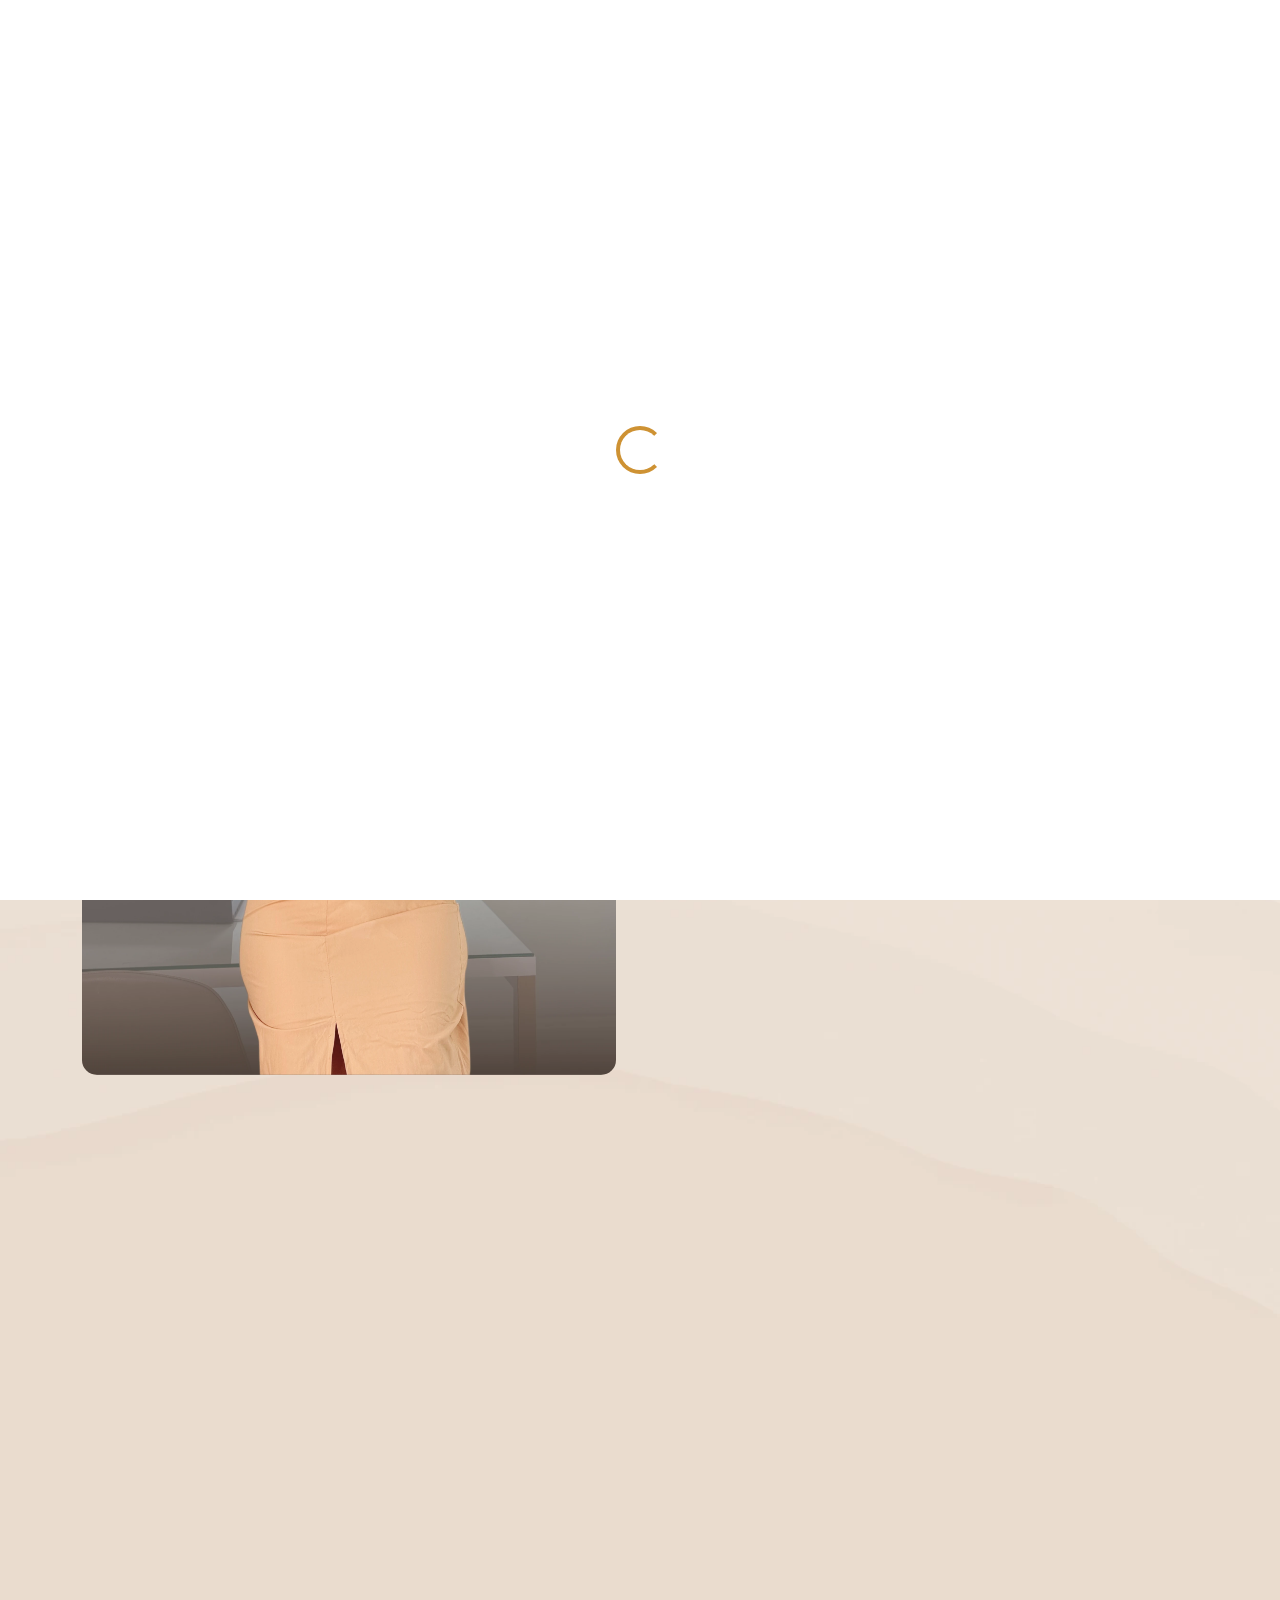
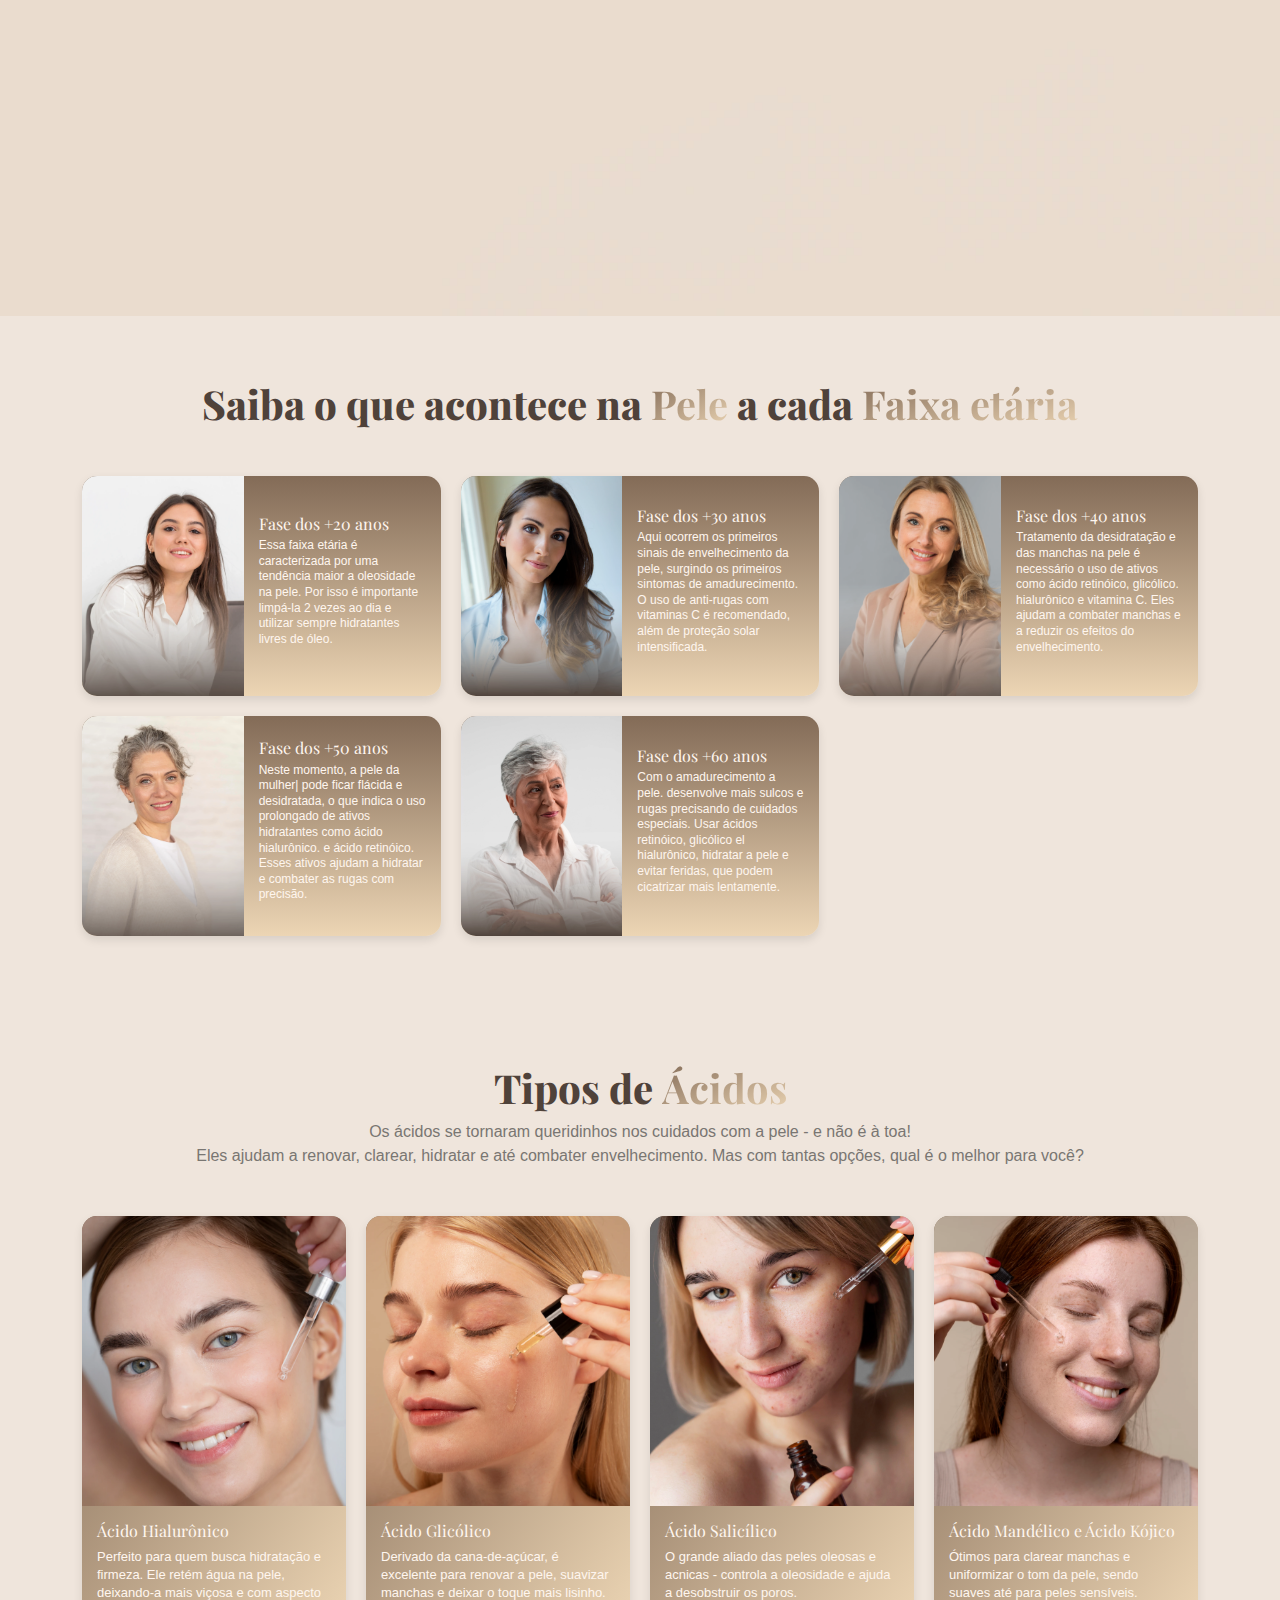
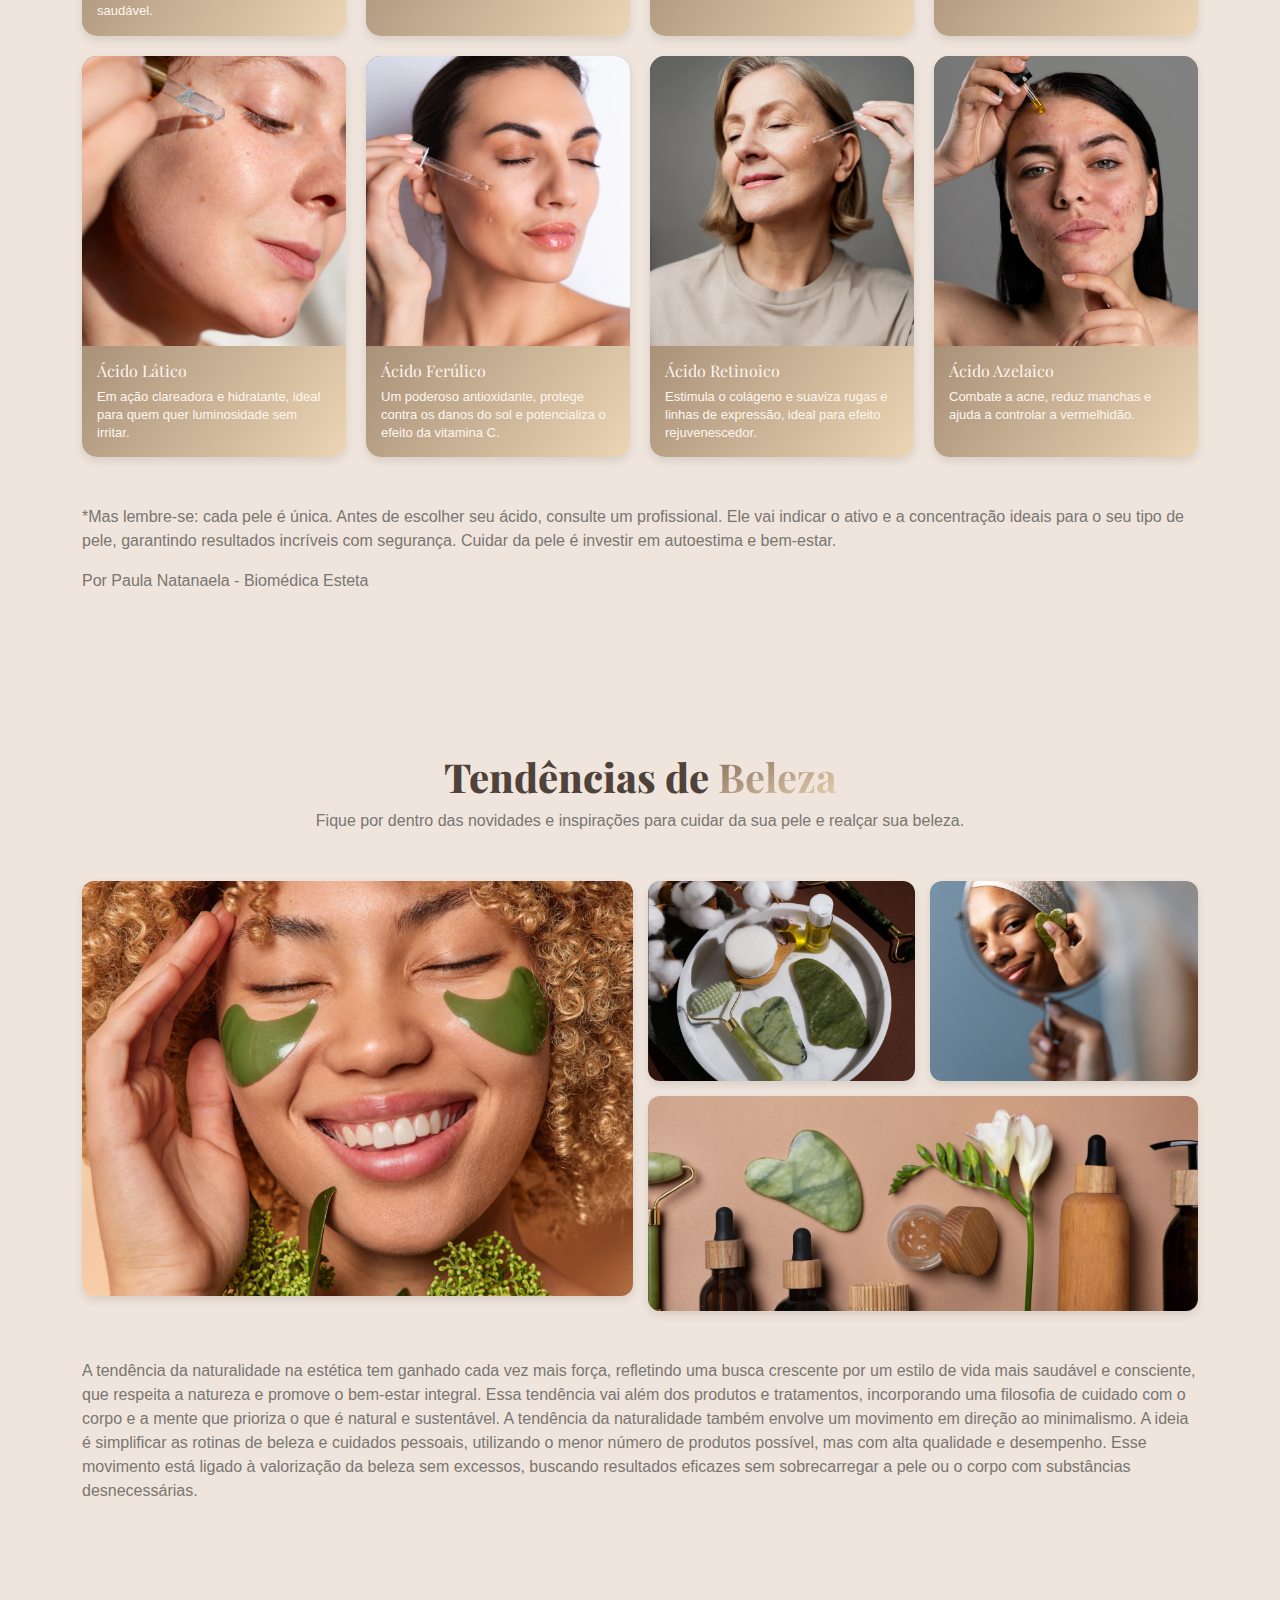
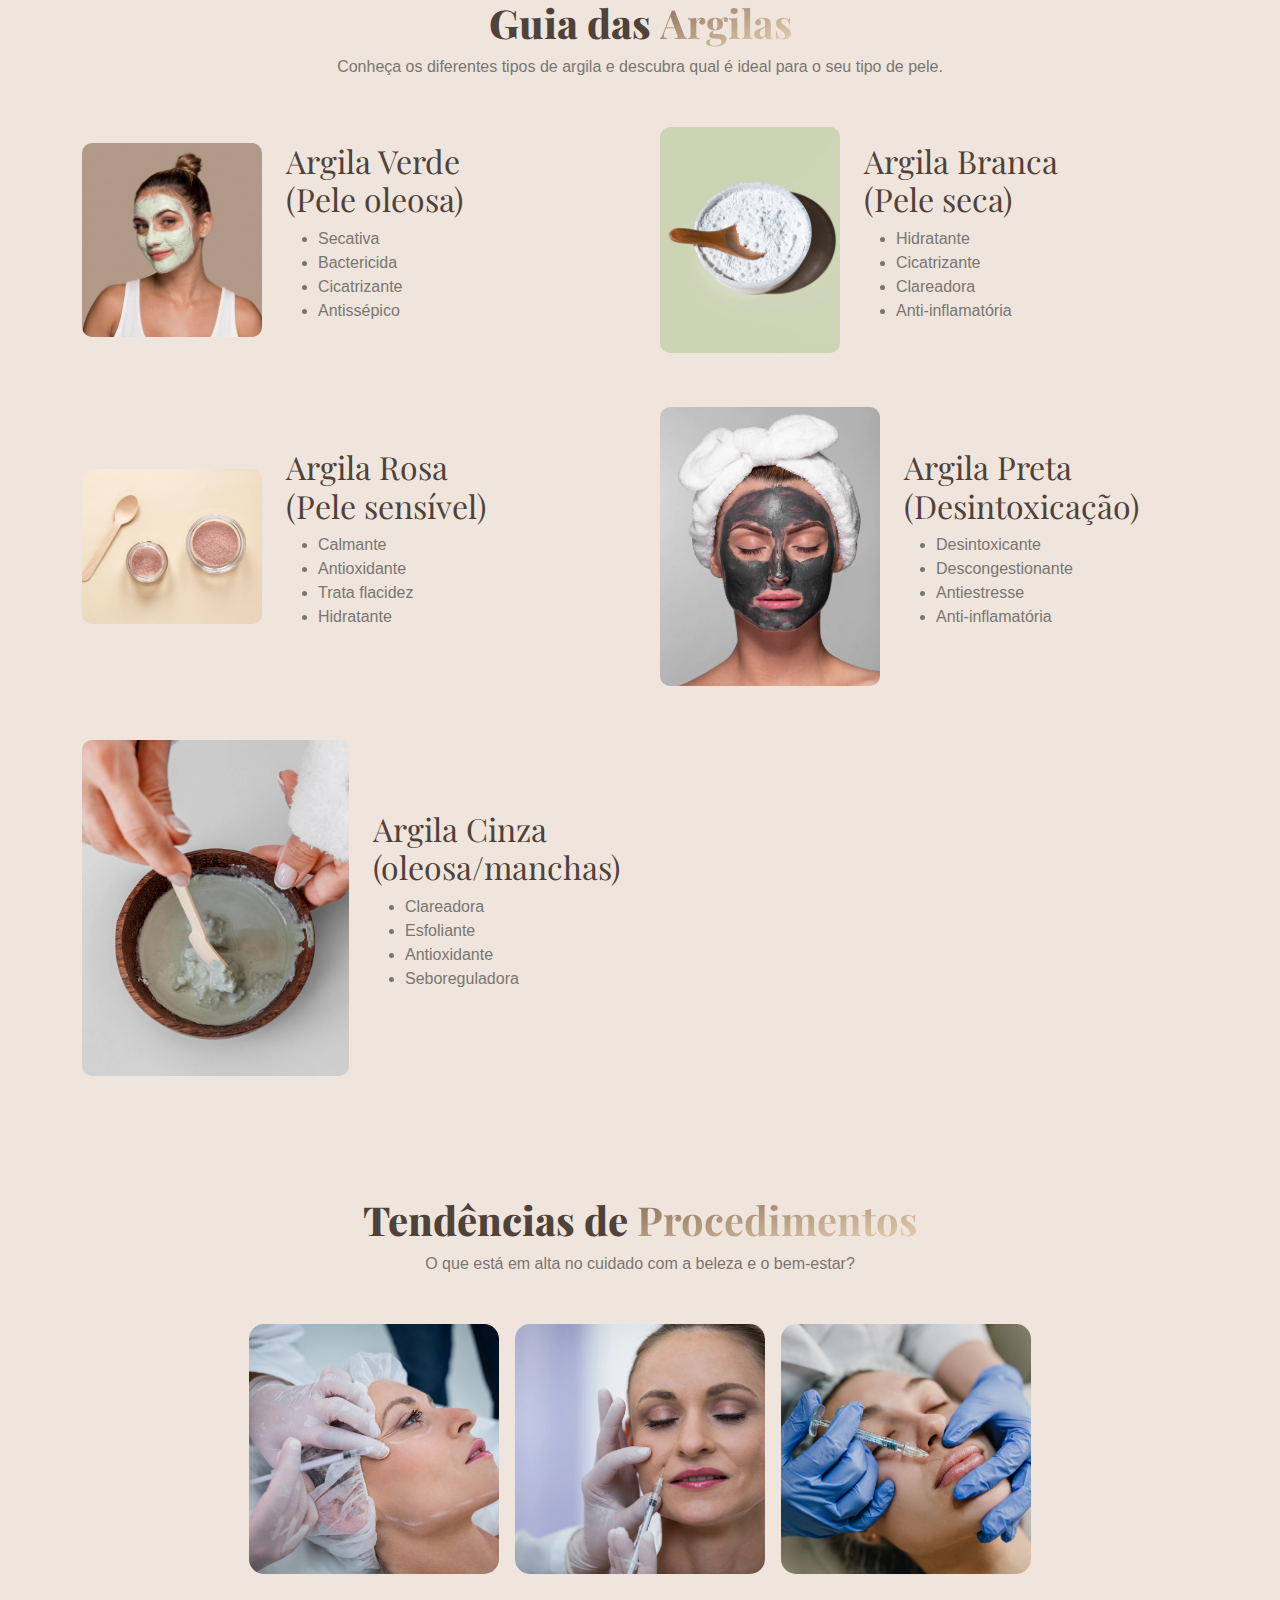
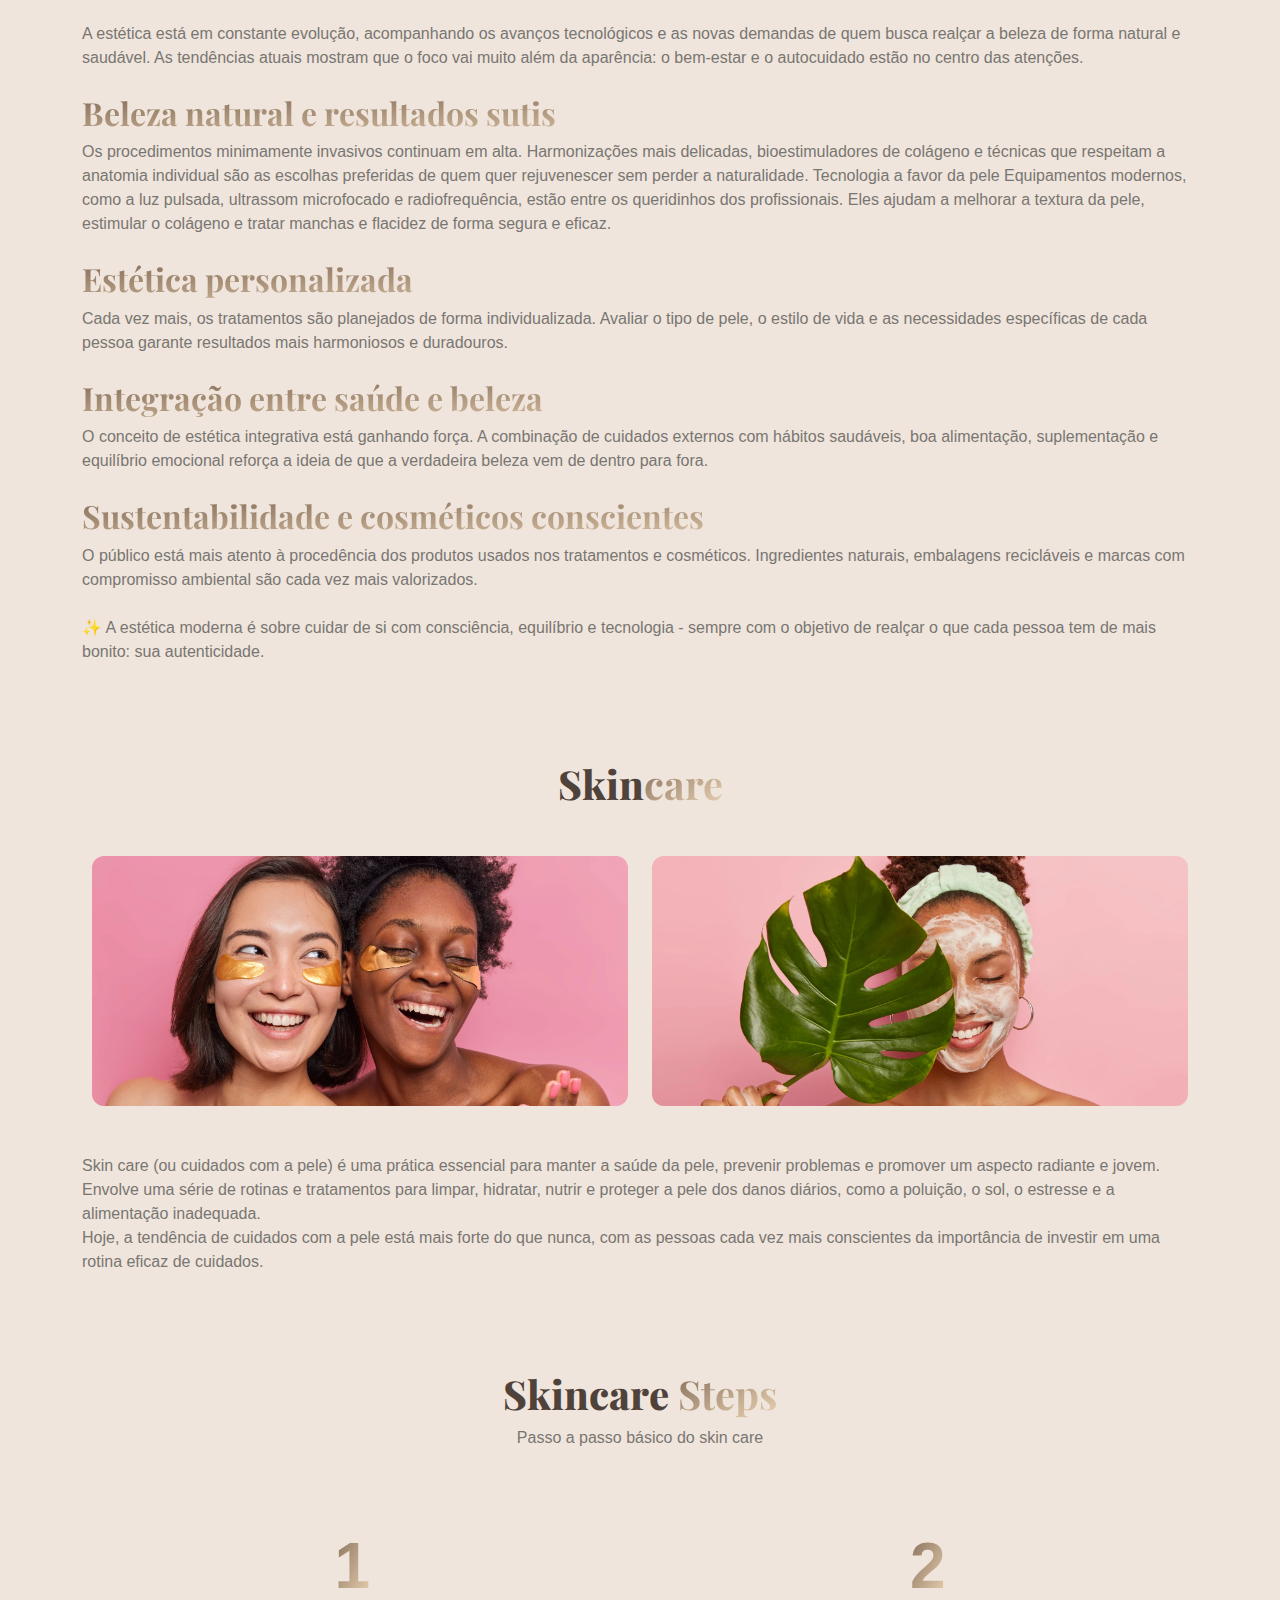
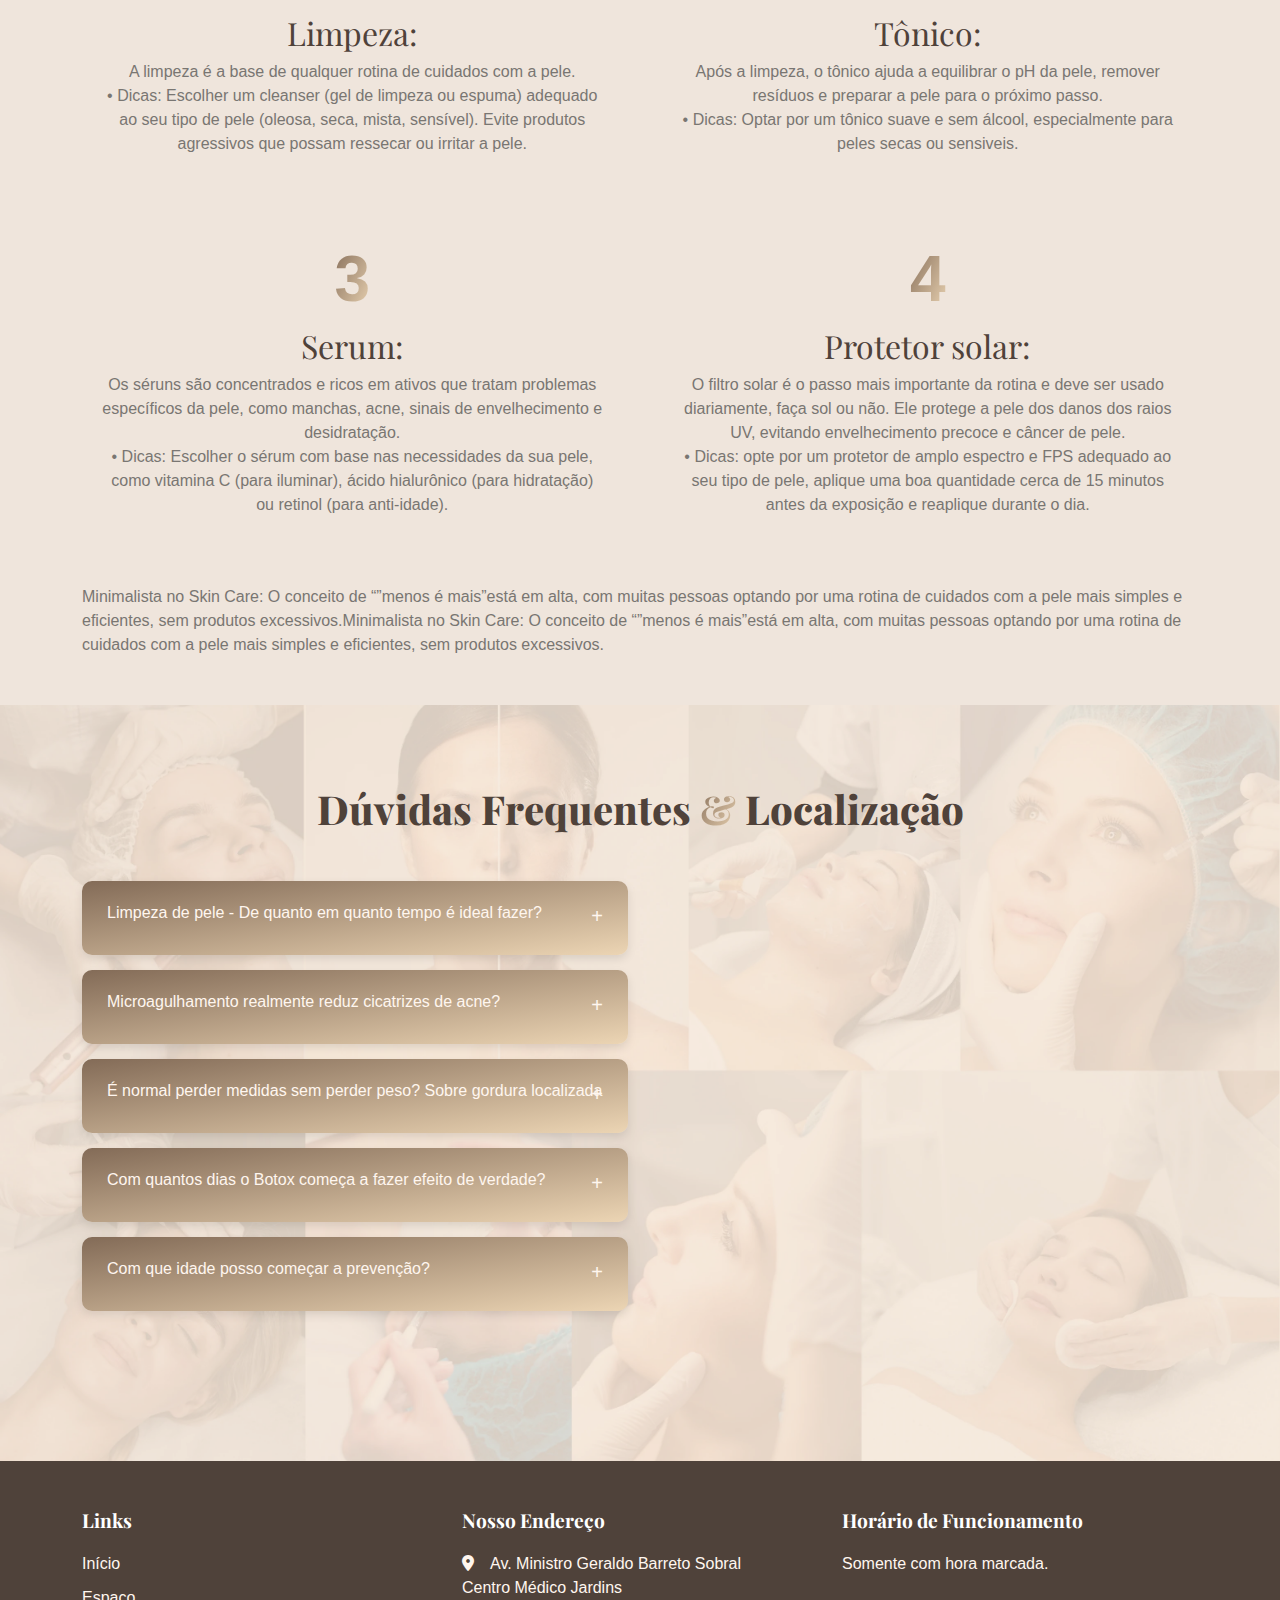
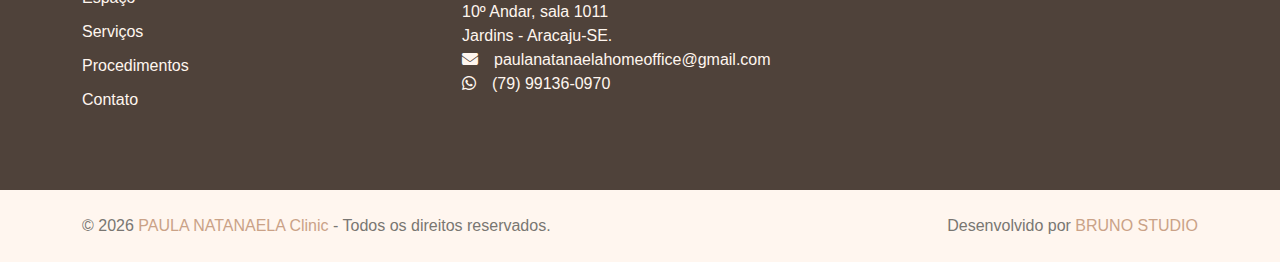
<file: blog.html>
<!DOCTYPE html>
<html lang="pt-BR">
  <head>
    <meta charset="utf-8" />
    <title>PAULA NATANAELA Clinic</title>
    <meta content="width=device-width, initial-scale=1.0" name="viewport" />
    <meta content="" name="keywords" />
    <meta content="" name="description" />

    <!-- Favicon -->
    <link href="img/favicon.ico" rel="icon" />

    <!-- Bootstrap icon -->
    <link
      rel="stylesheet"
      href="https://cdn.jsdelivr.net/npm/bootstrap-icons@1.11.3/font/bootstrap-icons.min.css"
    />

    <!-- Google Web Fonts -->
    <link rel="preconnect" href="https://fonts.googleapis.com" />
    <link rel="preconnect" href="https://fonts.gstatic.com" crossorigin />
    <link
      href="https://fonts.googleapis.com/css2?family=Montserrat:wght@400;600;700;800&display=swap"
      rel="stylesheet"
    />

    <link
      href="https://fonts.googleapis.com/css2?family=Playfair+Display:wght@500;700&display=swap"
      rel="stylesheet"
    />

    <!-- Icon Font Stylesheet -->
    <link
      href="https://cdnjs.cloudflare.com/ajax/libs/font-awesome/5.10.0/css/all.min.css"
      rel="stylesheet"
    />
    <link
      rel="stylesheet"
      href="https://cdn.jsdelivr.net/npm/bootstrap-icons@1.10.4/font/bootstrap-icons.css"
    />

    <link
      rel="stylesheet"
      href="https://cdnjs.cloudflare.com/ajax/libs/font-awesome/6.4.0/css/all.min.css"
    />

    <!-- Libraries Stylesheet -->
    <link href="lib/animate/animate.min.css" rel="stylesheet" />
    <link href="lib/owlcarousel/assets/owl.carousel.min.css" rel="stylesheet" />

    <!-- Customized Bootstrap Stylesheet -->
    <link href="css/bootstrap.min.css" rel="stylesheet" />

    <!-- Template Stylesheet -->
    <link href="css/style.css" rel="stylesheet" />
  </head>

  <body>
    <!-- Spinner Start -->
    <div
      id="spinner"
      class="show bg-white position-fixed translate-middle w-100 vh-100 top-50 start-50 d-flex align-items-center justify-content-center"
    >
      <div
        class="spinner-border text-primary"
        role="status"
        style="width: 3rem; height: 3rem"
      ></div>
    </div>
    <!-- Spinner End -->

    <!-- Navbar Start -->
    <div
      class="container-fluid bg-marrom sticky-top wow fadeIn"
      data-wow-delay="0.1s"
    >
      <div class="container">
        <nav class="navbar navbar-expand-lg bg-bege navbar-light p-lg-0">
          <!-- Logo -->
          <a href="index.html" class="navbar-brand">
            <img
              src="img/logo.png"
              alt="SPA Center"
              class="img-fluid"
              style="height: 35px"
            />
          </a>

          <!-- Toggler -->
          <button
            type="button"
            class="navbar-toggler me-0"
            data-bs-toggle="collapse"
            data-bs-target="#navbarCollapse"
          >
            <span class="navbar-toggler-icon"></span>
          </button>

          <!-- Navbar Links -->
          <div class="collapse navbar-collapse" id="navbarCollapse">
            <div class="navbar-nav">
              <a href="index.html" class="nav-item nav-link">Início</a>
              <a href="#espaco" class="nav-item nav-link">Espaço</a>
              <a href="#servicos" class="nav-item nav-link">Serviços</a>
              <a href="#maia" class="nav-item nav-link">Procedimentos</a>
              <a href="blog.html" class="nav-item nav-link">Blog</a>
              <a href="#contato" class="nav-item nav-link">Contato</a>
            </div>

            <div class="ms-auto d-none d-lg-block">
              <a
                href="https://wa.me/5561990227668?text=Acabei%20de%20vir%20do%20site,%20e%20quero%20agendar%20um%20hor%C3%A1rio."
                class="btn btn-agendardegrade py-2 px-3"
                >Agendar Agora</a
              >
            </div>
          </div>
        </nav>
      </div>
    </div>
    <!-- Navbar End -->

    <!-- Blog Start -->

    <!-- Blog Reflexo Start -->
    <section id="blog-reflexo" class="pt-6 pb-6 fundobg2">
      <div class="container">
        <!-- Título centralizado -->
        <div class="text-center mb-5 wow fadeIn" data-wow-delay="0.1s">
          <h2 class="display-5">Essência</h2>
          <p class="text-highlight mb-0">
            • Autenticidade • Identidade • Beleza •
          </p>
        </div>

        <!-- Primeira Div: Imagem à esquerda, Texto à direita -->
        <div class="row g-5 align-items-center mb-5">
          <!-- Imagem -->
          <div class="col-lg-6 wow fadeIn" data-wow-delay="0.2s">
            <img
              src="img/heroblog.webp"
              alt="Blog 1"
              style="
                width: 100%;
                max-width: 700px;
                height: auto;
                object-fit: cover;
                border-radius: 15px;
              "
            />
          </div>

          <!-- Texto -->
          <div class="col-lg-6 wow fadeIn" data-wow-delay="0.4s">
            <h2 class="display-6 mb-3">Histôria</h2>
            <p>
              Do laboratório ao espelho: a jornada de uma biomédica que escolheu
              transformar autoestima. Desde pequena, sempre fui fascinada por
              ciência. Enquanto outras crianças brincavam de casinha, eu estava
              montando “laboratórios” com potes de shampoo e corante
              alimentício. Meu sonho era entender o corpo humano, como tudo
              funcionava, o que cada célula fazia e como a ciência podia
              curar.<br />
              Anos depois, formada em Biomedicina, mergulhei no universo das
              análises clínicas. Amava o que fazia, mas, no fundo, sentia falta
              de algo: o contato humano. Eu via os resultados dos exames, mas
              não sentia o brilho nos olhos de quem estava do outro lado. <br />
              Foi então que conheci a biomedicina estética, uma área que unia
              tudo o que eu mais amava: ciência, precisão e transformação. A
              ideia de usar o conhecimento biológico para cuidar da beleza e da
              autoestima despertou algo dentro de mim. Com coragem, decidi
              recomeçar. <br />
            </p>
          </div>
        </div>

        <!-- Segunda Div: Texto à esquerda, Imagem à direita -->
        <div class="row g-5 align-items-center">
          <!-- Texto -->
          <div class="col-lg-6 wow fadeIn" data-wow-delay="0.2s">
            <p>
              Fiz especializações, estudei anatomia facial e corporal, aprendi
              técnicas de harmonização, toxina botulínica e bioestimuladores.
              Cada paciente se tornou um novo propósito. Percebi que não
              aplicava apenas produtos, aplicava confiança, amor-próprio e
              autoconhecimento. <br />
              Com o tempo, descobri que cada atendimento é único. Por trás de
              cada rosto existe uma história, uma insegurança e um sonho. E é
              justamente isso que me motiva todos os dias: transformar
              autoestima e devolver confiança. <br />
              Não é sobre mudar rostos ou corpos, é sobre revelar o melhor de
              cada pessoa.
            </p>
          </div>

          <!-- Imagem -->
          <div class="col-lg-6 wow fadeIn" data-wow-delay="0.4s">
            <img
              src="img/paulablog.webp"
              alt="Blog 2"
              style="
                width: 100%;
                max-width: 700px;
                height: auto;
                object-fit: cover;
                border-radius: 15px;
              "
            />
          </div>
        </div>
      </div>
    </section>

    <!-- Blog Reflexo End -->

    <!-- Serviços Start -->
    <section id="servicos" class="pt-3 pb-3 fundobg">
      <div class="container py-5">
        <div class="text-center mb-5">
          <h2 class="display-6">
            Saiba o que acontece na <span class="text-highlight">Pele</span> a
            cada <span class="text-highlight">Faixa etária</span>
          </h2>
          <!-- <p>Oferecemos serviços de alta qualidade com dedicação e expertise</p> -->
        </div>

        <!-- Cards fase horizontal -->
        <div class="fase-section">
          <!-- Card 1: Consulta Estética -->
          <div class="fase-card-horizontal">
            <div
              class="fase-image"
              style="background-image: url('img/20.webp')"
            ></div>
            <div class="fase-content">
              <h5>Fase dos +20 anos</h5>
              <p>
                Essa faixa etária é caracterizada por uma tendência maior a
                oleosidade na pele. Por isso é importante limpá-la 2 vezes ao
                dia e utilizar sempre hidratantes livres de óleo.
              </p>
            </div>
          </div>

          <!-- Card 2: Revitalização Facial -->
          <div class="fase-card-horizontal">
            <div
              class="fase-image"
              style="background-image: url('img/30.webp')"
            ></div>
            <div class="fase-content">
              <h5>Fase dos +30 anos</h5>
              <p>
                Aqui ocorrem os primeiros sinais de envelhecimento da pele,
                surgindo os primeiros sintomas de amadurecimento. O uso de
                anti-rugas com vitaminas C é recomendado, além de proteção solar
                intensificada.
              </p>
            </div>
          </div>

          <!-- Card 3: Limpeza de Pele -->
          <div class="fase-card-horizontal">
            <div
              class="fase-image"
              style="background-image: url('img/40.webp')"
            ></div>
            <div class="fase-content">
              <h5>Fase dos +40 anos</h5>
              <p>
                Tratamento da desidratação e das manchas na pele é necessário o
                uso de ativos como ácido retinóico, glicólico. hialurônico e
                vitamina C. Eles ajudam a combater manchas e a reduzir os
                efeitos do envelhecimento.
              </p>
            </div>
          </div>

          <!-- Card 4: Peeling Químico -->
          <div class="fase-card-horizontal">
            <div
              class="fase-image"
              style="background-image: url('img/50.webp')"
            ></div>
            <div class="fase-content">
              <h5>Fase dos +50 anos</h5>
              <p>
                Neste momento, a pele da mulher| pode ficar flácida e
                desidratada, o que indica o uso prolongado de ativos hidratantes
                como ácido hialurônico. e ácido retinóico. Esses ativos ajudam a
                hidratar e combater as rugas com precisão.
              </p>
            </div>
          </div>

          <!-- Card 6: Microagulhamento -->
          <div class="fase-card-horizontal">
            <div
              class="fase-image"
              style="background-image: url('img/60.webp')"
            ></div>
            <div class="fase-content">
              <h5>Fase dos +60 anos</h5>
              <p>
                Com o amadurecimento a pele. desenvolve mais sulcos e rugas
                precisando de cuidados especiais. Usar ácidos retinóico,
                glicólico el hialurônico, hidratar a pele e evitar feridas, que
                podem cicatrizar mais lentamente.
              </p>
            </div>
          </div>
        </div>
      </div>
    </section>
    <!-- Serviços End -->

    <!-- Serviços Start -->
    <section id="acidos" class="pt-3 pb-3 fundobg">
      <div class="container py-5">
        <div class="text-center mb-5">
          <h2 class="display-6">
            Tipos de <span class="text-highlight">Ácidos</span>
          </h2>
          <p>
            Os ácidos se tornaram queridinhos nos cuidados com a pele - e não é
            à toa! <br />
            Eles ajudam a renovar, clarear, hidratar e até combater
            envelhecimento. Mas com tantas opções, qual é o melhor para você?
          </p>
        </div>

        <!-- Cards de ácido vertical -->
        <div class="acidos-list">
          <div class="acido-card">
            <div
              class="acido-image"
              style="background-image: url('img/hialuronico.webp')"
            ></div>
            <div class="acido-content">
              <h5>Ácido Hialurônico</h5>
              <p>
                Perfeito para quem busca hidratação e firmeza. Ele retém água na
                pele, deixando-a mais viçosa e com aspecto saudável.
              </p>
            </div>
          </div>

          <div class="acido-card">
            <div
              class="acido-image"
              style="background-image: url('img/glicolico.webp')"
            ></div>
            <div class="acido-content">
              <h5>Ácido Glicólico</h5>
              <p>
                Derivado da cana-de-açúcar, é excelente para renovar a pele,
                suavizar manchas e deixar o toque mais lisinho.
              </p>
            </div>
          </div>

          <div class="acido-card">
            <div
              class="acido-image"
              style="background-image: url('img/salicilico.webp')"
            ></div>
            <div class="acido-content">
              <h5>Ácido Salicílico</h5>
              <p>
                O grande aliado das peles oleosas e acnicas - controla a
                oleosidade e ajuda a desobstruir os poros.
              </p>
            </div>
          </div>

          <div class="acido-card">
            <div
              class="acido-image"
              style="background-image: url('img/mandelico.webp')"
            ></div>
            <div class="acido-content">
              <h5>Ácido Mandélico e Ácido Kójico</h5>
              <p>
                Ótimos para clarear manchas e uniformizar o tom da pele, sendo
                suaves até para peles sensíveis.
              </p>
            </div>
          </div>

          <div class="acido-card">
            <div
              class="acido-image"
              style="background-image: url('img/latico.webp')"
            ></div>
            <div class="acido-content">
              <h5>Ácido Lático</h5>
              <p>
                Em ação clareadora e hidratante, ideal para quem quer
                luminosidade sem irritar.
              </p>
            </div>
          </div>

          <div class="acido-card">
            <div
              class="acido-image"
              style="background-image: url('img/ferulico.webp')"
            ></div>
            <div class="acido-content">
              <h5>Ácido Ferúlico</h5>
              <p>
                Um poderoso antioxidante, protege contra os danos do sol e
                potencializa o efeito da vitamina C.
              </p>
            </div>
          </div>

          <div class="acido-card">
            <div
              class="acido-image"
              style="background-image: url('img/retinoico.webp')"
            ></div>
            <div class="acido-content">
              <h5>Ácido Retinoico</h5>
              <p>
                Estimula o colágeno e suaviza rugas e linhas de expressão, ideal
                para efeito rejuvenescedor.
              </p>
            </div>
          </div>

          <div class="acido-card">
            <div
              class="acido-image"
              style="background-image: url('img/azelaico.webp')"
            ></div>
            <div class="acido-content">
              <h5>Ácido Azelaico</h5>
              <p>
                Combate a acne, reduz manchas e ajuda a controlar a vermelhidão.
              </p>
            </div>
          </div>
        </div>

        <div class="mt-5 mb-5">
          <p>
            *Mas lembre-se: cada pele é única. Antes de escolher seu ácido,
            consulte um profissional. Ele vai indicar o ativo e a concentração
            ideais para o seu tipo de pele, garantindo resultados incríveis com
            segurança. Cuidar da pele é investir em autoestima e bem-estar.
            <br />
          </p>
          <p class="mt-3">Por Paula Natanaela - Biomédica Esteta</p>
        </div>
      </div>
    </section>
    <!-- Serviços End -->

    <!-- Seção de Tendências Start -->
    <section id="tendencias" class="pt-5 pb-5 fundobg">
      <div class="container">
        <div class="text-center mb-5">
          <h2 class="display-6">
            Tendências de <span class="text-highlight">Beleza</span>
          </h2>
          <p class="mb-3">
            Fique por dentro das novidades e inspirações para cuidar da sua pele
            e realçar sua beleza.
          </p>
        </div>

        <div class="tendencias-grid">
          <div
            class="tendencia-item grande"
            style="background-image: url('img/natural.webp')"
          ></div>
          <div
            class="tendencia-item pequena"
            style="background-image: url('img/skin.webp')"
          ></div>
          <div
            class="tendencia-item pequena"
            style="background-image: url('img/espelho.webp')"
          ></div>
          <div
            class="tendencia-item grande"
            style="background-image: url('img/kit.webp')"
          ></div>
        </div>

        <div class="mt-5">
          <p>
            A tendência da naturalidade na estética tem ganhado cada vez mais
            força, refletindo uma busca crescente por um estilo de vida mais
            saudável e consciente, que respeita a natureza e promove o bem-estar
            integral. Essa tendência vai além dos produtos e tratamentos,
            incorporando uma filosofia de cuidado com o corpo e a mente que
            prioriza o que é natural e sustentável. A tendência da naturalidade
            também envolve um movimento em direção ao minimalismo. A ideia é
            simplificar as rotinas de beleza e cuidados pessoais, utilizando o
            menor número de produtos possível, mas com alta qualidade e
            desempenho. Esse movimento está ligado à valorização da beleza sem
            excessos, buscando resultados eficazes sem sobrecarregar a pele ou o
            corpo com substâncias desnecessárias.
          </p>
        </div>
      </div>
    </section>
    <!-- Seção de Tendências End -->

    <!-- Seção de Guia das Argilas Start -->
    <section id="guiadasargilas" class="pt-5 pb-5 fundobg">
      <div class="container">
        <div class="text-center mb-5">
          <h2 class="display-6">
            Guia das <span class="text-highlight">Argilas</span>
          </h2>
          <p>
            Conheça os diferentes tipos de argila e descubra qual é ideal para o
            seu tipo de pele.
          </p>
        </div>

        <div class="argilas-grid">
          <!-- Argila Verde -->
          <div class="argila-item d-flex align-items-center mb-4">
            <div class="argila-img me-4">
              <img
                src="img/argVerde.webp"
                alt="Argila Verde"
                class="img-fluid"
              />
            </div>
            <div class="argila-text">
              <h2>
                Argila Verde <br />
                (Pele oleosa)
              </h2>
              <ul>
                <li>Secativa</li>
                <li>Bactericida</li>
                <li>Cicatrizante</li>
                <li>Antissépico</li>
              </ul>
            </div>
          </div>

          <!-- Argila Branca -->
          <div class="argila-item d-flex align-items-center mb-4">
            <div class="argila-img me-4">
              <img
                src="img/argBranca.webp"
                alt="Argila Branca"
                class="img-fluid"
              />
            </div>
            <div class="argila-text">
              <h2>
                Argila Branca <br />
                (Pele seca)
              </h2>
              <ul>
                <li>Hidratante</li>
                <li>Cicatrizante</li>
                <li>Clareadora</li>
                <li>Anti-inflamatória</li>
              </ul>
            </div>
          </div>

          <!-- Argila Rosa -->
          <div class="argila-item d-flex align-items-center mb-4">
            <div class="argila-img me-4">
              <img src="img/argRosa.webp" alt="Argila Rosa" class="img-fluid" />
            </div>
            <div class="argila-text">
              <h2>
                Argila Rosa <br />
                (Pele sensível)
              </h2>
              <ul>
                <li>Calmante</li>
                <li>Antioxidante</li>
                <li>Trata flacidez</li>
                <li>Hidratante</li>
              </ul>
            </div>
          </div>

          <!-- Argila Amarela -->
          <div class="argila-item d-flex align-items-center mb-4">
            <div class="argila-img me-4">
              <img
                src="img/argPreta.webp"
                alt="Argila Preta"
                class="img-fluid"
                style="width: 220px"
              />
            </div>
            <div class="argila-text">
              <h2>
                Argila Preta <br />
                (Desintoxicação)
              </h2>
              <ul>
                <li>Desintoxicante</li>
                <li>Descongestionante</li>
                <li>Antiestresse</li>
                <li>Anti-inflamatória</li>
              </ul>
            </div>
          </div>

          <!-- Argila Rosa -->
          <div class="argila-item d-flex align-items-center mb-4">
            <div class="argila-img me-4">
              <img
                src="img/argCinza.webp"
                alt="Argila Cinza"
                class="img-fluid"
                style="width: 280px"
              />
            </div>
            <div class="argila-text">
              <h2>
                Argila Cinza <br />
                (oleosa/manchas)
              </h2>
              <ul>
                <li>Clareadora</li>
                <li>Esfoliante</li>
                <li>Antioxidante</li>
                <li>Seboreguladora</li>
              </ul>
            </div>
          </div>
        </div>
      </div>
    </section>
    <!-- Seção de Guia das Argilas End -->

    <!-- Seção Conteúdo Especial Start -->
    <section id="conteudo-especial" class="pt-5 pb-5 fundobg">
      <div class="container">
        <!-- Título da seção -->
        <div class="text-center mb-5">
          <h2 class="display-6">
            Tendências de <span class="text-highlight">Procedimentos</span>
          </h2>
          <p>O que está em alta no cuidado com a beleza e o bem-estar?</p>
        </div>

        <!-- 3 imagens quadradas -->
        <div
          class="fotos-especiais d-flex justify-content-center gap-3 flex-wrap mb-4"
        >
          <div class="foto-item">
            <img src="img/tendenc.webp" alt="Autocuidado" class="img-fluid" />
          </div>
          <div class="foto-item">
            <img
              src="img/tendenci.webp"
              alt="Rotina Natural"
              class="img-fluid"
            />
          </div>
          <div class="foto-item">
            <img
              src="img/tendencia.webp"
              alt="Beleza Autêntica"
              class="img-fluid"
            />
          </div>
        </div>

        <!-- 5 tópicos -->
        <div class="texto-especial mt-4">
          <p class="mb-4 mt-5">
            A estética está em constante evolução, acompanhando os avanços
            tecnológicos e as novas demandas de quem busca realçar a beleza de
            forma natural e saudável. As tendências atuais mostram que o foco
            vai muito além da aparência: o bem-estar e o autocuidado estão no
            centro das atenções.
          </p>

          <h2 class="text-highlight">Beleza natural e resultados sutis</h2>
          <p class="mb-4">
            Os procedimentos minimamente invasivos continuam em alta.
            Harmonizações mais delicadas, bioestimuladores de colágeno e
            técnicas que respeitam a anatomia individual são as escolhas
            preferidas de quem quer rejuvenescer sem perder a naturalidade.
            Tecnologia a favor da pele Equipamentos modernos, como a luz
            pulsada, ultrassom microfocado e radiofrequência, estão entre os
            queridinhos dos profissionais. Eles ajudam a melhorar a textura da
            pele, estimular o colágeno e tratar manchas e flacidez de forma
            segura e eficaz.
          </p>

          <h2 class="text-highlight">Estética personalizada</h2>
          <p class="mb-4">
            Cada vez mais, os tratamentos são planejados de forma
            individualizada. Avaliar o tipo de pele, o estilo de vida e as
            necessidades específicas de cada pessoa garante resultados mais
            harmoniosos e duradouros.
          </p>

          <h2 class="text-highlight">Integração entre saúde e beleza</h2>
          <p class="mb-4">
            O conceito de estética integrativa está ganhando força. A combinação
            de cuidados externos com hábitos saudáveis, boa alimentação,
            suplementação e equilíbrio emocional reforça a ideia de que a
            verdadeira beleza vem de dentro para fora.
          </p>

          <h2 class="text-highlight">
            Sustentabilidade e cosméticos conscientes
          </h2>
          <p class="mb-4">
            O público está mais atento à procedência dos produtos usados nos
            tratamentos e cosméticos. Ingredientes naturais, embalagens
            recicláveis e marcas com compromisso ambiental são cada vez mais
            valorizados.
          </p>
          <p>
            ✨ A estética moderna é sobre cuidar de si com consciência,
            equilíbrio e tecnologia - sempre com o objetivo de realçar o que
            cada pessoa tem de mais bonito: sua autenticidade.
          </p>
        </div>
      </div>
    </section>
    <!-- Seção Conteúdo Especial End -->

    <!-- Seção Skincare Start -->
    <section id="skincare" class="pt-5 pb-5 fundobg">
      <div class="container">
        <!-- Título -->
        <div class="text-center mb-5">
          <h2 class="display-6">
            Skin<span class="text-highlight">care</span>
          </h2>
        </div>

        <!-- Imagens horizontais -->
        <div
          class="skincare-imagens d-flex justify-content-center gap-4 flex-wrap mb-4"
        >
          <div class="skincare-img">
            <img
              src="img/skinn.webp"
              alt="Rotina de Skincare"
              class="img-fluid"
            />
          </div>

          <div class="skincare-img">
            <img
              src="img/skinnn.webp"
              alt="Cuidados com a Pele"
              class="img-fluid"
            />
          </div>
        </div>

        <!-- Texto centralizado -->
        <p class="mt-5">
          Skin care (ou cuidados com a pele) é uma prática essencial para manter
          a saúde da pele, prevenir problemas e promover um aspecto radiante e
          jovem. Envolve uma série de rotinas e tratamentos para limpar,
          hidratar, nutrir e proteger a pele dos danos diários, como a poluição,
          o sol, o estresse e a alimentação inadequada.
        </p>
        <p class="mx-auto">
          Hoje, a tendência de cuidados com a pele está mais forte do que nunca,
          com as pessoas cada vez mais conscientes da importância de investir em
          uma rotina eficaz de cuidados.
        </p>
      </div>
    </section>
    <!-- Seção Skincare End -->

    <!-- Seção Skin Steps Start -->
    <section id="skin-steps" class="pt-5 pb-5 fundobg">
      <div class="container">
        <!-- Título -->
        <div class="text-center mb-5">
          <h2 class="display-6">
            Skincare <span class="text-highlight">Steps</span>
          </h2>
          <p>Passo a passo básico do skin care</p>
        </div>

        <!-- Grid dos passos -->
        <div class="steps-grid">
          <div class="step-item text-center">
            <span class="text-highlight" style="font-size: 64px">1</span>
            <h2>Limpeza:</h2>
            <p>
              A limpeza é a base de qualquer rotina de cuidados com a pele.
              <br />
              • Dicas: Escolher um cleanser (gel de limpeza ou espuma) adequado
              ao seu tipo de pele (oleosa, seca, mista, sensível). Evite
              produtos agressivos que possam ressecar ou irritar a pele.
            </p>
          </div>

          <div class="step-item text-center">
            <span class="text-highlight" style="font-size: 64px">2</span>
            <h2>Tônico:</h2>
            <p>
              Após a limpeza, o tônico ajuda a equilibrar o pH da pele, remover
              resíduos e preparar a pele para o próximo passo. <br />
              • Dicas: Optar por um tônico suave e sem álcool, especialmente
              para peles secas ou sensiveis.
            </p>
          </div>

          <div class="step-item text-center">
            <span class="text-highlight" style="font-size: 64px">3</span>
            <h2>Serum:</h2>
            <p>
              Os séruns são concentrados e ricos em ativos que tratam problemas
              específicos da pele, como manchas, acne, sinais de envelhecimento
              e desidratação. <br />
              • Dicas: Escolher o sérum com base nas necessidades da sua pele,
              como vitamina C (para iluminar), ácido hialurônico (para
              hidratação) ou retinol (para anti-idade).
            </p>
          </div>

          <div class="step-item text-center">
            <span class="text-highlight" style="font-size: 64px">4</span>
            <h2>Protetor solar:</h2>
            <p>
              O filtro solar é o passo mais importante da rotina e deve ser
              usado diariamente, faça sol ou não. Ele protege a pele dos danos
              dos raios UV, evitando envelhecimento precoce e câncer de pele.
              <br />
              • Dicas: opte por um protetor de amplo espectro e FPS adequado ao
              seu tipo de pele, aplique uma boa quantidade cerca de 15 minutos
              antes da exposição e reaplique durante o dia.
            </p>
          </div>
        </div>

        <!-- Parágrafo final -->
        <p class="mt-5">
          Minimalista no Skin Care: O conceito de “”menos é mais”está em alta,
          com muitas pessoas optando por uma rotina de cuidados com a pele mais
          simples e eficientes, sem produtos excessivos.Minimalista no Skin
          Care: O conceito de “”menos é mais”está em alta, com muitas pessoas
          optando por uma rotina de cuidados com a pele mais simples e
          eficientes, sem produtos excessivos.
        </p>
      </div>
    </section>
    <!-- Seção Skin Steps End -->

    <!-- FAQ + Mapa Start -->
    <div
      class="container-fluid pt-6 pb-6 faq-map-section"
      style="background-image: url('img/faq.webp')"
    >
      <div class="overlay"></div>
      <!-- Overlay escuro para contraste -->
      <div class="container position-relative">
        <div class="text-center mb-5 text-white">
          <h2 class="display-6">
            Dúvidas Frequentes <span class="text-highlight">&</span> Localização
          </h2>
        </div>

        <div class="row g-4">
          <!-- FAQ -->
          <div class="col-lg-6">
            <div class="faq">
              <!-- Pergunta 1 -->
              <div class="faq-item">
                <div class="faq-question">
                  Limpeza de pele - De quanto em quanto tempo é ideal fazer?
                </div>
                <div class="faq-answer">
                  A limpeza de pele pode ser feita, em média, a cada 30 a 45
                  dias. Esse é o tempo ideal para controlar cravos, excesso de
                  oleosidade, manter a pele saudável e evitar obstruções dos
                  poros.
                </div>
              </div>
              <!-- Pergunta 2 -->
              <div class="faq-item">
                <div class="faq-question">
                  Microagulhamento realmente reduz cicatrizes de acne?
                </div>
                <div class="faq-answer">
                  Sim! O microagulhamento é um dos tratamentos mais eficazes
                  para reduzir cicatrizes de acne. Ele cria microperfurações
                  controladas na pele, estimulando a produção de colágeno e
                  elastina, que são responsáveis por melhorar textura, firmeza e
                  uniformidade.
                </div>
              </div>
              <!-- Pergunta 3 -->
              <div class="faq-item">
                <div class="faq-question">
                  É normal perder medidas sem perder peso? Sobre gordura
                  localizada
                </div>
                <div class="faq-answer">
                  Sim! É totalmente normal perder medidas sem que o peso diminua
                  na balança. Isso acontece porque a gordura localizada pode ser
                  reduzida sem necessariamente gerar grande perda de peso
                  corporal.
                </div>
              </div>
              <!-- Pergunta 4 -->
              <div class="faq-item">
                <div class="faq-question">
                  Com quantos dias o Botox começa a fazer efeito de verdade?
                </div>
                <div class="faq-answer">
                  O Botox começa a agir entre 48 a 72 horas após a aplicação,
                  mas o efeito real, aquele que você percebe nitidamente,
                  acontece entre 7 e 14 dias. Esse é o período em que o músculo
                  relaxa completamente e as linhas ficam mais suavizadas. Ou
                  seja: melhora inicial nos primeiros dias, e resultado completo
                  em até 2 semanas. E vale lembrar: cada organismo responde em
                  um tempo, mas essa é a média mais comum.
                </div>
              </div>
              <!-- Pergunta 5 -->
              <div class="faq-item">
                <div class="faq-question">
                  Com que idade posso começar a prevenção?
                </div>
                <div class="faq-answer">Resposta pendente</div>
              </div>
            </div>
          </div>

          <!-- Mapa -->
          <!-- Mapa -->
          <div class="col-lg-6">
            <div class="map-container">
              <iframe
                src="https://www.google.com/maps/embed?pb=!1m18!1m12!1m3!1d3917.182770755088!2d-37.0648466!3d-10.9495624!2m3!1f0!2f0!3f0!3m2!1i1024!2i768!4f13.1!3m3!1m2!1s0x71ab30be28f762d%3A0xbde0d9857c37a4ca!2sJardins!5e0!3m2!1spt-BR!2sbr!4v1763827662835!5m2!1spt-BR!2sbr"
                style="border: 0"
                allowfullscreen=""
                loading="lazy"
                referrerpolicy="no-referrer-when-downgrade"
              ></iframe>
            </div>
          </div>
        </div>
      </div>
    </div>
    <!-- FAQ + Mapa End -->

    <!-- Footer Start -->
    <section id="contato">
      <div class="footer py-5">
        <div class="container">
          <div class="row">
            <!-- Coluna 2: Links -->
            <div class="col-lg-4 col-md-6">
              <div class="footer-col">
                <h5 class="footer-title text-white">Links</h5>
                <a class="footer-link" href="#inicio">Início</a>
                <a class="footer-link" href="#espaco">Espaço</a>
                <a class="footer-link" href="#servicos">Serviços</a>
                <a class="footer-link" href="#portfolio">Procedimentos</a>
                <a class="footer-link" href="#maia">Contato</a>
              </div>
            </div>

            <!-- Coluna 1: Endereço -->
            <div class="col-lg-4 col-md-6">
              <div class="footer-col">
                <h5 class="footer-title text-white">Nosso Endereço</h5>
                <p>
                  <i class="fa fa-map-marker-alt me-3"></i>Av. Ministro Geraldo
                  Barreto Sobral <br />
                  Centro Médico Jardins <br />
                  10º Andar, sala 1011 <br />Jardins - Aracaju-SE.
                </p>
                <p>
                  <i class="fa fa-envelope me-3"></i
                  >paulanatanaelahomeoffice@gmail.com
                </p>
                <p><i class="fab fa-whatsapp me-3"></i>(79) 99136-0970</p>
                <div class="social-icons">
                  <div class="ms-3 d-flex"></div>
                </div>
              </div>
            </div>

            <!-- Coluna 3: Horário -->
            <div class="col-lg-4 col-md-6">
              <div class="footer-col">
                <h5 class="footer-title text-white">
                  Horário de Funcionamento
                </h5>
                <p>Somente com hora marcada.</p>
                <!-- <p>08:30 - 19:00</p>
                <br />
                <p>Domingo</p>
                <p>Fechado</p> -->
              </div>
            </div>
          </div>
        </div>
      </div>
    </section>
    <!-- Footer End -->

    <!-- Copyright Start -->
    <div class="container-fluid text-body copyright py-4">
      <div class="container">
        <div class="row">
          <div class="col-md-6 text-center text-md-start mb-3 mb-md-0">
            &copy; <span id="current-year">2025</span>
            <a class="fw-semi-bold" href="index.html">PAULA NATANAELA Clinic</a>
            - Todos os direitos reservados.
          </div>
          <div class="col-md-6 text-center text-md-end">
            Desenvolvido por
            <a class="fw-semi-bold" href="https://bruno-studio.vercel.app/"
              >BRUNO STUDIO</a
            >
          </div>
        </div>
      </div>
    </div>
    <!-- Copyright End -->

    <!-- Back to Top -->
    <a href="#" class="btn btn-lg btn-agendardegrade btn-lg-square back-to-top"
      ><i class="bi bi-arrow-up"></i
    ></a>

    <!-- Botao zap -->
    <a
      href="https://wa.me/5561990227668?text=Acabei%20de%20vir%20do%20site,%20e%20quero%20agendar%20um%20hor%C3%A1rio."
      class="whatsapp-float-btn"
    >
      <i class="fab fa-whatsapp"></i>
    </a>

    <!-- JavaScript Libraries -->
    <script src="https://ajax.googleapis.com/ajax/libs/jquery/3.6.1/jquery.min.js"></script>
    <script src="https://cdn.jsdelivr.net/npm/bootstrap@5.0.0/dist/js/bootstrap.bundle.min.js"></script>
    <script src="lib/wow/wow.min.js"></script>
    <script src="lib/easing/easing.min.js"></script>
    <script src="lib/waypoints/waypoints.min.js"></script>
    <script src="lib/owlcarousel/owl.carousel.min.js"></script>

    <!-- Template Javascript -->
    <script src="js/main.js"></script>
  </body>
</html>
</file>
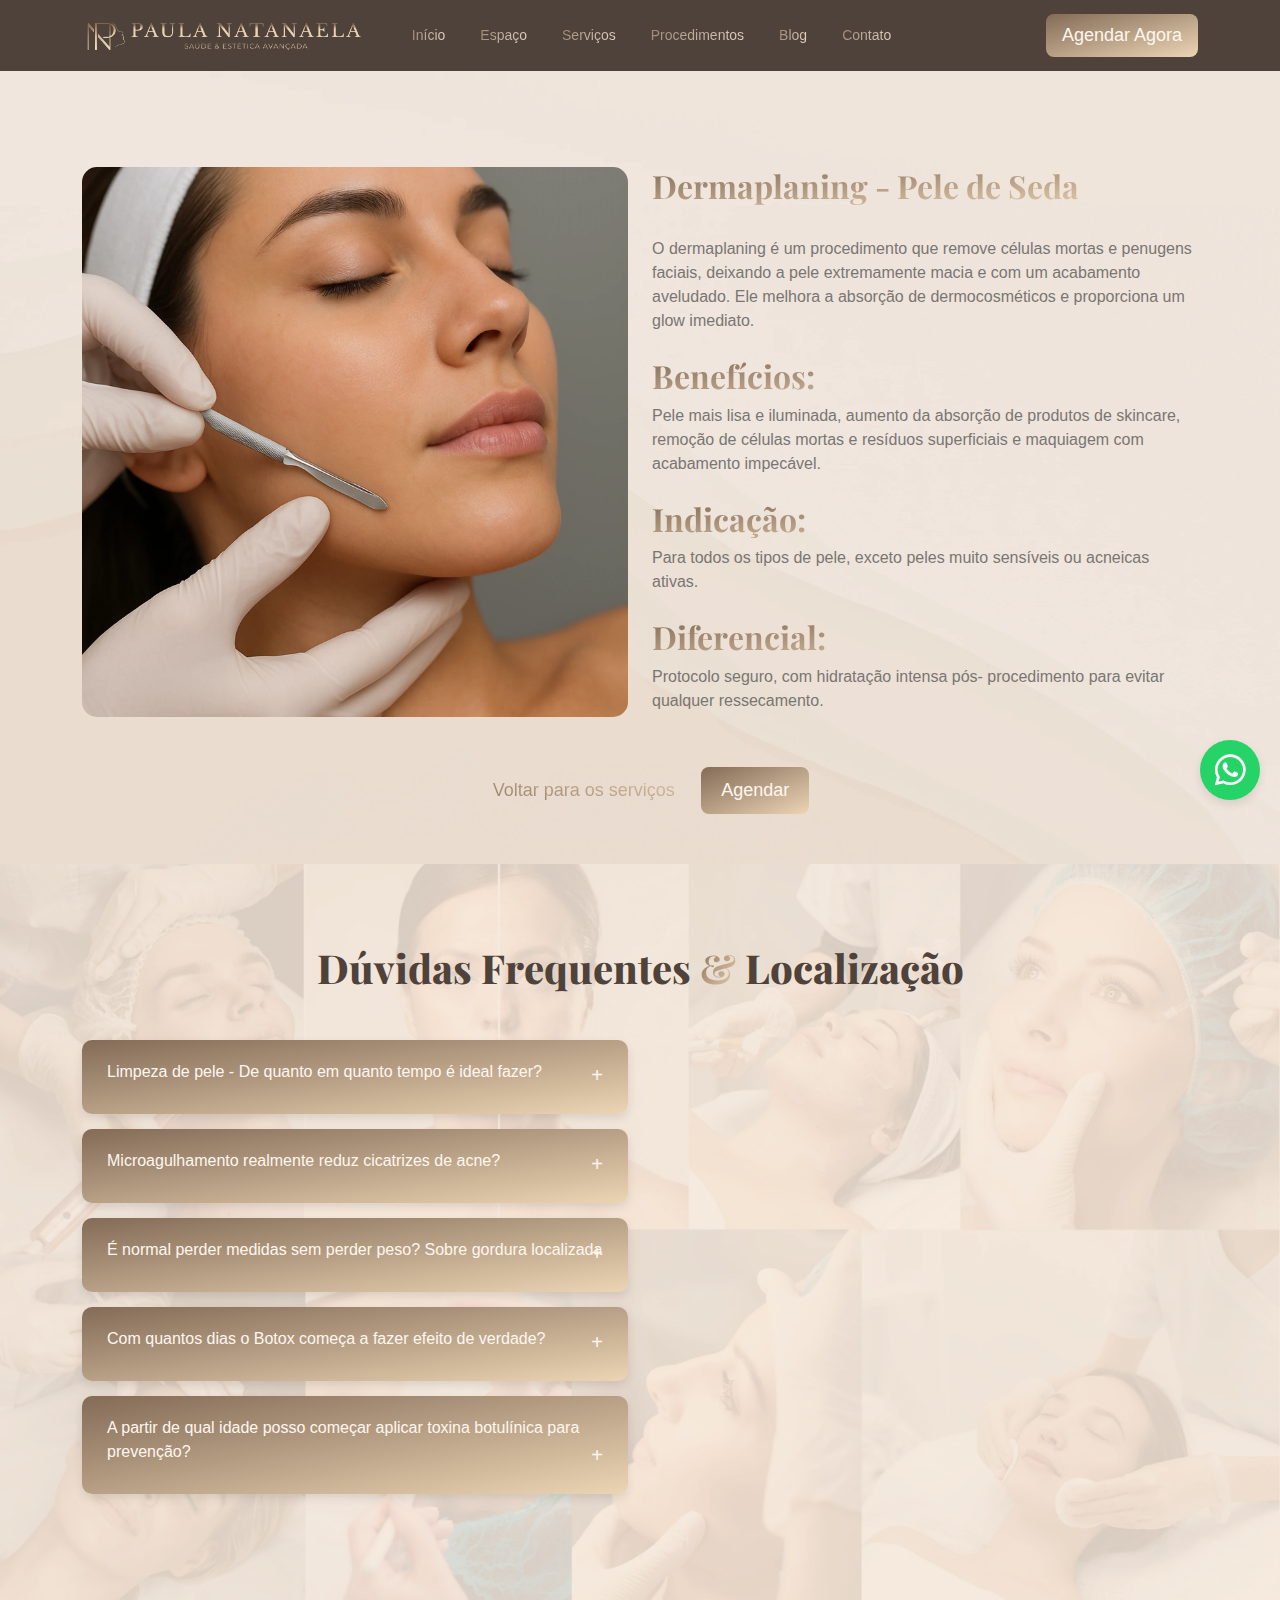
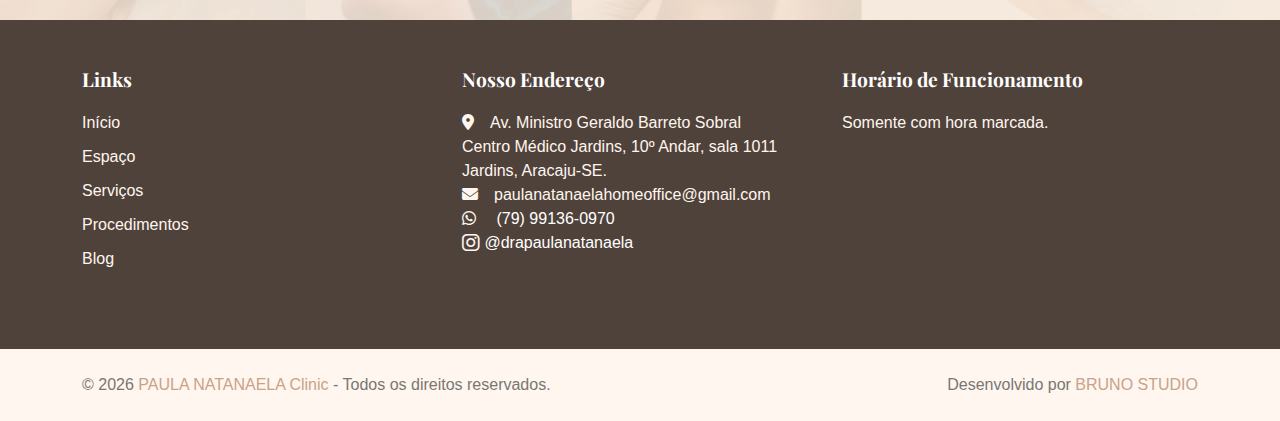
<file: dermaplaning.html>
<!DOCTYPE html>
<html lang="pt-BR">
  <head>
    <meta charset="utf-8" />
    <title>PAULA NATANAELA Clinic | Clínica de Estética em Aracaju-SE</title>
    <meta name="description" content="Clínica de estética em Aracaju-SE especializada em Consulta Estética, Revitalização Facial, Limpeza de Pele, Peeling Químico, Microagulhamento, Dermaplaning, Hidra Gloss, Epilação, Preenchimento Facial, Fios de PDO, Toxina Botulínica, Bioestimulador de Colágeno e Estética Corporal. Cuidados avançados para o seu rosto e corpo. Agende sua avaliação na PAULA NATANAELA Clinic." />
    <meta name="keywords" content="clínica estética Aracaju, estética Aracaju, consulta estética, revitalização facial, limpeza de pele Aracaju, peeling químico, microagulhamento, dermaplaning, hidra gloss, epilação, preenchimento facial, fios de PDO, toxina botulínica, botox Aracaju, bioestimulador de colágeno, estética corporal Aracaju, tratamentos faciais, tratamentos corporais" />


    <!-- Favicon -->
    <link href="img/favicon.ico" rel="icon" />

    <!-- Bootstrap icon -->
    <link
      rel="stylesheet"
      href="https://cdn.jsdelivr.net/npm/bootstrap-icons@1.11.3/font/bootstrap-icons.min.css"
    />

    <!-- Google Web Fonts -->
    <link rel="preconnect" href="https://fonts.googleapis.com" />
    <link rel="preconnect" href="https://fonts.gstatic.com" crossorigin />
    <link
      href="https://fonts.googleapis.com/css2?family=Montserrat:wght@400;600;700;800&display=swap"
      rel="stylesheet"
    />

    <link
      href="https://fonts.googleapis.com/css2?family=Playfair+Display:wght@500;700&display=swap"
      rel="stylesheet"
    />

    <!-- Icon Font Stylesheet -->
    <link
      href="https://cdnjs.cloudflare.com/ajax/libs/font-awesome/5.10.0/css/all.min.css"
      rel="stylesheet"
    />
    <link
      rel="stylesheet"
      href="https://cdn.jsdelivr.net/npm/bootstrap-icons@1.10.4/font/bootstrap-icons.css"
    />

    <link
      rel="stylesheet"
      href="https://cdnjs.cloudflare.com/ajax/libs/font-awesome/6.4.0/css/all.min.css"
    />

    <!-- Libraries Stylesheet -->
    <link href="lib/animate/animate.min.css" rel="stylesheet" />
    <link href="lib/owlcarousel/assets/owl.carousel.min.css" rel="stylesheet" />

    <!-- Customized Bootstrap Stylesheet -->
    <link href="css/bootstrap.min.css" rel="stylesheet" />

    <!-- Template Stylesheet -->
    <link href="css/style.css" rel="stylesheet" />
  </head>

  <body>

<!-- Navbar Start -->

  <div class="container-fluid bg-marrom sticky-top wow fadeIn" data-wow-delay="0.1s">
    <div class="container">
      <nav class="navbar navbar-expand-lg bg-bege navbar-light p-lg-0">
        <!-- Logo -->
        <a href="index.html" class="navbar-brand">
          <img src="img/logo.png" alt="Logo da PAULA NATANAELA Clinic" class="img-fluid" style="height: 35px" loading="lazy" />
        </a>

        <!-- Toggler -->
        <button type="button" class="navbar-toggler me-0" data-bs-toggle="collapse" data-bs-target="#navbarCollapse" aria-label="Abrir menu">
          <span class="navbar-toggler-icon"></span>
        </button>

        <!-- Navbar Links -->
        <div class="collapse navbar-collapse" id="navbarCollapse">
          <div class="navbar-nav">
            <a href="index.html" class="nav-item nav-link">Início</a>
            <a href="index.html#espaco" class="nav-item nav-link">Espaço</a>
            <a href="index.html#servicos" class="nav-item nav-link">Serviços</a>
            <a href="index.html#procedimento" class="nav-item nav-link">Procedimentos</a>
            <a href="blog.html" class="nav-item nav-link">Blog</a>
            <a href="index.html#contato" class="nav-item nav-link">Contato</a>
          </div>

          <div class="ms-auto d-none d-lg-block">
            <a href="https://wa.me/5579991360970?text=Ol%C3%A1%21%20Vi%20seu%20site%20e%20quero%20agendar%20um%20hor%C3%A1rio." class="btn btn-agendardegrade py-2 px-3" aria-label="Agendar atendimento via WhatsApp">Agendar Agora</a>
          </div>
        </div>
      </nav>
    </div>
  </div>

<!-- Navbar End -->

    <!-- Portfolio Start -->
    <section id="portfolio" class="fundobg2">
      <div class="container-fluid py-5">
        <div class="container">
          <div class="text-center mb-5">
            <!-- <h2 class="display-6">Consulta Estética</h2> -->
            <!-- <p>Confira nossos serviços para cabelos</p> -->
          </div>

          <div class="row g-4">
            <!-- Div com a imagem -->
            <div class="col-lg-6 col-md-6">
              <div
                class="portfolio-card"
                style="
                  background-image: url('img/dermaplaning.webp');
                  background-size: cover;
                  background-position: center;
                  height: 550px;
                  border-radius: 15px;
                "
              >
                <div class="portfolio-overlay"></div>
              </div>
            </div>

            <!-- Div com o texto -->
            <div class="col-lg-6 col-md-6">
              <div class="portfolio-text">
                <h2 class="text-highlight">Dermaplaning - Pele de Seda</h2>
                <br />
                <p>
                  O dermaplaning é um procedimento que remove células mortas e
                  penugens faciais, deixando a pele extremamente macia e com um
                  acabamento aveludado. Ele melhora a absorção de
                  dermocosméticos e proporciona um glow imediato.
                </p>
                <br />
                <h2 class="text-highlight">Benefícios:</h2>
                <p>
                  Pele mais lisa e iluminada, aumento da absorção de produtos de
                  skincare, remoção de células mortas e resíduos superficiais e
                  maquiagem com acabamento impecável.
                </p>
                <br />
                <h2 class="text-highlight">Indicação:</h2>
                <p>
                  Para todos os tipos de pele, exceto peles muito sensíveis ou
                  acneicas ativas.
                </p>
                <br />
                <h2 class="text-highlight">Diferencial:</h2>
                <p>
                  Protocolo seguro, com hidratação intensa pós- procedimento
                  para evitar qualquer ressecamento.
                </p>
              </div>
            </div>
          </div>

          <!-- Botão "Voltar para os serviços" -->
          <div class="text-center mt-5">
            <a href="index.html#servicos" class="btn btn-voltar"
              >Voltar para os serviços</a
            >
            <a
              href="https://wa.me/5579991360970?text=Ol%C3%A1%21%20Vi%20seu%20site%20e%20quero%20agendar%20um%20hor%C3%A1rio."
              class="btn btn-agendardegrade"
              >Agendar</a
            >
          </div>
        </div>
      </div>
    </section>
    <!-- Portfolio End -->

    <!-- FAQ + Mapa Start -->

    <div
      class="container-fluid pt-6 pb-6 faq-map-section"
      style="background-image: url('img/faq.webp')"
    >
      <div class="overlay"></div>
      <!-- Overlay escuro para contraste -->
      <div class="container position-relative">
        <div class="text-center mb-5 text-white">
          <h2 class="display-6">
            Dúvidas Frequentes <span class="text-highlight">&</span> Localização
          </h2>
        </div>
        <div class="row g-4">
          <!-- FAQ -->

          <div class="col-lg-6">
            <div class="faq">
              <!-- Pergunta 1 -->
              <div class="faq-item">
                <div class="faq-question">
                  Limpeza de pele - De quanto em quanto tempo é ideal fazer?
                </div>
                <div class="faq-answer">
                  A limpeza de pele pode ser feita, em média, a cada 30 a 45
                  dias. Esse é o tempo ideal para controlar cravos, excesso de
                  oleosidade, manter a pele saudável e evitar obstruções dos
                  poros.
                </div>
              </div>
              <!-- Pergunta 2 -->
              <div class="faq-item">
                <div class="faq-question">
                  Microagulhamento realmente reduz cicatrizes de acne?
                </div>
                <div class="faq-answer">
                  Sim! O microagulhamento é um dos tratamentos mais eficazes
                  para reduzir cicatrizes de acne. Ele cria microperfurações
                  controladas na pele, estimulando a produção de colágeno e
                  elastina, que são responsáveis por melhorar textura, firmeza e
                  uniformidade.
                </div>
              </div>
              <!-- Pergunta 3 -->
              <div class="faq-item">
                <div class="faq-question">
                  É normal perder medidas sem perder peso? Sobre gordura
                  localizada
                </div>
                <div class="faq-answer">
                  Sim! É totalmente normal perder medidas sem que o peso diminua
                  na balança. Isso acontece porque a gordura localizada pode ser
                  reduzida sem necessariamente gerar grande perda de peso
                  corporal.
                </div>
              </div>
              <!-- Pergunta 4 -->
              <div class="faq-item">
                <div class="faq-question">
                  Com quantos dias o Botox começa a fazer efeito de verdade?
                </div>
                <div class="faq-answer">
                  O Botox começa a agir entre 48 a 72 horas após a aplicação,
                  mas o efeito real, aquele que você percebe nitidamente,
                  acontece entre 7 e 14 dias. Esse é o período em que o músculo
                  relaxa completamente e as linhas ficam mais suavizadas. Ou
                  seja: melhora inicial nos primeiros dias, e resultado completo
                  em até 2 semanas. E vale lembrar: cada organismo responde em
                  um tempo, mas essa é a média mais comum.
                </div>
              </div>
              <!-- Pergunta 5 -->
              <div class="faq-item">
          <div class="faq-question">
            A partir de qual idade posso começar aplicar toxina botulínica para prevenção?
          </div>
          <div class="faq-answer">
            A toxina botulínica pode ser usada de forma preventiva a partir dos 25 anos, quando começam a surgir as primeiras linhas de expressão dinâmicas. Porém, a idade ideal varia de acordo com a avaliação individual: analisamos força da musculatura, hábitos faciais e grau de expressão. Em alguns casos, iniciar um pouco antes pode ser indicado; em outros, apenas depois.
            O mais importante é uma avaliação personalizada para identificar o momento certo para você.
          </div>
        </div>
      </div>
    </div>

          <!-- Mapa -->

          <div class="col-lg-6">
            <div class="map-container">
              <iframe
                src="https://www.google.com/maps/embed?pb=!1m18!1m12!1m3!1d3917.182770755088!2d-37.0648466!3d-10.9495624!2m3!1f0!2f0!3f0!3m2!1i1024!2i768!4f13.1!3m3!1m2!1s0x71ab30be28f762d%3A0xbde0d9857c37a4ca!2sJardins!5e0!3m2!1spt-BR!2sbr!4v1763827662835!5m2!1spt-BR!2sbr"
                style="border: 0"
                allowfullscreen=""
                loading="lazy"
                referrerpolicy="no-referrer-when-downgrade"
              ></iframe>
            </div>
          </div>
        </div>
      </div>
    </div>

    <!-- FAQ + Mapa End -->

    <!-- Footer Start -->

    <section id="contato">
      <div class="footer py-5">
        <div class="container">
          <div class="row">
            <!-- Coluna 2: Links -->
            <div class="col-lg-4 col-md-6">
              <div class="footer-col">
                <h5 class="footer-title text-white">Links</h5>
                <a class="footer-link" href="index.html">Início</a>
                <a class="footer-link" href="index.html#espaco">Espaço</a>
                <a class="footer-link" href="index.html#servicos">Serviços</a>
                <a class="footer-link" href="index.html#procedimento">Procedimentos</a>
                <a class="footer-link" href="blog.html#blog">Blog</a>
              </div>
            </div>

            <!-- Coluna 1: Endereço -->
            <div class="col-lg-4 col-md-6">
              <div class="footer-col">
                <h5 class="footer-title text-white">Nosso Endereço</h5>
                <p>
                  <i class="fa fa-map-marker-alt me-3"></i>Av. Ministro Geraldo
                  Barreto Sobral <br />
                  Centro Médico Jardins, 10º Andar, sala 1011 <br />Jardins,
                  Aracaju-SE.
                </p>
                <p>
                  <i class="fa fa-envelope me-3"></i
                  >paulanatanaelahomeoffice@gmail.com
                </p>
                <p>
                  <i class="fab fa-whatsapp me-3"></i>
                  <a
                    href="https://wa.me/5579991360970?text=Ol%C3%A1%21%20Vi%20seu%20site%20e%20quero%20agendar%20um%20hor%C3%A1rio."
                    class="text-white text-decoration-none"
                    target="_blank"
                  >
                    (79) 99136-0970
                  </a>
                </p>
                <p>
                  <i class="fab fa-instagram fa-lg"></i>
                  <a
                    href="https://www.instagram.com/drapaulanatanaela?igsh=YWgyNHl2cTdoZmpr"
                    class="text-white text-decoration-none"
                    >@drapaulanatanaela</a
                  >
                </p>
              </div>
            </div>

            <!-- Coluna 3: Horário -->
            <div class="col-lg-4 col-md-6">
              <div class="footer-col">
                <h5 class="footer-title text-white">
                  Horário de Funcionamento
                </h5>
                <p>Somente com hora marcada.</p>
                <!-- <p>08:30 - 19:00</p>
                <br />
                <p>Domingo</p>
                <p>Fechado</p> -->
              </div>
            </div>
          </div>
        </div>
      </div>
    </section>

    <!-- Footer End -->

    <!-- Copyright Start -->

    <div class="container-fluid text-body copyright py-4">
      <div class="container">
        <div class="row">
          <div class="col-md-6 text-center text-md-start mb-3 mb-md-0">
            &copy; <span id="current-year">2025</span>
            <a class="fw-semi-bold" href="index.html">PAULA NATANAELA Clinic</a>
            - Todos os direitos reservados.
          </div>
          <div class="col-md-6 text-center text-md-end">
            Desenvolvido por
            <a class="fw-semi-bold" href="https://bruno-studio.vercel.app/"
              >BRUNO STUDIO</a
            >
          </div>
        </div>
      </div>
    </div>

    <!-- Copyright End -->

    <!-- Back to Top -->
    <a href="#" class="btn btn-lg btn-agendardegrade btn-lg-square back-to-top"
      ><i class="bi bi-arrow-up"></i
    ></a>

    <!-- Botao zap -->
    <a
      href="https://wa.me/5579991360970?text=Ol%C3%A1%21%20Vi%20seu%20site%20e%20quero%20agendar%20um%20hor%C3%A1rio."
      class="whatsapp-float-btn"
    >
      <i class="fab fa-whatsapp"></i>
    </a>

    <!-- JavaScript Libraries -->
    <script src="https://ajax.googleapis.com/ajax/libs/jquery/3.6.1/jquery.min.js"></script>
    <script src="https://cdn.jsdelivr.net/npm/bootstrap@5.0.0/dist/js/bootstrap.bundle.min.js"></script>
    <script src="lib/wow/wow.min.js"></script>
    <script src="lib/easing/easing.min.js"></script>
    <script src="lib/waypoints/waypoints.min.js"></script>
    <script src="lib/owlcarousel/owl.carousel.min.js"></script>

    <!-- Template Javascript -->
    <script src="js/main.js"></script>
  </body>
</html>
</file>
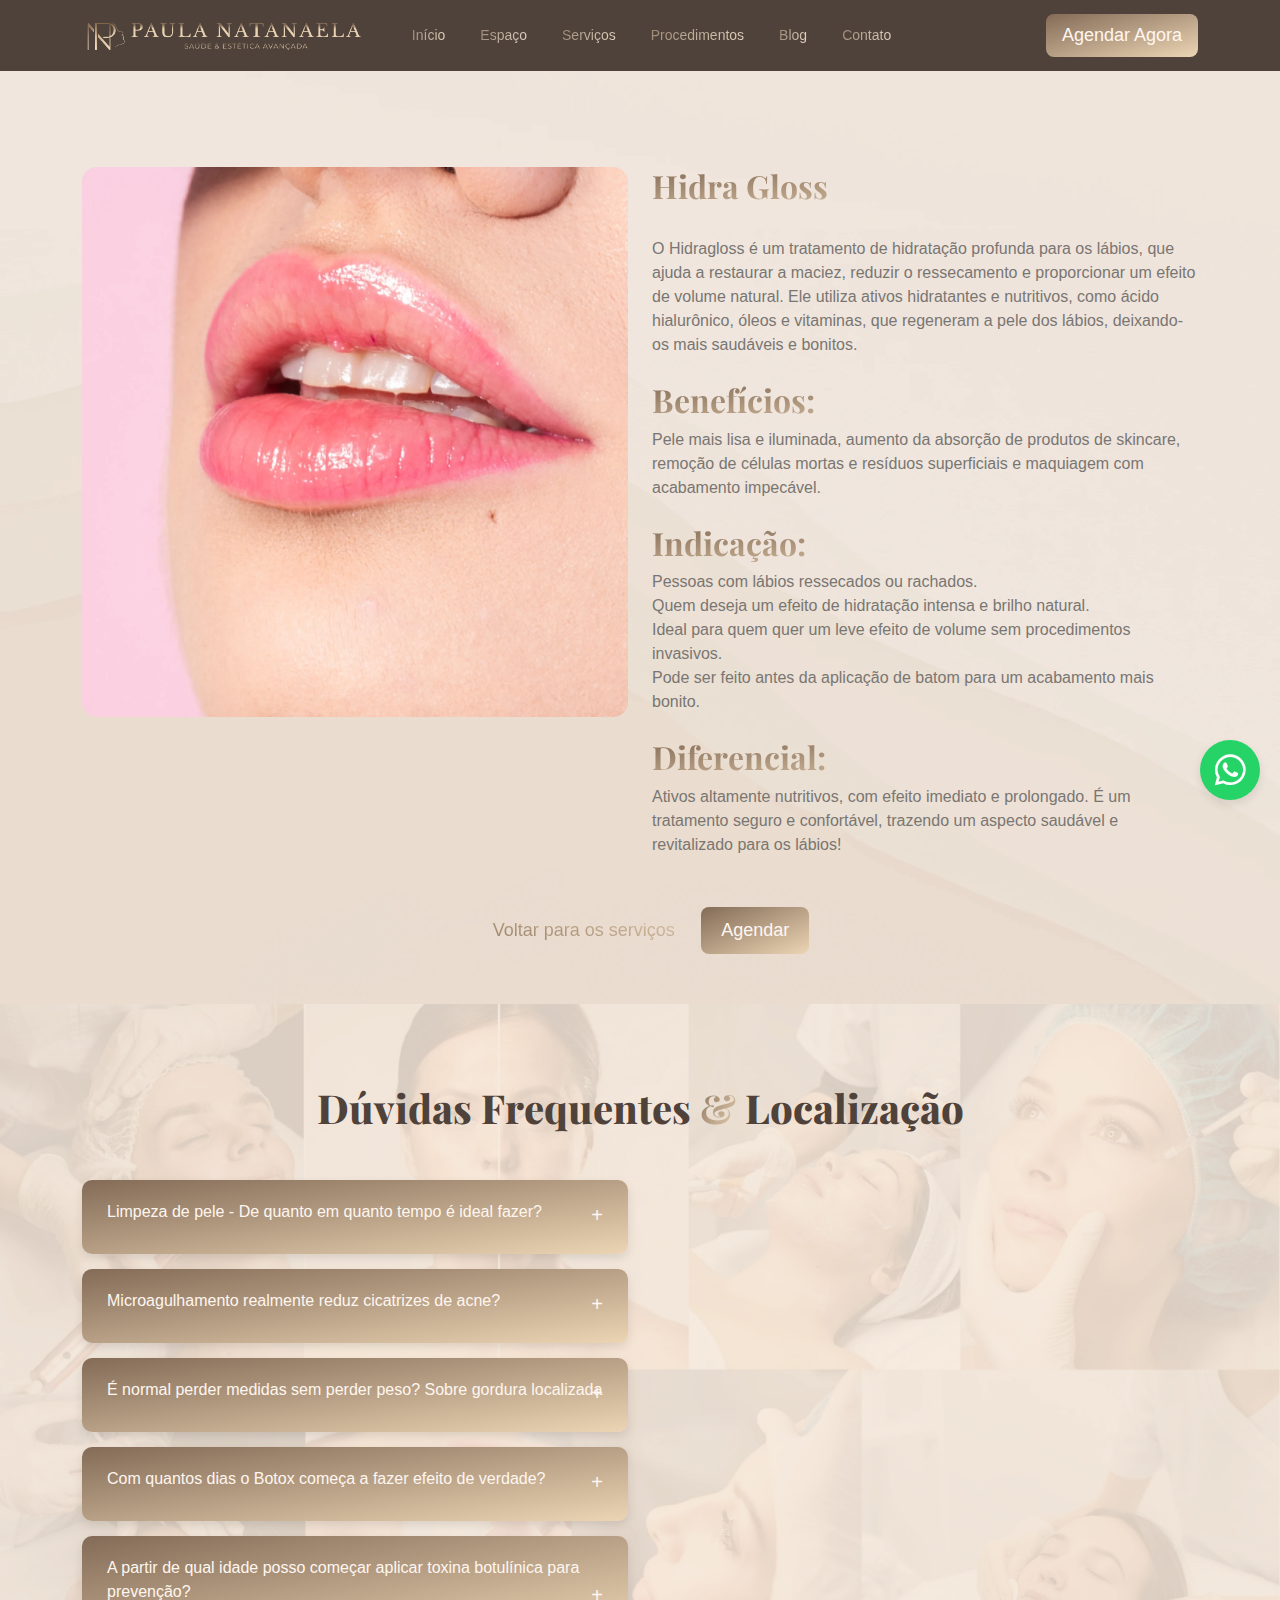
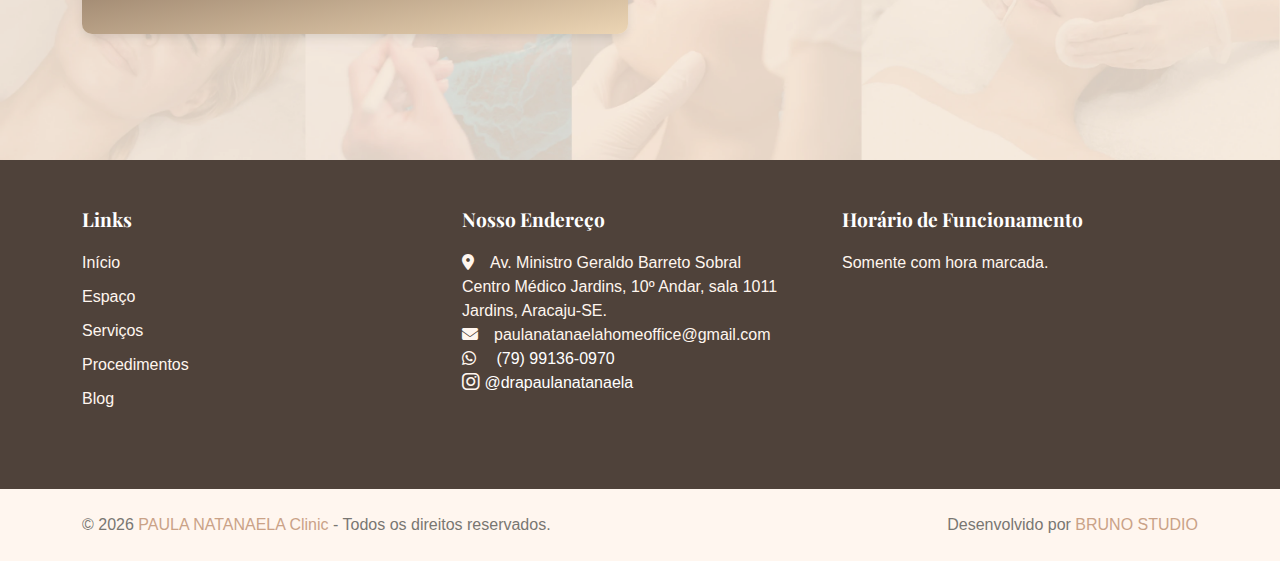
<file: hidragloss.html>
<!DOCTYPE html>
<html lang="pt-BR">
  <head>
    <meta charset="utf-8" />
    <title>PAULA NATANAELA Clinic | Clínica de Estética em Aracaju-SE</title>
    <meta name="description" content="Clínica de estética em Aracaju-SE especializada em Consulta Estética, Revitalização Facial, Limpeza de Pele, Peeling Químico, Microagulhamento, Dermaplaning, Hidra Gloss, Epilação, Preenchimento Facial, Fios de PDO, Toxina Botulínica, Bioestimulador de Colágeno e Estética Corporal. Cuidados avançados para o seu rosto e corpo. Agende sua avaliação na PAULA NATANAELA Clinic." />
    <meta name="keywords" content="clínica estética Aracaju, estética Aracaju, consulta estética, revitalização facial, limpeza de pele Aracaju, peeling químico, microagulhamento, dermaplaning, hidra gloss, epilação, preenchimento facial, fios de PDO, toxina botulínica, botox Aracaju, bioestimulador de colágeno, estética corporal Aracaju, tratamentos faciais, tratamentos corporais" />


    <!-- Favicon -->
    <link href="img/favicon.ico" rel="icon" />

    <!-- Bootstrap icon -->
    <link
      rel="stylesheet"
      href="https://cdn.jsdelivr.net/npm/bootstrap-icons@1.11.3/font/bootstrap-icons.min.css"
    />

    <!-- Google Web Fonts -->
    <link rel="preconnect" href="https://fonts.googleapis.com" />
    <link rel="preconnect" href="https://fonts.gstatic.com" crossorigin />
    <link
      href="https://fonts.googleapis.com/css2?family=Montserrat:wght@400;600;700;800&display=swap"
      rel="stylesheet"
    />

    <link
      href="https://fonts.googleapis.com/css2?family=Playfair+Display:wght@500;700&display=swap"
      rel="stylesheet"
    />

    <!-- Icon Font Stylesheet -->
    <link
      href="https://cdnjs.cloudflare.com/ajax/libs/font-awesome/5.10.0/css/all.min.css"
      rel="stylesheet"
    />
    <link
      rel="stylesheet"
      href="https://cdn.jsdelivr.net/npm/bootstrap-icons@1.10.4/font/bootstrap-icons.css"
    />

    <link
      rel="stylesheet"
      href="https://cdnjs.cloudflare.com/ajax/libs/font-awesome/6.4.0/css/all.min.css"
    />

    <!-- Libraries Stylesheet -->
    <link href="lib/animate/animate.min.css" rel="stylesheet" />
    <link href="lib/owlcarousel/assets/owl.carousel.min.css" rel="stylesheet" />

    <!-- Customized Bootstrap Stylesheet -->
    <link href="css/bootstrap.min.css" rel="stylesheet" />

    <!-- Template Stylesheet -->
    <link href="css/style.css" rel="stylesheet" />
  </head>

  <body>

<!-- Navbar Start -->

  <div class="container-fluid bg-marrom sticky-top wow fadeIn" data-wow-delay="0.1s">
    <div class="container">
      <nav class="navbar navbar-expand-lg bg-bege navbar-light p-lg-0">
        <!-- Logo -->
        <a href="index.html" class="navbar-brand">
          <img src="img/logo.png" alt="Logo da PAULA NATANAELA Clinic" class="img-fluid" style="height: 35px" loading="lazy" />
        </a>

        <!-- Toggler -->
        <button type="button" class="navbar-toggler me-0" data-bs-toggle="collapse" data-bs-target="#navbarCollapse" aria-label="Abrir menu">
          <span class="navbar-toggler-icon"></span>
        </button>

        <!-- Navbar Links -->
        <div class="collapse navbar-collapse" id="navbarCollapse">
          <div class="navbar-nav">
            <a href="index.html" class="nav-item nav-link">Início</a>
            <a href="index.html#espaco" class="nav-item nav-link">Espaço</a>
            <a href="index.html#servicos" class="nav-item nav-link">Serviços</a>
            <a href="index.html#procedimento" class="nav-item nav-link">Procedimentos</a>
            <a href="blog.html" class="nav-item nav-link">Blog</a>
            <a href="index.html#contato" class="nav-item nav-link">Contato</a>
          </div>

          <div class="ms-auto d-none d-lg-block">
            <a href="https://wa.me/5579991360970?text=Ol%C3%A1%21%20Vi%20seu%20site%20e%20quero%20agendar%20um%20hor%C3%A1rio." class="btn btn-agendardegrade py-2 px-3" aria-label="Agendar atendimento via WhatsApp">Agendar Agora</a>
          </div>
        </div>
      </nav>
    </div>
  </div>

<!-- Navbar End -->

    <!-- Portfolio Start -->
    <section id="portfolio" class="fundobg2">
      <div class="container-fluid py-5">
        <div class="container">
          <div class="text-center mb-5">
            <!-- <h2 class="display-6">Consulta Estética</h2> -->
            <!-- <p>Confira nossos serviços para cabelos</p> -->
          </div>

          <div class="row g-4">
            <!-- Div com a imagem -->
            <div class="col-lg-6 col-md-6">
              <div
                class="portfolio-card"
                style="
                  background-image: url('img/hidragloss.webp');
                  background-size: cover;
                  background-position: center;
                  height: 550px;
                  border-radius: 15px;
                "
              >
                <div class="portfolio-overlay"></div>
              </div>
            </div>

            <!-- Div com o texto -->
            <div class="col-lg-6 col-md-6">
              <div class="portfolio-text">
                <h2 class="text-highlight">Hidra Gloss</h2>
                <br />
                <p>
                  O Hidragloss é um tratamento de hidratação profunda para os
                  lábios, que ajuda a restaurar a maciez, reduzir o ressecamento
                  e proporcionar um efeito de volume natural. Ele utiliza ativos
                  hidratantes e nutritivos, como ácido hialurônico, óleos e
                  vitaminas, que regeneram a pele dos lábios, deixando-os mais
                  saudáveis e bonitos.
                </p>
                <br />
                <h2 class="text-highlight">Benefícios:</h2>
                <p>
                  Pele mais lisa e iluminada, aumento da absorção de produtos de
                  skincare, remoção de células mortas e resíduos superficiais e
                  maquiagem com acabamento impecável.
                </p>
                <br />
                <h2 class="text-highlight">Indicação:</h2>
                <p>
                  Pessoas com lábios ressecados ou rachados. <br />
                  Quem deseja um efeito de hidratação intensa e brilho natural.
                  <br />
                  Ideal para quem quer um leve efeito de volume sem
                  procedimentos invasivos. <br />
                  Pode ser feito antes da aplicação de batom para um acabamento
                  mais bonito.
                </p>
                <br />
                <h2 class="text-highlight">Diferencial:</h2>
                <p>
                  Ativos altamente nutritivos, com efeito imediato e prolongado.
                  É um tratamento seguro e confortável, trazendo um aspecto
                  saudável e revitalizado para os lábios!
                </p>
              </div>
            </div>
          </div>

          <!-- Botão "Voltar para os serviços" -->
          <div class="text-center mt-5">
            <a href="index.html#servicos" class="btn btn-voltar"
              >Voltar para os serviços</a
            >
            <a
              href="https://wa.me/5579991360970?text=Ol%C3%A1%21%20Vi%20seu%20site%20e%20quero%20agendar%20um%20hor%C3%A1rio."
              class="btn btn-agendardegrade"
              >Agendar</a
            >
          </div>
        </div>
      </div>
    </section>
    <!-- Portfolio End -->

    <!-- FAQ + Mapa Start -->

    <div
      class="container-fluid pt-6 pb-6 faq-map-section"
      style="background-image: url('img/faq.webp')"
    >
      <div class="overlay"></div>
      <!-- Overlay escuro para contraste -->
      <div class="container position-relative">
        <div class="text-center mb-5 text-white">
          <h2 class="display-6">
            Dúvidas Frequentes <span class="text-highlight">&</span> Localização
          </h2>
        </div>
        <div class="row g-4">
          <!-- FAQ -->

          <div class="col-lg-6">
            <div class="faq">
              <!-- Pergunta 1 -->
              <div class="faq-item">
                <div class="faq-question">
                  Limpeza de pele - De quanto em quanto tempo é ideal fazer?
                </div>
                <div class="faq-answer">
                  A limpeza de pele pode ser feita, em média, a cada 30 a 45
                  dias. Esse é o tempo ideal para controlar cravos, excesso de
                  oleosidade, manter a pele saudável e evitar obstruções dos
                  poros.
                </div>
              </div>
              <!-- Pergunta 2 -->
              <div class="faq-item">
                <div class="faq-question">
                  Microagulhamento realmente reduz cicatrizes de acne?
                </div>
                <div class="faq-answer">
                  Sim! O microagulhamento é um dos tratamentos mais eficazes
                  para reduzir cicatrizes de acne. Ele cria microperfurações
                  controladas na pele, estimulando a produção de colágeno e
                  elastina, que são responsáveis por melhorar textura, firmeza e
                  uniformidade.
                </div>
              </div>
              <!-- Pergunta 3 -->
              <div class="faq-item">
                <div class="faq-question">
                  É normal perder medidas sem perder peso? Sobre gordura
                  localizada
                </div>
                <div class="faq-answer">
                  Sim! É totalmente normal perder medidas sem que o peso diminua
                  na balança. Isso acontece porque a gordura localizada pode ser
                  reduzida sem necessariamente gerar grande perda de peso
                  corporal.
                </div>
              </div>
              <!-- Pergunta 4 -->
              <div class="faq-item">
                <div class="faq-question">
                  Com quantos dias o Botox começa a fazer efeito de verdade?
                </div>
                <div class="faq-answer">
                  O Botox começa a agir entre 48 a 72 horas após a aplicação,
                  mas o efeito real, aquele que você percebe nitidamente,
                  acontece entre 7 e 14 dias. Esse é o período em que o músculo
                  relaxa completamente e as linhas ficam mais suavizadas. Ou
                  seja: melhora inicial nos primeiros dias, e resultado completo
                  em até 2 semanas. E vale lembrar: cada organismo responde em
                  um tempo, mas essa é a média mais comum.
                </div>
              </div>
              <!-- Pergunta 5 -->
              <div class="faq-item">
          <div class="faq-question">
            A partir de qual idade posso começar aplicar toxina botulínica para prevenção?
          </div>
          <div class="faq-answer">
            A toxina botulínica pode ser usada de forma preventiva a partir dos 25 anos, quando começam a surgir as primeiras linhas de expressão dinâmicas. Porém, a idade ideal varia de acordo com a avaliação individual: analisamos força da musculatura, hábitos faciais e grau de expressão. Em alguns casos, iniciar um pouco antes pode ser indicado; em outros, apenas depois.
            O mais importante é uma avaliação personalizada para identificar o momento certo para você.
          </div>
        </div>
      </div>
    </div>

          <!-- Mapa -->

          <div class="col-lg-6">
            <div class="map-container">
              <iframe
                src="https://www.google.com/maps/embed?pb=!1m18!1m12!1m3!1d3917.182770755088!2d-37.0648466!3d-10.9495624!2m3!1f0!2f0!3f0!3m2!1i1024!2i768!4f13.1!3m3!1m2!1s0x71ab30be28f762d%3A0xbde0d9857c37a4ca!2sJardins!5e0!3m2!1spt-BR!2sbr!4v1763827662835!5m2!1spt-BR!2sbr"
                style="border: 0"
                allowfullscreen=""
                loading="lazy"
                referrerpolicy="no-referrer-when-downgrade"
              ></iframe>
            </div>
          </div>
        </div>
      </div>
    </div>

    <!-- FAQ + Mapa End -->

    <!-- Footer Start -->

    <section id="contato">
      <div class="footer py-5">
        <div class="container">
          <div class="row">
            <!-- Coluna 2: Links -->
            <div class="col-lg-4 col-md-6">
              <div class="footer-col">
                <h5 class="footer-title text-white">Links</h5>
                <a class="footer-link" href="index.html">Início</a>
                <a class="footer-link" href="index.html#espaco">Espaço</a>
                <a class="footer-link" href="index.html#servicos">Serviços</a>
                <a class="footer-link" href="index.html#procedimento">Procedimentos</a>
                <a class="footer-link" href="blog.html#blog">Blog</a>
              </div>
            </div>

            <!-- Coluna 1: Endereço -->
            <div class="col-lg-4 col-md-6">
              <div class="footer-col">
                <h5 class="footer-title text-white">Nosso Endereço</h5>
                <p>
                  <i class="fa fa-map-marker-alt me-3"></i>Av. Ministro Geraldo
                  Barreto Sobral <br />
                  Centro Médico Jardins, 10º Andar, sala 1011 <br />Jardins,
                  Aracaju-SE.
                </p>
                <p>
                  <i class="fa fa-envelope me-3"></i
                  >paulanatanaelahomeoffice@gmail.com
                </p>
                <p>
                  <i class="fab fa-whatsapp me-3"></i>
                  <a
                    href="https://wa.me/5579991360970?text=Ol%C3%A1%21%20Vi%20seu%20site%20e%20quero%20agendar%20um%20hor%C3%A1rio."
                    class="text-white text-decoration-none"
                    target="_blank"
                  >
                    (79) 99136-0970
                  </a>
                </p>
                <p>
                  <i class="fab fa-instagram fa-lg"></i>
                  <a
                    href="https://www.instagram.com/drapaulanatanaela?igsh=YWgyNHl2cTdoZmpr"
                    class="text-white text-decoration-none"
                    >@drapaulanatanaela</a
                  >
                </p>
              </div>
            </div>

            <!-- Coluna 3: Horário -->
            <div class="col-lg-4 col-md-6">
              <div class="footer-col">
                <h5 class="footer-title text-white">
                  Horário de Funcionamento
                </h5>
                <p>Somente com hora marcada.</p>
                <!-- <p>08:30 - 19:00</p>
                <br />
                <p>Domingo</p>
                <p>Fechado</p> -->
              </div>
            </div>
          </div>
        </div>
      </div>
    </section>

    <!-- Footer End -->

    <!-- Copyright Start -->

    <div class="container-fluid text-body copyright py-4">
      <div class="container">
        <div class="row">
          <div class="col-md-6 text-center text-md-start mb-3 mb-md-0">
            &copy; <span id="current-year">2025</span>
            <a class="fw-semi-bold" href="index.html">PAULA NATANAELA Clinic</a>
            - Todos os direitos reservados.
          </div>
          <div class="col-md-6 text-center text-md-end">
            Desenvolvido por
            <a class="fw-semi-bold" href="https://bruno-studio.vercel.app/"
              >BRUNO STUDIO</a
            >
          </div>
        </div>
      </div>
    </div>

    <!-- Copyright End -->

    <!-- Back to Top -->
    <a href="#" class="btn btn-lg btn-agendardegrade btn-lg-square back-to-top"
      ><i class="bi bi-arrow-up"></i
    ></a>

    <!-- Botao zap -->
    <a
      href="https://wa.me/5579991360970?text=Ol%C3%A1%21%20Vi%20seu%20site%20e%20quero%20agendar%20um%20hor%C3%A1rio."
      class="whatsapp-float-btn"
    >
      <i class="fab fa-whatsapp"></i>
    </a>

    <!-- JavaScript Libraries -->
    <script src="https://ajax.googleapis.com/ajax/libs/jquery/3.6.1/jquery.min.js"></script>
    <script src="https://cdn.jsdelivr.net/npm/bootstrap@5.0.0/dist/js/bootstrap.bundle.min.js"></script>
    <script src="lib/wow/wow.min.js"></script>
    <script src="lib/easing/easing.min.js"></script>
    <script src="lib/waypoints/waypoints.min.js"></script>
    <script src="lib/owlcarousel/owl.carousel.min.js"></script>

    <!-- Template Javascript -->
    <script src="js/main.js"></script>
  </body>
</html>
</file>
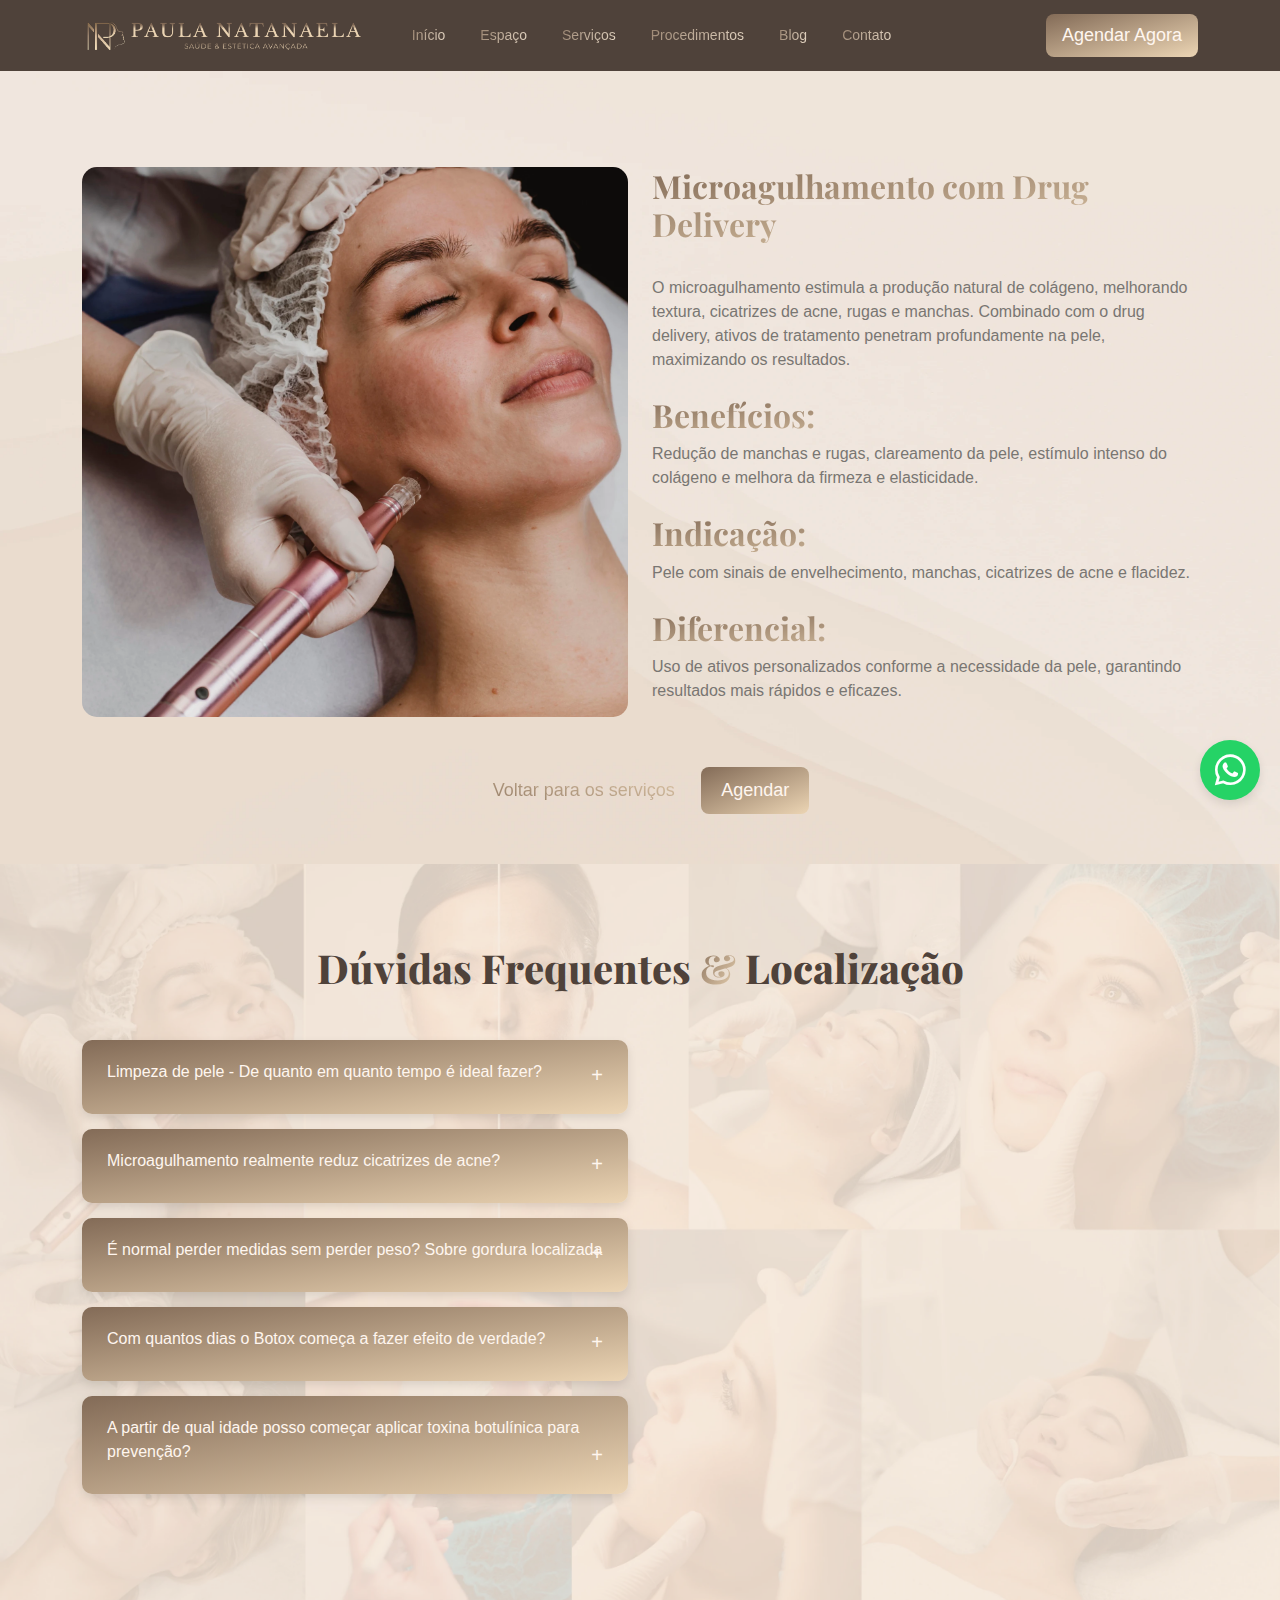
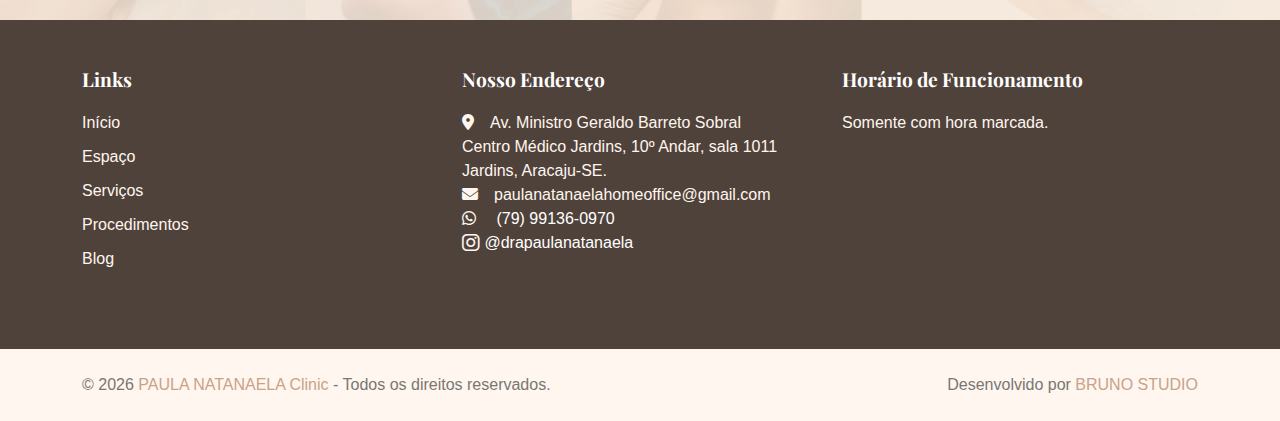
<file: microagulhamento.html>
<!DOCTYPE html>
<html lang="pt-BR">
  <head>
    <meta charset="utf-8" />
    <title>PAULA NATANAELA Clinic | Clínica de Estética em Aracaju-SE</title>
    <meta name="description" content="Clínica de estética em Aracaju-SE especializada em Consulta Estética, Revitalização Facial, Limpeza de Pele, Peeling Químico, Microagulhamento, Dermaplaning, Hidra Gloss, Epilação, Preenchimento Facial, Fios de PDO, Toxina Botulínica, Bioestimulador de Colágeno e Estética Corporal. Cuidados avançados para o seu rosto e corpo. Agende sua avaliação na PAULA NATANAELA Clinic." />
    <meta name="keywords" content="clínica estética Aracaju, estética Aracaju, consulta estética, revitalização facial, limpeza de pele Aracaju, peeling químico, microagulhamento, dermaplaning, hidra gloss, epilação, preenchimento facial, fios de PDO, toxina botulínica, botox Aracaju, bioestimulador de colágeno, estética corporal Aracaju, tratamentos faciais, tratamentos corporais" />


    <!-- Favicon -->
    <link href="img/favicon.ico" rel="icon" />

    <!-- Bootstrap icon -->
    <link
      rel="stylesheet"
      href="https://cdn.jsdelivr.net/npm/bootstrap-icons@1.11.3/font/bootstrap-icons.min.css"
    />

    <!-- Google Web Fonts -->
    <link rel="preconnect" href="https://fonts.googleapis.com" />
    <link rel="preconnect" href="https://fonts.gstatic.com" crossorigin />
    <link
      href="https://fonts.googleapis.com/css2?family=Montserrat:wght@400;600;700;800&display=swap"
      rel="stylesheet"
    />

    <link
      href="https://fonts.googleapis.com/css2?family=Playfair+Display:wght@500;700&display=swap"
      rel="stylesheet"
    />

    <!-- Icon Font Stylesheet -->
    <link
      href="https://cdnjs.cloudflare.com/ajax/libs/font-awesome/5.10.0/css/all.min.css"
      rel="stylesheet"
    />
    <link
      rel="stylesheet"
      href="https://cdn.jsdelivr.net/npm/bootstrap-icons@1.10.4/font/bootstrap-icons.css"
    />

    <link
      rel="stylesheet"
      href="https://cdnjs.cloudflare.com/ajax/libs/font-awesome/6.4.0/css/all.min.css"
    />

    <!-- Libraries Stylesheet -->
    <link href="lib/animate/animate.min.css" rel="stylesheet" />
    <link href="lib/owlcarousel/assets/owl.carousel.min.css" rel="stylesheet" />

    <!-- Customized Bootstrap Stylesheet -->
    <link href="css/bootstrap.min.css" rel="stylesheet" />

    <!-- Template Stylesheet -->
    <link href="css/style.css" rel="stylesheet" />
  </head>

  <body>

<!-- Navbar Start -->

  <div class="container-fluid bg-marrom sticky-top wow fadeIn" data-wow-delay="0.1s">
    <div class="container">
      <nav class="navbar navbar-expand-lg bg-bege navbar-light p-lg-0">
        <!-- Logo -->
        <a href="index.html" class="navbar-brand">
          <img src="img/logo.png" alt="Logo da PAULA NATANAELA Clinic" class="img-fluid" style="height: 35px" loading="lazy" />
        </a>

        <!-- Toggler -->
        <button type="button" class="navbar-toggler me-0" data-bs-toggle="collapse" data-bs-target="#navbarCollapse" aria-label="Abrir menu">
          <span class="navbar-toggler-icon"></span>
        </button>

        <!-- Navbar Links -->
        <div class="collapse navbar-collapse" id="navbarCollapse">
          <div class="navbar-nav">
            <a href="index.html" class="nav-item nav-link">Início</a>
            <a href="index.html#espaco" class="nav-item nav-link">Espaço</a>
            <a href="index.html#servicos" class="nav-item nav-link">Serviços</a>
            <a href="index.html#procedimento" class="nav-item nav-link">Procedimentos</a>
            <a href="blog.html" class="nav-item nav-link">Blog</a>
            <a href="index.html#contato" class="nav-item nav-link">Contato</a>
          </div>

          <div class="ms-auto d-none d-lg-block">
            <a href="https://wa.me/5579991360970?text=Ol%C3%A1%21%20Vi%20seu%20site%20e%20quero%20agendar%20um%20hor%C3%A1rio." class="btn btn-agendardegrade py-2 px-3" aria-label="Agendar atendimento via WhatsApp">Agendar Agora</a>
          </div>
        </div>
      </nav>
    </div>
  </div>

<!-- Navbar End -->

    <!-- Portfolio Start -->
    <section id="portfolio" class="fundobg2">
      <div class="container-fluid py-5">
        <div class="container">
          <div class="text-center mb-5">
            <!-- <h2 class="display-6">Consulta Estética</h2> -->
            <!-- <p>Confira nossos serviços para cabelos</p> -->
          </div>

          <div class="row g-4">
            <!-- Div com a imagem -->
            <div class="col-lg-6 col-md-6">
              <div
                class="portfolio-card"
                style="
                  background-image: url('img/microagulhamento.webp');
                  background-size: cover;
                  background-position: center;
                  height: 550px;
                  border-radius: 15px;
                "
              >
                <div class="portfolio-overlay"></div>
              </div>
            </div>

            <!-- Div com o texto -->
            <div class="col-lg-6 col-md-6">
              <div class="portfolio-text">
                <h2 class="text-highlight">
                  Microagulhamento com Drug Delivery
                </h2>
                <br />
                <p>
                  O microagulhamento estimula a produção natural de colágeno,
                  melhorando textura, cicatrizes de acne, rugas e manchas.
                  Combinado com o drug delivery, ativos de tratamento penetram
                  profundamente na pele, maximizando os resultados.
                </p>
                <br />
                <h2 class="text-highlight">Benefícios:</h2>
                <p>
                  Redução de manchas e rugas, clareamento da pele, estímulo
                  intenso do colágeno e melhora da firmeza e elasticidade.
                </p>
                <br />
                <h2 class="text-highlight">Indicação:</h2>
                <p>
                  Pele com sinais de envelhecimento, manchas, cicatrizes de acne
                  e flacidez.
                </p>
                <br />
                <h2 class="text-highlight">Diferencial:</h2>
                <p>
                  Uso de ativos personalizados conforme a necessidade da pele,
                  garantindo resultados mais rápidos e eficazes.
                </p>
              </div>
            </div>
          </div>

          <!-- Botão "Voltar para os serviços" -->
          <div class="text-center mt-5">
            <a href="index.html#servicos" class="btn btn-voltar"
              >Voltar para os serviços</a
            >
            <a
              href="https://wa.me/5579991360970?text=Ol%C3%A1%21%20Vi%20seu%20site%20e%20quero%20agendar%20um%20hor%C3%A1rio."
              class="btn btn-agendardegrade"
              >Agendar</a
            >
          </div>
        </div>
      </div>
    </section>
    <!-- Portfolio End -->

    <!-- FAQ + Mapa Start -->

    <div
      class="container-fluid pt-6 pb-6 faq-map-section"
      style="background-image: url('img/faq.webp')"
    >
      <div class="overlay"></div>
      <!-- Overlay escuro para contraste -->
      <div class="container position-relative">
        <div class="text-center mb-5 text-white">
          <h2 class="display-6">
            Dúvidas Frequentes <span class="text-highlight">&</span> Localização
          </h2>
        </div>
        <div class="row g-4">
          <!-- FAQ -->

          <div class="col-lg-6">
            <div class="faq">
              <!-- Pergunta 1 -->
              <div class="faq-item">
                <div class="faq-question">
                  Limpeza de pele - De quanto em quanto tempo é ideal fazer?
                </div>
                <div class="faq-answer">
                  A limpeza de pele pode ser feita, em média, a cada 30 a 45
                  dias. Esse é o tempo ideal para controlar cravos, excesso de
                  oleosidade, manter a pele saudável e evitar obstruções dos
                  poros.
                </div>
              </div>
              <!-- Pergunta 2 -->
              <div class="faq-item">
                <div class="faq-question">
                  Microagulhamento realmente reduz cicatrizes de acne?
                </div>
                <div class="faq-answer">
                  Sim! O microagulhamento é um dos tratamentos mais eficazes
                  para reduzir cicatrizes de acne. Ele cria microperfurações
                  controladas na pele, estimulando a produção de colágeno e
                  elastina, que são responsáveis por melhorar textura, firmeza e
                  uniformidade.
                </div>
              </div>
              <!-- Pergunta 3 -->
              <div class="faq-item">
                <div class="faq-question">
                  É normal perder medidas sem perder peso? Sobre gordura
                  localizada
                </div>
                <div class="faq-answer">
                  Sim! É totalmente normal perder medidas sem que o peso diminua
                  na balança. Isso acontece porque a gordura localizada pode ser
                  reduzida sem necessariamente gerar grande perda de peso
                  corporal.
                </div>
              </div>
              <!-- Pergunta 4 -->
              <div class="faq-item">
                <div class="faq-question">
                  Com quantos dias o Botox começa a fazer efeito de verdade?
                </div>
                <div class="faq-answer">
                  O Botox começa a agir entre 48 a 72 horas após a aplicação,
                  mas o efeito real, aquele que você percebe nitidamente,
                  acontece entre 7 e 14 dias. Esse é o período em que o músculo
                  relaxa completamente e as linhas ficam mais suavizadas. Ou
                  seja: melhora inicial nos primeiros dias, e resultado completo
                  em até 2 semanas. E vale lembrar: cada organismo responde em
                  um tempo, mas essa é a média mais comum.
                </div>
              </div>
              <!-- Pergunta 5 -->
              <div class="faq-item">
          <div class="faq-question">
            A partir de qual idade posso começar aplicar toxina botulínica para prevenção?
          </div>
          <div class="faq-answer">
            A toxina botulínica pode ser usada de forma preventiva a partir dos 25 anos, quando começam a surgir as primeiras linhas de expressão dinâmicas. Porém, a idade ideal varia de acordo com a avaliação individual: analisamos força da musculatura, hábitos faciais e grau de expressão. Em alguns casos, iniciar um pouco antes pode ser indicado; em outros, apenas depois.
            O mais importante é uma avaliação personalizada para identificar o momento certo para você.
          </div>
        </div>
      </div>
    </div>

          <!-- Mapa -->

          <div class="col-lg-6">
            <div class="map-container">
              <iframe
                src="https://www.google.com/maps/embed?pb=!1m18!1m12!1m3!1d3917.182770755088!2d-37.0648466!3d-10.9495624!2m3!1f0!2f0!3f0!3m2!1i1024!2i768!4f13.1!3m3!1m2!1s0x71ab30be28f762d%3A0xbde0d9857c37a4ca!2sJardins!5e0!3m2!1spt-BR!2sbr!4v1763827662835!5m2!1spt-BR!2sbr"
                style="border: 0"
                allowfullscreen=""
                loading="lazy"
                referrerpolicy="no-referrer-when-downgrade"
              ></iframe>
            </div>
          </div>
        </div>
      </div>
    </div>

    <!-- FAQ + Mapa End -->

    <!-- Footer Start -->

    <section id="contato">
      <div class="footer py-5">
        <div class="container">
          <div class="row">
            <!-- Coluna 2: Links -->
            <div class="col-lg-4 col-md-6">
              <div class="footer-col">
                <h5 class="footer-title text-white">Links</h5>
                <a class="footer-link" href="index.html">Início</a>
                <a class="footer-link" href="index.html#espaco">Espaço</a>
                <a class="footer-link" href="index.html#servicos">Serviços</a>
                <a class="footer-link" href="index.html#procedimento">Procedimentos</a>
                <a class="footer-link" href="blog.html#blog">Blog</a>
              </div>
            </div>

            <!-- Coluna 1: Endereço -->
            <div class="col-lg-4 col-md-6">
              <div class="footer-col">
                <h5 class="footer-title text-white">Nosso Endereço</h5>
                <p>
                  <i class="fa fa-map-marker-alt me-3"></i>Av. Ministro Geraldo
                  Barreto Sobral <br />
                  Centro Médico Jardins, 10º Andar, sala 1011 <br />Jardins,
                  Aracaju-SE.
                </p>
                <p>
                  <i class="fa fa-envelope me-3"></i
                  >paulanatanaelahomeoffice@gmail.com
                </p>
                <p>
                  <i class="fab fa-whatsapp me-3"></i>
                  <a
                    href="https://wa.me/5579991360970?text=Ol%C3%A1%21%20Vi%20seu%20site%20e%20quero%20agendar%20um%20hor%C3%A1rio."
                    class="text-white text-decoration-none"
                    target="_blank"
                  >
                    (79) 99136-0970
                  </a>
                </p>
                <p>
                  <i class="fab fa-instagram fa-lg"></i>
                  <a
                    href="https://www.instagram.com/drapaulanatanaela?igsh=YWgyNHl2cTdoZmpr"
                    class="text-white text-decoration-none"
                    >@drapaulanatanaela</a
                  >
                </p>
              </div>
            </div>

            <!-- Coluna 3: Horário -->
            <div class="col-lg-4 col-md-6">
              <div class="footer-col">
                <h5 class="footer-title text-white">
                  Horário de Funcionamento
                </h5>
                <p>Somente com hora marcada.</p>
                <!-- <p>08:30 - 19:00</p>
                <br />
                <p>Domingo</p>
                <p>Fechado</p> -->
              </div>
            </div>
          </div>
        </div>
      </div>
    </section>

    <!-- Footer End -->

    <!-- Copyright Start -->

    <div class="container-fluid text-body copyright py-4">
      <div class="container">
        <div class="row">
          <div class="col-md-6 text-center text-md-start mb-3 mb-md-0">
            &copy; <span id="current-year">2025</span>
            <a class="fw-semi-bold" href="index.html">PAULA NATANAELA Clinic</a>
            - Todos os direitos reservados.
          </div>
          <div class="col-md-6 text-center text-md-end">
            Desenvolvido por
            <a class="fw-semi-bold" href="https://bruno-studio.vercel.app/"
              >BRUNO STUDIO</a
            >
          </div>
        </div>
      </div>
    </div>

    <!-- Copyright End -->

    <!-- Back to Top -->
    <a href="#" class="btn btn-lg btn-agendardegrade btn-lg-square back-to-top"
      ><i class="bi bi-arrow-up"></i
    ></a>

    <!-- Botao zap -->
    <a
      href="https://wa.me/5579991360970?text=Ol%C3%A1%21%20Vi%20seu%20site%20e%20quero%20agendar%20um%20hor%C3%A1rio."
      class="whatsapp-float-btn"
    >
      <i class="fab fa-whatsapp"></i>
    </a>

    <!-- JavaScript Libraries -->
    <script src="https://ajax.googleapis.com/ajax/libs/jquery/3.6.1/jquery.min.js"></script>
    <script src="https://cdn.jsdelivr.net/npm/bootstrap@5.0.0/dist/js/bootstrap.bundle.min.js"></script>
    <script src="lib/wow/wow.min.js"></script>
    <script src="lib/easing/easing.min.js"></script>
    <script src="lib/waypoints/waypoints.min.js"></script>
    <script src="lib/owlcarousel/owl.carousel.min.js"></script>

    <!-- Template Javascript -->
    <script src="js/main.js"></script>
  </body>
</html>
</file>
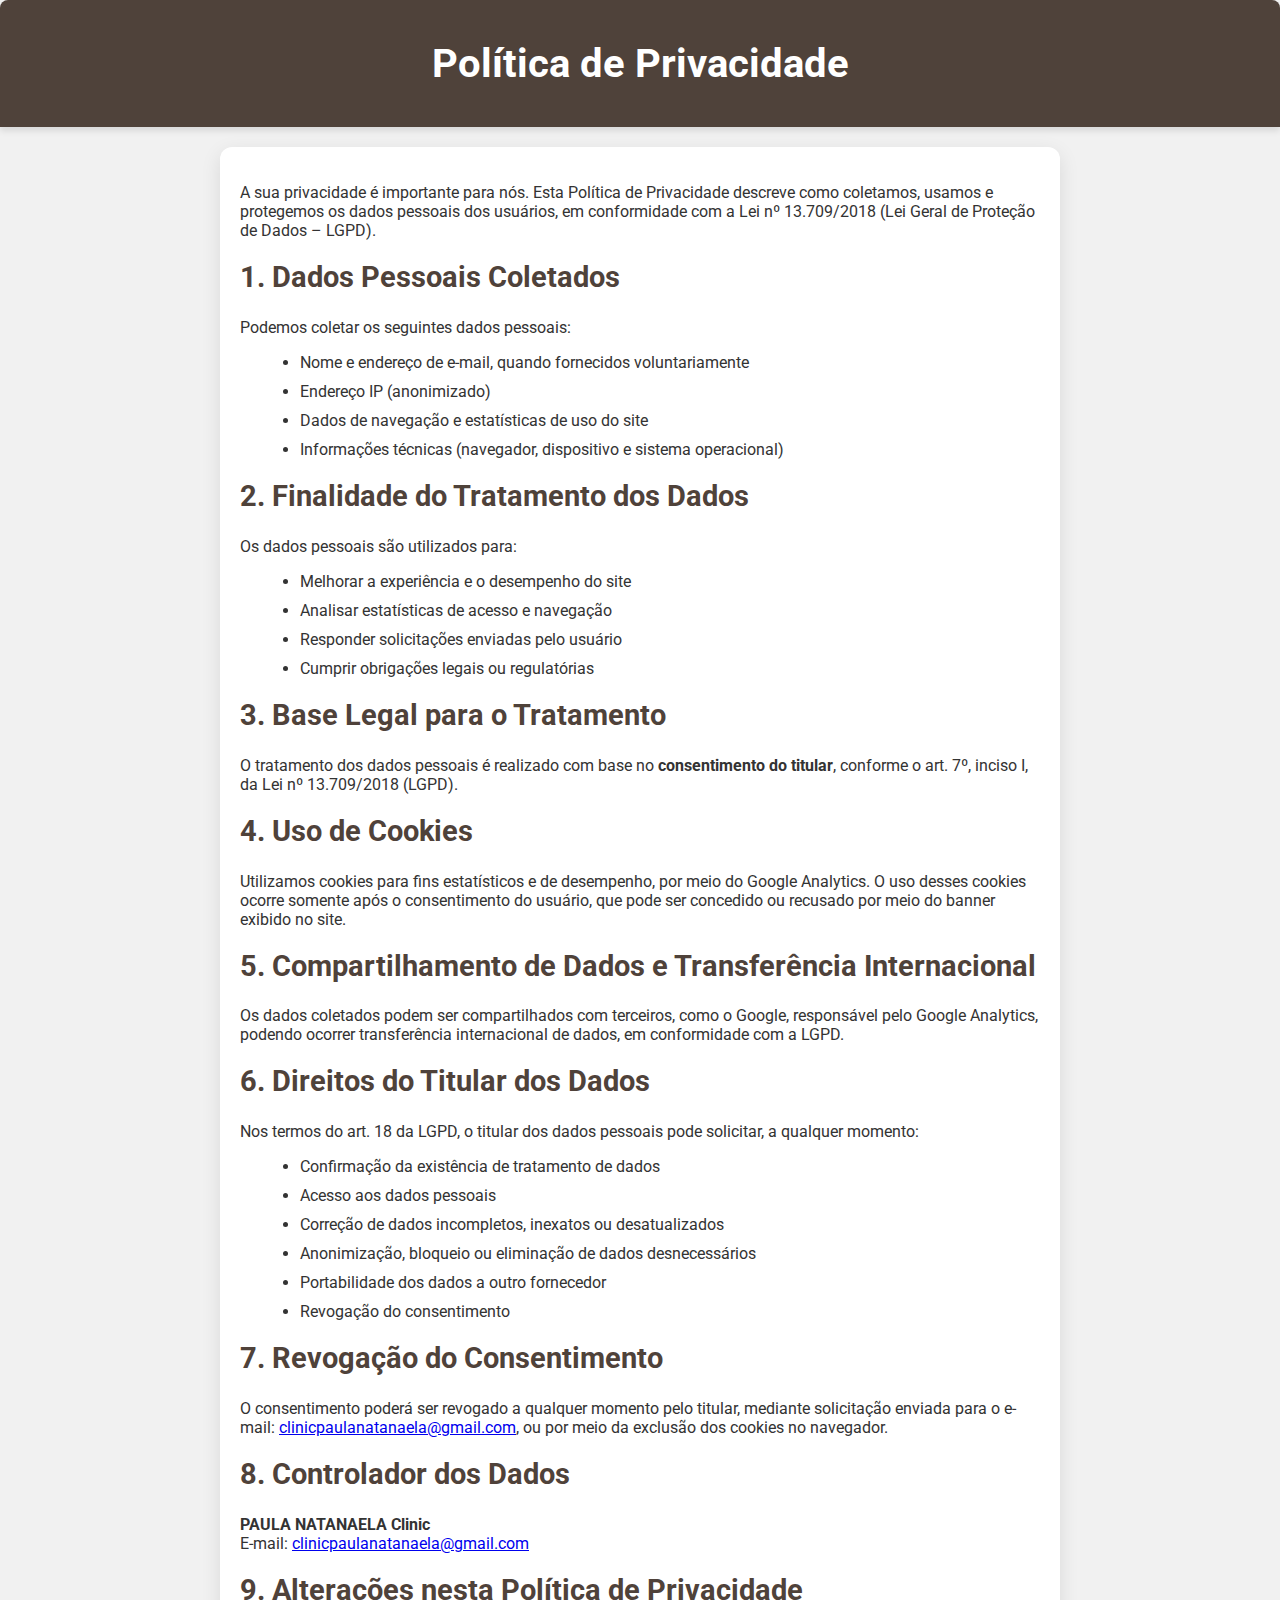
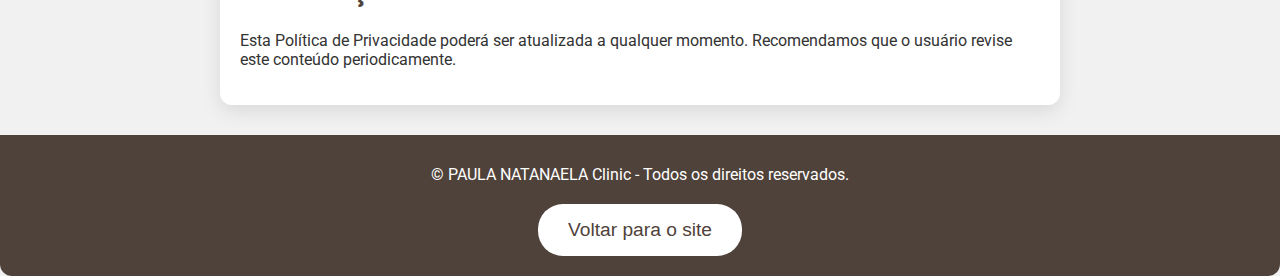
<file: politicaPrivacidade.html>
<!DOCTYPE html>
<html lang="pt-br">
  <head>
    <meta charset="UTF-8" />
    <meta name="viewport" content="width=device-width, initial-scale=1.0" />
    <title>Política de Privacidade</title>

    <link rel="preconnect" href="https://fonts.googleapis.com" />
    <link rel="preconnect" href="https://fonts.gstatic.com" crossorigin />
    <link
      href="https://fonts.googleapis.com/css2?family=Montserrat:wght@400;500&family=Roboto:wght@500;700&display=swap"
      rel="stylesheet"
    />

    <link rel="stylesheet" href="./css/stylespriv.css" />
  </head>

  <body>
    <header>
      <h1>Política de Privacidade</h1>
    </header>

    <section>
      <p>
        A sua privacidade é importante para nós. Esta Política de Privacidade
        descreve como coletamos, usamos e protegemos os dados pessoais dos
        usuários, em conformidade com a Lei nº 13.709/2018 (Lei Geral de
        Proteção de Dados – LGPD).
      </p>

      <h2>1. Dados Pessoais Coletados</h2>
      <p>Podemos coletar os seguintes dados pessoais:</p>
      <ul>
        <li>Nome e endereço de e-mail, quando fornecidos voluntariamente</li>
        <li>Endereço IP (anonimizado)</li>
        <li>Dados de navegação e estatísticas de uso do site</li>
        <li>
          Informações técnicas (navegador, dispositivo e sistema operacional)
        </li>
      </ul>

      <h2>2. Finalidade do Tratamento dos Dados</h2>
      <p>Os dados pessoais são utilizados para:</p>
      <ul>
        <li>Melhorar a experiência e o desempenho do site</li>
        <li>Analisar estatísticas de acesso e navegação</li>
        <li>Responder solicitações enviadas pelo usuário</li>
        <li>Cumprir obrigações legais ou regulatórias</li>
      </ul>

      <h2>3. Base Legal para o Tratamento</h2>
      <p>
        O tratamento dos dados pessoais é realizado com base no
        <strong>consentimento do titular</strong>, conforme o art. 7º, inciso I,
        da Lei nº 13.709/2018 (LGPD).
      </p>

      <h2>4. Uso de Cookies</h2>
      <p>
        Utilizamos cookies para fins estatísticos e de desempenho, por meio do
        Google Analytics. O uso desses cookies ocorre somente após o
        consentimento do usuário, que pode ser concedido ou recusado por meio do
        banner exibido no site.
      </p>

      <h2>5. Compartilhamento de Dados e Transferência Internacional</h2>
      <p>
        Os dados coletados podem ser compartilhados com terceiros, como o
        Google, responsável pelo Google Analytics, podendo ocorrer transferência
        internacional de dados, em conformidade com a LGPD.
      </p>

      <h2>6. Direitos do Titular dos Dados</h2>
      <p>
        Nos termos do art. 18 da LGPD, o titular dos dados pessoais pode
        solicitar, a qualquer momento:
      </p>
      <ul>
        <li>Confirmação da existência de tratamento de dados</li>
        <li>Acesso aos dados pessoais</li>
        <li>Correção de dados incompletos, inexatos ou desatualizados</li>
        <li>Anonimização, bloqueio ou eliminação de dados desnecessários</li>
        <li>Portabilidade dos dados a outro fornecedor</li>
        <li>Revogação do consentimento</li>
      </ul>

      <h2>7. Revogação do Consentimento</h2>
      <p>
        O consentimento poderá ser revogado a qualquer momento pelo titular,
        mediante solicitação enviada para o e-mail:
        <a href="mailto:clinicpaulanatanaela@gmail.com">
          clinicpaulanatanaela@gmail.com</a
        >, ou por meio da exclusão dos cookies no navegador.
      </p>

      <h2>8. Controlador dos Dados</h2>
      <p>
        <strong>PAULA NATANAELA Clinic</strong><br />
        E-mail:
        <a href="mailto:clinicpaulanatanaela@gmail.com">
          clinicpaulanatanaela@gmail.com
        </a>
      </p>

      <h2>9. Alterações nesta Política de Privacidade</h2>
      <p>
        Esta Política de Privacidade poderá ser atualizada a qualquer momento.
        Recomendamos que o usuário revise este conteúdo periodicamente.
      </p>
    </section>

    <footer>
      <p>&copy; PAULA NATANAELA Clinic - Todos os direitos reservados.</p>
      <button onclick="window.location.href='/'">Voltar para o site</button>
    </footer>
  </body>
</html>
</file>
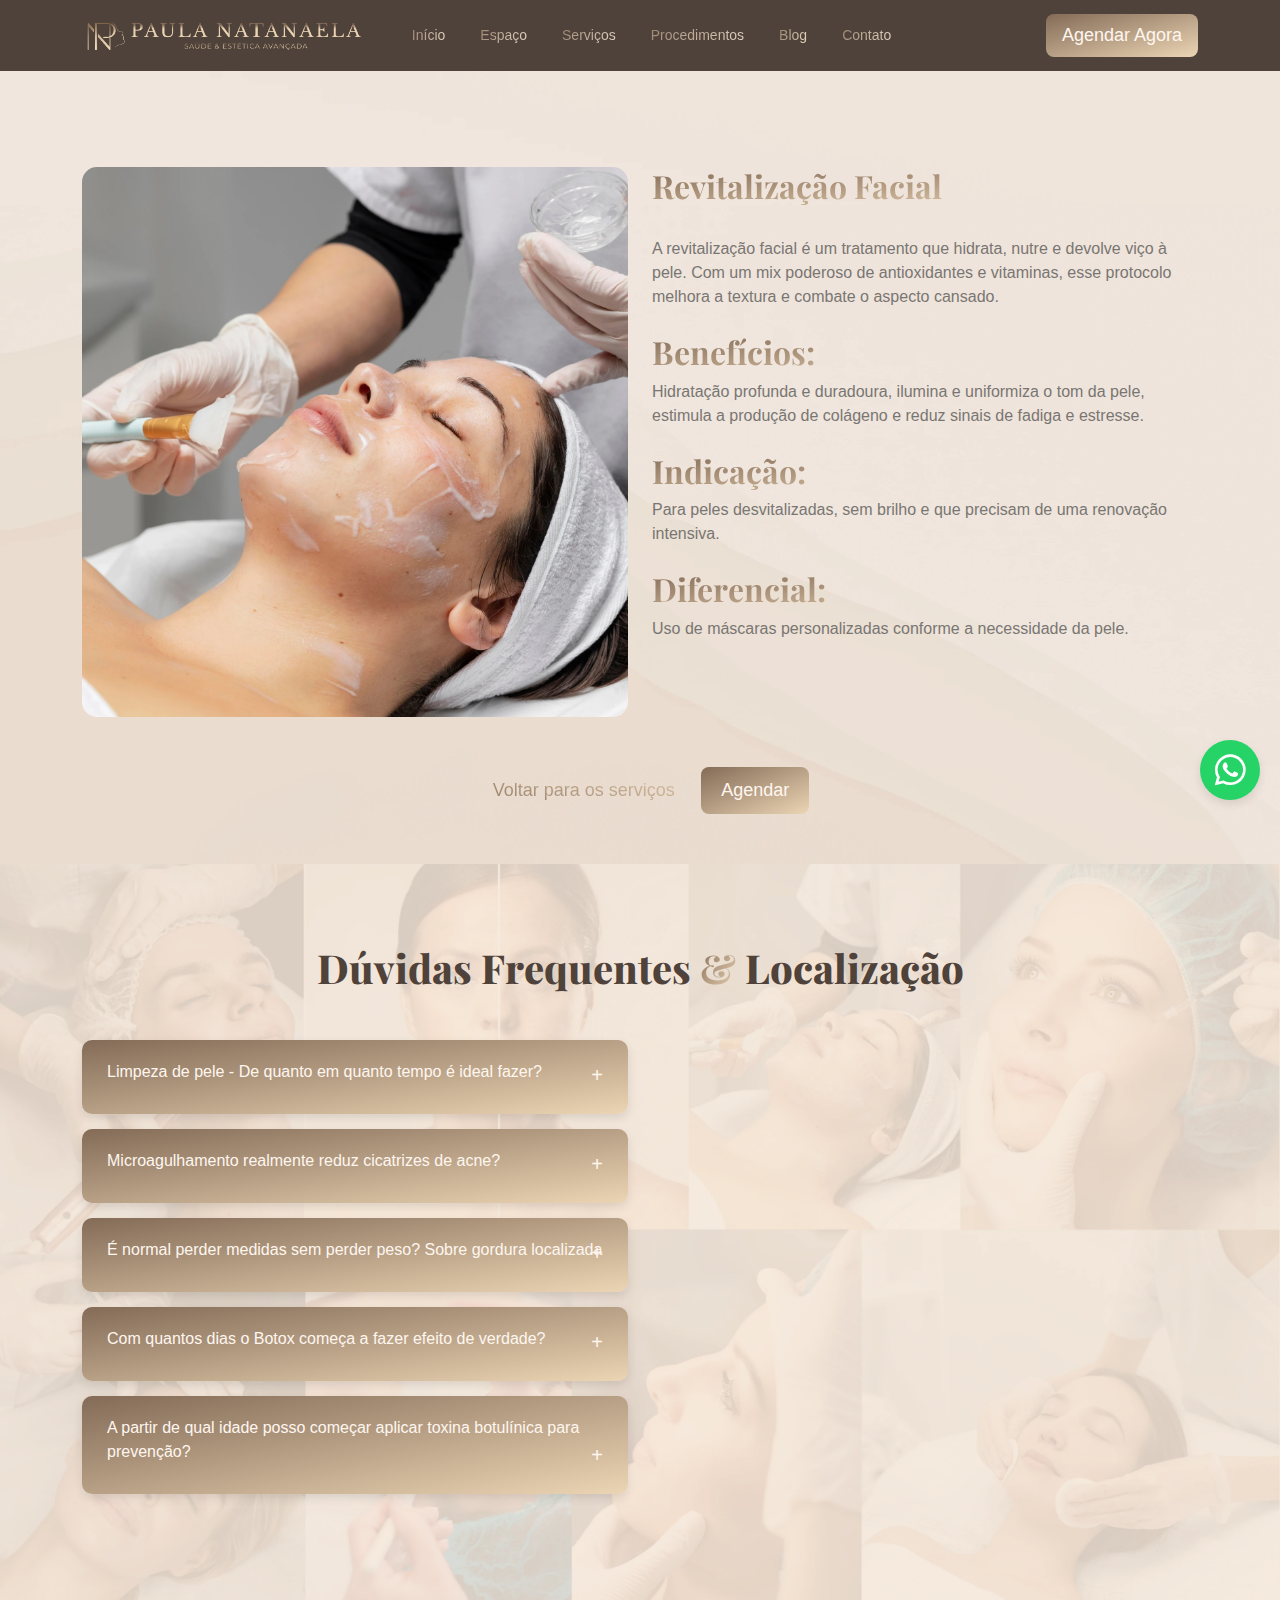
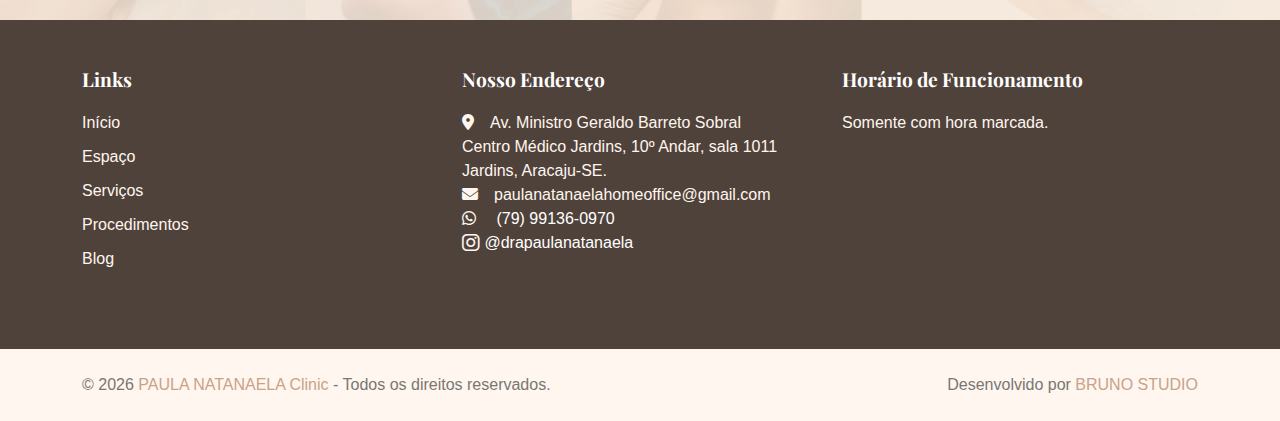
<file: revitalizacaoFacial.html>
<!DOCTYPE html>
<html lang="pt-BR">
  <head>
    <meta charset="utf-8" />
    <title>PAULA NATANAELA Clinic - Clínica de Estética em Aracaju-SE</title>
    <meta content="width=device-width, initial-scale=1.0" name="viewport" />
    <meta content="" name="keywords" />
    <meta content="" name="description" />

    <!-- Favicon -->
    <link href="img/favicon.ico" rel="icon" />

    <!-- Bootstrap icon -->
    <link
      rel="stylesheet"
      href="https://cdn.jsdelivr.net/npm/bootstrap-icons@1.11.3/font/bootstrap-icons.min.css"
    />

    <!-- Google Web Fonts -->
    <link rel="preconnect" href="https://fonts.googleapis.com" />
    <link rel="preconnect" href="https://fonts.gstatic.com" crossorigin />
    <link
      href="https://fonts.googleapis.com/css2?family=Montserrat:wght@400;600;700;800&display=swap"
      rel="stylesheet"
    />

    <link
      href="https://fonts.googleapis.com/css2?family=Playfair+Display:wght@500;700&display=swap"
      rel="stylesheet"
    />

    <!-- Icon Font Stylesheet -->
    <link
      href="https://cdnjs.cloudflare.com/ajax/libs/font-awesome/5.10.0/css/all.min.css"
      rel="stylesheet"
    />
    <link
      rel="stylesheet"
      href="https://cdn.jsdelivr.net/npm/bootstrap-icons@1.10.4/font/bootstrap-icons.css"
    />

    <link
      rel="stylesheet"
      href="https://cdnjs.cloudflare.com/ajax/libs/font-awesome/6.4.0/css/all.min.css"
    />

    <!-- Libraries Stylesheet -->
    <link href="lib/animate/animate.min.css" rel="stylesheet" />
    <link href="lib/owlcarousel/assets/owl.carousel.min.css" rel="stylesheet" />

    <!-- Customized Bootstrap Stylesheet -->
    <link href="css/bootstrap.min.css" rel="stylesheet" />

    <!-- Template Stylesheet -->
    <link href="css/style.css" rel="stylesheet" />
  </head>

  <body>
    <!-- Spinner Start -->
    <!-- <div
      id="spinner"
      class="show bg-white position-fixed translate-middle w-100 vh-100 top-50 start-50 d-flex align-items-center justify-content-center"
    >
      <div
        class="spinner-border text-primary"
        role="status"
        style="width: 3rem; height: 3rem"
      ></div>
    </div> -->
    <!-- Spinner End -->

    <!-- Navbar Start -->

    <div
      class="container-fluid bg-marrom sticky-top wow fadeIn"
      data-wow-delay="0.1s"
    >
      <div class="container">
        <nav class="navbar navbar-expand-lg bg-bege navbar-light p-lg-0">
          <!-- Logo -->
          <a href="index.html" class="navbar-brand">
            <img
              src="img/logo.png"
              alt="SPA Center"
              class="img-fluid"
              style="height: 35px"
            />
          </a>

          <!-- Toggler -->
          <button
            type="button"
            class="navbar-toggler me-0"
            data-bs-toggle="collapse"
            data-bs-target="#navbarCollapse"
          >
            <span class="navbar-toggler-icon"></span>
          </button>

          <!-- Navbar Links -->
          <div class="collapse navbar-collapse" id="navbarCollapse">
            <div class="navbar-nav">
              <a href="index.html" class="nav-item nav-link">Início</a>
              <a href="#espaco" class="nav-item nav-link">Espaço</a>
              <a href="#servicos" class="nav-item nav-link">Serviços</a>
              <a href="#procedimento" class="nav-item nav-link"
                >Procedimentos</a
              >
              <a href="blog.html" class="nav-item nav-link">Blog</a>
              <a href="#contato" class="nav-item nav-link">Contato</a>
            </div>

            <div class="ms-auto d-none d-lg-block">
              <a
                href="https://wa.me/5579991360970?text=Ol%C3%A1%21%20Vi%20seu%20site%20e%20quero%20agendar%20um%20hor%C3%A1rio."
                class="btn btn-agendardegrade py-2 px-3"
                >Agendar Agora</a
              >
            </div>
          </div>
        </nav>
      </div>
    </div>

    <!-- Navbar End -->

    <!-- Portfolio Start -->
    <section id="portfolio" class="fundobg2">
      <div class="container-fluid py-5">
        <div class="container">
          <div class="text-center mb-5">
            <!-- <h2 class="display-6">Consulta Estética</h2> -->
            <!-- <p>Confira nossos serviços para cabelos</p> -->
          </div>

          <div class="row g-4">
            <!-- Div com a imagem -->
            <div class="col-lg-6 col-md-6">
              <div
                class="portfolio-card"
                style="
                  background-image: url('img/revitalizacao.webp');
                  background-size: cover;
                  background-position: center;
                  height: 550px;
                  border-radius: 15px;
                "
              >
                <div class="portfolio-overlay"></div>
              </div>
            </div>

            <!-- Div com o texto -->
            <div class="col-lg-6 col-md-6">
              <div class="portfolio-text">
                <h2 class="text-highlight">Revitalização Facial</h2>
                <br />
                <p>
                  A revitalização facial é um tratamento que hidrata, nutre e
                  devolve viço à pele. Com um mix poderoso de antioxidantes e
                  vitaminas, esse protocolo melhora a textura e combate o
                  aspecto cansado.
                </p>
                <br />
                <h2 class="text-highlight">Benefícios:</h2>
                <p>
                  Hidratação profunda e duradoura, ilumina e uniformiza o tom da
                  pele, estimula a produção de colágeno e reduz sinais de fadiga
                  e estresse.
                </p>
                <br />
                <h2 class="text-highlight">Indicação:</h2>
                <p>
                  Para peles desvitalizadas, sem brilho e que precisam de uma
                  renovação intensiva.
                </p>
                <br />
                <h2 class="text-highlight">Diferencial:</h2>
                <p>
                  Uso de máscaras personalizadas conforme a necessidade da pele.
                </p>
              </div>
            </div>
          </div>

          <!-- Botão "Voltar para os serviços" -->
          <div class="text-center mt-5">
            <a href="index.html#servicos" class="btn btn-voltar"
              >Voltar para os serviços</a
            >
            <a
              href="https://wa.me/5579991360970?text=Ol%C3%A1%21%20Vi%20seu%20site%20e%20quero%20agendar%20um%20hor%C3%A1rio."
              class="btn btn-agendardegrade"
              >Agendar</a
            >
          </div>
        </div>
      </div>
    </section>
    <!-- Portfolio End -->

    <!-- FAQ + Mapa Start -->

    <div
      class="container-fluid pt-6 pb-6 faq-map-section"
      style="background-image: url('img/faq.webp')"
    >
      <div class="overlay"></div>
      <!-- Overlay escuro para contraste -->
      <div class="container position-relative">
        <div class="text-center mb-5 text-white">
          <h2 class="display-6">
            Dúvidas Frequentes <span class="text-highlight">&</span> Localização
          </h2>
        </div>
        <div class="row g-4">
          <!-- FAQ -->

          <div class="col-lg-6">
            <div class="faq">
              <!-- Pergunta 1 -->
              <div class="faq-item">
                <div class="faq-question">
                  Limpeza de pele - De quanto em quanto tempo é ideal fazer?
                </div>
                <div class="faq-answer">
                  A limpeza de pele pode ser feita, em média, a cada 30 a 45
                  dias. Esse é o tempo ideal para controlar cravos, excesso de
                  oleosidade, manter a pele saudável e evitar obstruções dos
                  poros.
                </div>
              </div>
              <!-- Pergunta 2 -->
              <div class="faq-item">
                <div class="faq-question">
                  Microagulhamento realmente reduz cicatrizes de acne?
                </div>
                <div class="faq-answer">
                  Sim! O microagulhamento é um dos tratamentos mais eficazes
                  para reduzir cicatrizes de acne. Ele cria microperfurações
                  controladas na pele, estimulando a produção de colágeno e
                  elastina, que são responsáveis por melhorar textura, firmeza e
                  uniformidade.
                </div>
              </div>
              <!-- Pergunta 3 -->
              <div class="faq-item">
                <div class="faq-question">
                  É normal perder medidas sem perder peso? Sobre gordura
                  localizada
                </div>
                <div class="faq-answer">
                  Sim! É totalmente normal perder medidas sem que o peso diminua
                  na balança. Isso acontece porque a gordura localizada pode ser
                  reduzida sem necessariamente gerar grande perda de peso
                  corporal.
                </div>
              </div>
              <!-- Pergunta 4 -->
              <div class="faq-item">
                <div class="faq-question">
                  Com quantos dias o Botox começa a fazer efeito de verdade?
                </div>
                <div class="faq-answer">
                  O Botox começa a agir entre 48 a 72 horas após a aplicação,
                  mas o efeito real, aquele que você percebe nitidamente,
                  acontece entre 7 e 14 dias. Esse é o período em que o músculo
                  relaxa completamente e as linhas ficam mais suavizadas. Ou
                  seja: melhora inicial nos primeiros dias, e resultado completo
                  em até 2 semanas. E vale lembrar: cada organismo responde em
                  um tempo, mas essa é a média mais comum.
                </div>
              </div>
              <!-- Pergunta 5 -->
              <div class="faq-item">
                <div class="faq-question">
                  A partir de qual idade posso começar aplicar toxina botulínica
                  para prevenção?
                </div>
                <div class="faq-answer">
                  A toxina botulínica pode ser usada de forma preventiva a
                  partir dos 25 anos, quando começam a surgir as primeiras
                  linhas de expressão dinâmicas. Porém, a idade ideal varia de
                  acordo com a avaliação individual: analisamos força da
                  musculatura, hábitos faciais e grau de expressão. Em alguns
                  casos, iniciar um pouco antes pode ser indicado; em outros,
                  apenas depois. O mais importante é uma avaliação personalizada
                  para identificar o momento certo para você.
                </div>
              </div>
            </div>
          </div>

          <!-- Mapa -->

          <div class="col-lg-6">
            <div class="map-container">
              <iframe
                src="https://www.google.com/maps/embed?pb=!1m18!1m12!1m3!1d3917.182770755088!2d-37.0648466!3d-10.9495624!2m3!1f0!2f0!3f0!3m2!1i1024!2i768!4f13.1!3m3!1m2!1s0x71ab30be28f762d%3A0xbde0d9857c37a4ca!2sJardins!5e0!3m2!1spt-BR!2sbr!4v1763827662835!5m2!1spt-BR!2sbr"
                style="border: 0"
                allowfullscreen=""
                loading="lazy"
                referrerpolicy="no-referrer-when-downgrade"
              ></iframe>
            </div>
          </div>
        </div>
      </div>
    </div>

    <!-- FAQ + Mapa End -->

    <!-- Footer Start -->

    <section id="contato">
      <div class="footer py-5">
        <div class="container">
          <div class="row">
            <!-- Coluna 2: Links -->
            <div class="col-lg-4 col-md-6">
              <div class="footer-col">
                <h5 class="footer-title text-white">Links</h5>
                <a class="footer-link" href="index.html">Início</a>
                <a class="footer-link" href="#espaco">Espaço</a>
                <a class="footer-link" href="#servicos">Serviços</a>
                <a class="footer-link" href="#portfolio">Procedimentos</a>
                <a class="footer-link" href="blog.html#blog">Blog</a>
              </div>
            </div>

            <!-- Coluna 1: Endereço -->
            <div class="col-lg-4 col-md-6">
              <div class="footer-col">
                <h5 class="footer-title text-white">Nosso Endereço</h5>
                <p>
                  <i class="fa fa-map-marker-alt me-3"></i>Av. Ministro Geraldo
                  Barreto Sobral <br />
                  Centro Médico Jardins, 10º Andar, sala 1011 <br />Jardins,
                  Aracaju-SE.
                </p>
                <p>
                  <i class="fa fa-envelope me-3"></i
                  >paulanatanaelahomeoffice@gmail.com
                </p>
                <p>
                  <i class="fab fa-whatsapp me-3"></i>
                  <a
                    href="https://wa.me/5579991360970?text=Ol%C3%A1%21%20Vi%20seu%20site%20e%20quero%20agendar%20um%20hor%C3%A1rio."
                    class="text-white text-decoration-none"
                    target="_blank"
                  >
                    (79) 99136-0970
                  </a>
                </p>
                <p>
                  <i class="fab fa-instagram fa-lg"></i>
                  <a
                    href="https://www.instagram.com/drapaulanatanaela?igsh=YWgyNHl2cTdoZmpr"
                    class="text-white text-decoration-none"
                    >@drapaulanatanaela</a
                  >
                </p>
              </div>
            </div>

            <!-- Coluna 3: Horário -->
            <div class="col-lg-4 col-md-6">
              <div class="footer-col">
                <h5 class="footer-title text-white">
                  Horário de Funcionamento
                </h5>
                <p>Somente com hora marcada.</p>
                <!-- <p>08:30 - 19:00</p>
                <br />
                <p>Domingo</p>
                <p>Fechado</p> -->
              </div>
            </div>
          </div>
        </div>
      </div>
    </section>

    <!-- Footer End -->

    <!-- Copyright Start -->

    <div class="container-fluid text-body copyright py-4">
      <div class="container">
        <div class="row">
          <div class="col-md-6 text-center text-md-start mb-3 mb-md-0">
            &copy; <span id="current-year">2025</span>
            <a class="fw-semi-bold" href="index.html">PAULA NATANAELA Clinic</a>
            - Todos os direitos reservados.
          </div>
          <div class="col-md-6 text-center text-md-end">
            Desenvolvido por
            <a class="fw-semi-bold" href="https://bruno-studio.vercel.app/"
              >BRUNO STUDIO</a
            >
          </div>
        </div>
      </div>
    </div>

    <!-- Copyright End -->

    <!-- Back to Top -->
    <a href="#" class="btn btn-lg btn-agendardegrade btn-lg-square back-to-top"
      ><i class="bi bi-arrow-up"></i
    ></a>

    <!-- Botao zap -->
    <a
      href="https://wa.me/5579991360970?text=Ol%C3%A1%21%20Vi%20seu%20site%20e%20quero%20agendar%20um%20hor%C3%A1rio."
      class="whatsapp-float-btn"
    >
      <i class="fab fa-whatsapp"></i>
    </a>

    <!-- JavaScript Libraries -->
    <script src="https://ajax.googleapis.com/ajax/libs/jquery/3.6.1/jquery.min.js"></script>
    <script src="https://cdn.jsdelivr.net/npm/bootstrap@5.0.0/dist/js/bootstrap.bundle.min.js"></script>
    <script src="lib/wow/wow.min.js"></script>
    <script src="lib/easing/easing.min.js"></script>
    <script src="lib/waypoints/waypoints.min.js"></script>
    <script src="lib/owlcarousel/owl.carousel.min.js"></script>

    <!-- Template Javascript -->
    <script src="js/main.js"></script>
  </body>
</html>
</file>
<file: css/style.css>
/*****************************************************
 * THEME CONFIGURATION (HOTSPOT)
 *****************************************************/
:root {
    /* === Cores === */
    --color-primary: #4F423A;
    --color-secondary: #caa287;
    --color-white: #fff6ef;
    --color-detail:#f3cf98;
    --color-gray: #555;
    --color-black: #3e3e3e;

    /* === Gradientes e fundos === */
    --gradient-dark-overlay: linear-gradient(rgba(0, 0, 0, 0.7), rgba(0, 0, 0, 0.7));

    /* === Tipografia === */
    --font-family-base: "Montserrat", sans-serif;
    --font-family-destaque: "Playfair Display", sans-serif;
    --font-size-base: 16px;
    --font-weight-normal: 400;
    --font-weight-medium: 600;
    --font-weight-bold: 700;

    /* === Espaçamentos === */
    --space-xs: 0.25rem;
    --space-sm: 0.5rem;
    --space-md: 1rem;
    --space-lg: 2rem;
    --space-xl: 5rem;

}

* {
  box-sizing: border-box;
}


section {
  scroll-margin-top: 70px; /* ajuste conforme a altura do seu header */
}

#espaco {
  scroll-margin-top: -20px; /* ajuste conforme a altura do seu header */
}

.bg-marrom {
    background-color: var(--color-primary);
}

.fundobg1 {
  background-image: url('/img/fundobg1.webp');
  background-repeat: no-repeat;         /* Impede que a imagem se repita */
  background-size: cover;               /* Faz a imagem cobrir todo o contêiner */
  background-position: left;
}

.fundobg2 {
  background-image: url('/img/fundobg2.webp');
  background-repeat: no-repeat;         /* Impede que a imagem se repita */
  background-size: cover;               /* Faz a imagem cobrir todo o contêiner */
  background-position: left;  /* Centraliza a imagem no contêiner */
}


.topbar-custom {
    background-color: var(--color-primary);
}

.btn-voltar {
    background-color: var(--color-white);  /* Fundo branco */
    border-radius: 8px;  /* Borda arredondada */
    color: transparent;  /* Texto transparente para aplicar o gradiente */
    background-image: linear-gradient(to bottom left, #ECD5B4, #836B57);  /* Gradiente no texto */
    -webkit-background-clip: text;  /* Necessário para o gradiente no texto */
    background-clip: text;  /* Para o texto, funciona no Firefox */
    border: 2px solid transparent;  /* Borda transparente para o efeito */
    padding: 10px 20px;  /* Ajuste o padding conforme necessário */
    transition: all 0.3s;  /* Transição suave */
    font-size: 18px;
}

.btn-voltar:hover {
    color: var(--color-white);  /* Texto branco no hover */
}



.btn-agendardegrade {
    background-image: linear-gradient(to bottom right, #836B57, #ECD5B4);
    border-radius: 8px;
    color: var(--color-white); /* texto branco */
    border: none; /* opcional, remove a borda padrão do Bootstrap */
    transition: all 0.3s;
    font-size: 18px;
    padding: 10px 20px; /* Ajuste o padding conforme necessário */
}

.btn-agendardegrade:hover {
    background-image: linear-gradient(to bottom left, #ECD5B4, #836B57); /* Inverte a direção no hover */
    color: var(--color-white);
}


/* Faz o carrossel ocupar toda a altura da tela */
#header-carousel,
#header-carousel .carousel-inner,
#header-carousel .carousel-item {
    height: 95vh;         /* Altura total desejada */
}

#header-carousel .carousel-item img {
    height: 95vh;         /* Faz a imagem ocupar todo o item */
    object-fit: cover;     /* Preenche sem distorcer */
    object-position: 52% center;
}

@media (max-width: 767px) {
  #header-carousel .carousel-item img {
    object-position: 83% center; /* ajuste o valor como quiser */
  }
}

/* Fonte principal apenas para o título */
.banner-title {
  font-family: 'Playfair Display', serif;
  font-weight: 500;
  line-height: 1.3;
  font-size: 2rem;
}

@media (max-width: 768px) {
  .banner-title {
    font-size: 1rem; /* tamanho menor em tablets e celulares */
  }
}


/* Destaque para a palavra "beleza" */
.text-highlight {
  background-image: linear-gradient(to bottom right, #836B57, #ECD5B4); /* Gradiente diagonal */
    -webkit-background-clip: text; /* Para Chrome e Safari */
    background-clip: text; /* Para Firefox */
    color: transparent; /* Torna o texto transparente para que o gradiente apareça */
    font-weight: bold; /* Deixe o texto mais destacado, se desejar */
    transition: all 0.3s ease; /* Transição suave */
}

.image-carousel {
  display: flex;
  gap: 20px;
  overflow-x: auto;
  scroll-snap-type: x proximity; /* mais suave */
  scroll-behavior: smooth;
  -webkit-overflow-scrolling: touch;
}

.image-carousel img {
  flex: 0 0 auto;
  width: 80%;
  height: 500px;
  object-fit: cover;
  scroll-snap-align: center;
  border-radius: 10px;
}

h1, h5 {
  font-family: 'Playfair Display', serif;
  font-weight: normal;
  color: var(--color-primary) !important;
}

h2 {
  font-family: 'Playfair Display', serif;
  font-weight: 400;
  color: var(--color-primary);
}


/*****************************************************
 * NOSSO ESPAÇO
 *****************************************************/

.mosaic-grid {
  display: grid;
  grid-template-columns: repeat(3, 1fr);
  gap: 10px;
}

.mosaic-item img {
  width: 100%;
  height: 100%;
  object-fit: cover;
  border-radius: 8px;
  display: block;
}


/*****************************************************
 * SERVIÇOS HORIZONTAIS - MESMO FORMATO EM MOBILE
 *****************************************************/

/* Container da lista de cards: grid para desktop */
.services-list {
  display: grid;
  grid-template-columns: repeat(auto-fit, minmax(280px, 1fr)); /* cards lado a lado */
  gap: 20px;
  margin-top: 20px;
}

/* Card horizontal */
.service-card-horizontal {
  display: flex;
  flex-direction: row; /* sempre horizontal */
  background: #ffffff;
  border-radius: 15px;
  overflow: hidden;
  box-shadow: 0 4px 10px rgba(0,0,0,0.1);
  transition: transform 0.3s ease;
  height: 150px; /* altura fixa */
}

.service-card-horizontal:hover {
  transform: translateY(-5px);
}

/* Imagem do lado esquerdo */
.service-image {
  width: 40%;
  background-size: cover;
  background-position: center;
  min-height: 150px; /* garante que a imagem apareça */
}

/* Conteúdo do lado direito */
.service-content {
  width: 60%;
  padding: 10px 15px;
  display: flex;
  flex-direction: column;
  justify-content: center;
}

.service-content h5 {
  font-size: 16px;
  margin-bottom: 5px;
  color: var(--color-primary);
}

.service-content p {
  font-size: 12px;
  margin-bottom: 10px;
  line-height: 1.3;
  color: #333;
}

.service-btn {
  display: inline-block;
  border-radius: 6px;
  padding: 5px 12px;
  font-size: 12px;
  text-decoration: none;
  align-self: flex-start;
  font-weight: 400;

  /* Aplicando o gradiente no fundo do botão */
  background-image: linear-gradient(to bottom right, #836B57, #ECD5B4); /* Gradiente do fundo */
  color: #ffffff; /* Texto branco */
  background-clip: padding-box; /* Aplica o gradiente ao fundo, não ao texto */
  border: 2px solid transparent; /* Borda invisível para o efeito de gradiente no fundo */
  transition: all 0.3s ease; /* Transição suave */
}

.service-btn:hover {
  background-image: linear-gradient(to bottom left, #ECD5B4, #836B57); /* Inverte o gradiente no hover */
  color: #ffffff; /* Mantém o texto branco durante o hover */
  background-clip: padding-box; /* Aplica o gradiente ao fundo durante o hover */
  border-color: transparent; /* Borda permanece invisível */
}



/* Responsividade */
@media (max-width: 992px) {
  .service-card-horizontal {
    height: 140px;
  }

  .service-image {
    min-height: 140px;
  }
}

@media (max-width: 768px) {
  .service-card-horizontal {
    height: 130px;
  }

  .service-image {
    min-height: 130px;
  }

  .service-content h5 {
    font-size: 14px;
  }

  .service-content p {
    font-size: 12px;
  }

  .service-btn {
    font-size: 11px;
    padding: 4px 10px;
  }
}

@media (max-width: 576px) {
  .service-card-horizontal {
    height: 120px;
  }

  .service-image {
    min-height: 120px;
  }

  .service-content h5 {
    font-size: 13px;
  }

  .service-content p {
    font-size: 11px;
  }

  .service-btn {
    font-size: 10px;
    padding: 3px 8px;
  }
}


/*****************************************************
 * PROCEDIMENTOS
 *****************************************************/

.procedimento-banner {
  max-width: 100%;
  position: relative;
  background-size: cover;
  background-position: center;
  border-radius: 20px;
  height: 450px;
  overflow: hidden;
}

.procedimento-banner .overlay {
  position: absolute;
  top: 0;
  left: 0;
  width: 100%;
  height: 100%;
  background: rgba(0,0,0,0.2);
}

.procedimento-info {
  max-width: 100%;
  overflow: hidden;
  position: absolute;
  bottom: 20px;
  left: 20px;
  right: 20px;
  color: var(--color-secondary);
  text-align: left;
}


.procedimento-info h5 {
  font-size: 22px;
  font-weight: 600;
  margin-bottom: 8px;
  color: var(--color-white)!important;
}

.procedimento-info p {
  font-size: 14px;
  line-height: 1.5;
  margin-bottom: 12px;
}


/*****************************************************
 * ESTETICA CORPORAL
 *****************************************************/

/* Estilo para as imagens na pirâmide */
.pyramid-container {
  position: relative;
  width: 200px;  /* Ajuste conforme necessário */
  height: 300px; /* Ajuste conforme necessário */
  margin: 20px auto;
}

.pyramid-image {
  position: absolute;
  width: 170px;  /* Tamanho das imagens */
  height: 170px;
  object-fit: cover;
  border-radius: 50%;
  animation: moveImages 6s infinite ease-in-out;
  transition: transform 1s ease, opacity 1s ease; /* Para transições suaves */
}

/* Posicionamento das imagens em formato de pirâmide */
.image-1 {
  top: 50%;
  left: 50%;
  transform: translateX(-80%);
  animation-delay: 0s; /* Início imediato */
  z-index: 3; /* A imagem começa no topo */
}

.image-2 {
  top: -5%;
  left: 0;
  transform: translateX(-80%);
  animation-delay: 0s; /* Atraso para fazer o movimento circular */
  z-index: 2; /* Imagem abaixo da 1 */
}

.image-3 {
  top: -5%;
  left: 100%;
  transform: translateX(-80%);
  animation-delay: 0s; /* Atraso para o ciclo de troca */
  z-index: 1; /* Imagem começa no fundo */
}

/* Animação para o movimento das imagens e troca de lugares */
@keyframes moveImages {
  0%, 100% {
    /* Imagem 1 está no topo, imagem 2 no meio e imagem 3 no fundo */
    transform: translateX(-50%) translateY(0);
    z-index: 3; /* Garante que a imagem 1 fique no topo */
  }
  33% {
    /* Troca de lugares: a imagem 1 vai para o fundo, a 2 vai para o topo, a 3 vai para o meio */
    transform: translateX(-50%) translateY(40px);
    z-index: 2;
  }
  66% {
    /* A imagem 1 vai para o meio, a 2 vai para o fundo e a 3 vai para o topo */
    transform: translateX(-50%) translateY(-40px);
    z-index: 1;
  }
}


/*****************************************************
 * BLOG
 *****************************************************/

.blog-grid {
  display: grid;
  grid-template-columns: repeat(3, 1fr);
  gap: 20px;
}

.blog-item {
  background: var(--color-white);
  border-radius: 15px;
  overflow: hidden;
  box-shadow: 0 6px 18px rgba(0,0,0,0.1);
  transition: transform 0.3s, box-shadow 0.3s;
  text-align: center;
  padding-bottom: 15px;
}

.blog-item img {
  width: 100%;
  height: 200px;
  object-fit: cover;
}

.blog-item h3 {
  margin: 15px 0 8px;
  font-size: 1.1rem;
}

.blog-item p {
  font-size: 0.95rem;
  color: var(--color-gray);
  padding: 0 10px;
}

/* .blog-item:hover {
  transform: translateY(-5px);
  box-shadow: 0 12px 25px rgba(0,0,0,0.15);
} */

/* Responsivo */
@media (max-width: 1024px) {
  .blog-grid {
    grid-template-columns: repeat(2, 1fr);
  }
}

@media (max-width: 600px) {
  .blog-grid {
    grid-template-columns: 1fr;
  }
}


/*****************************************************
 * FASES HORIZONTAIS - MESMO FORMATO EM MOBILE
 *****************************************************/

/* Container da lista de cards */
.fase-section {
  display: grid;
  grid-template-columns: repeat(auto-fit, minmax(280px, 1fr));
  gap: 20px;
  margin-top: 20px;
}

/* Card horizontal */
.fase-card-horizontal {
  display: flex;
  flex-direction: row;
  background: linear-gradient(to bottom, #836B57, #ECD5B4); /* Degradê do escuro para o claro */
  border-radius: 15px;
  overflow: hidden;
  box-shadow: 0 4px 10px rgba(0,0,0,0.1);
  transition: transform 0.3s ease;
  height: 220px;
}

.fase-card-horizontal:hover {
  transform: translateY(-5px);
}

/* Imagem */
.fase-image {
  width: 50%;
  background-size: cover;
  background-position: center;
  min-height: 150px;
}

/* Conteúdo */
.fase-content {
  width: 60%;
  padding: 10px 15px;
  display: flex;
  flex-direction: column;
  justify-content: center;
}

.fase-content h5 {
  font-size: 16px;
  margin-bottom: 5px;
  color: var(--color-white)!important;
}

.fase-content p {
  font-size: 12px;
  margin-bottom: 10px;
  line-height: 1.3;
  color: var(--color-white)!important;
}

/* Responsividade */
@media (max-width: 992px) {
  .fase-card-horizontal {
    height: 240px;
  }

  .fase-image {
    min-height: 140px;
  }
}

@media (max-width: 768px) {
  .fase-card-horizontal {
    height: 330px;
  }

  .fase-image {
    min-height: 130px;
  }

  .fase-content h5 {
    font-size: 14px;
  }

  .fase-content p {
    font-size: 12px;
  }

}

@media (max-width: 576px) {
  .fase-card-horizontal {
    height: 200px;
  }

  .fase-image {
    min-height: 120px;
  }

  .fase-content h5 {
    font-size: 13px;
  }

  .fase-content p {
    font-size: 11px;
  }

  .fase-btn {
    font-size: 10px;
    padding: 3px 8px;
  }
}


/*****************************************************
 *  VÍDEO
 *****************************************************/

/* Vídeo central */
.insta-video video {
  border-radius: 10px;
  box-shadow: 0 5px 15px rgba(0,0,0,0.1);
  overflow: hidden;
  width: 100%;
  height: 300px; /* Mantendo a altura do vídeo como antes */
  background-color: #000;
}

/* Cards de diferenciais */
.insta-card {
  min-height: 250px;
  background: linear-gradient(to bottom, #836B57, #ECD5B4); /* Degradê do escuro para o claro */
  border-radius: 10px;
  padding: 15px;
  box-shadow: 0 4px 12px rgba(0,0,0,0.08);
  text-align: center;
  display: flex;
  flex-direction: column;
  justify-content: center;
  color: #fff;  /* Texto branco para contraste com o fundo */
}

/* Título dentro dos cards */
.insta-card h5 {
  font-size: 16px;
  margin-bottom: 8px;
  color: #fff!important;  /* Título branco para contraste */
}

/* Texto dentro dos cards */
.insta-card p {
  font-size: 13px;
  line-height: 1.4;
  color: #fff;  /* Texto branco para contraste */
}


/* Responsividade mobile */
@media (max-width: 768px) {
  .col-md-3, .col-md-6 {
    width: 100%; /* colunas empilhadas verticalmente */
  }

  .insta-video video {
    height: 500px; /* altura reduzida no mobile */
  }

  .insta-card {
    min-height: auto; /* altura automática no mobile */
  }
}

/* Tablets */
@media (min-width: 768px) and (max-width: 1024px) {
  .insta-video video {
    height: 300px;
  }

  .insta-card {
    min-height: 140px;
  }
}

/* Desktop */
@media (min-width: 1025px) {
  .insta-video video {
    height: 320px;
  }

  .insta-card {
    min-height: 150px;
  }
}

/*****************************************************
 * SERVIÇOS HORIZONTAIS - MESMO FORMATO EM MOBILE
 *****************************************************/

/* Container da lista de cards: grid fixo */
.acidos-list {
  display: grid;
  grid-template-columns: repeat(4, 1fr); /* 4 cards por linha no desktop */
  gap: 20px;
  margin-top: 20px;
}

/* Responsividade: 2 por linha em telas médias (tablet) */
@media (max-width: 992px) {
  .acidos-list {
    grid-template-columns: repeat(3, 1fr); /* 2 cards por linha */
  }
}

/* Responsividade: 1 card por linha em telas pequenas (mobile) */
@media (max-width: 576px) {
  .acidos-list {
    grid-template-columns: repeat(2, 1fr); /* 2 cards por linha */
  }
}

/* Card vertical */
.acido-card {
  display: flex;
  flex-direction: column; /* imagem em cima, conteúdo embaixo */
  background-image: linear-gradient(to bottom right, #836B57, #ECD5B4);
  border-radius: 15px;
  overflow: hidden;
  box-shadow: 0 4px 10px rgba(0,0,0,0.1);
  transition: transform 0.3s ease;
  height: 100%; /* garante altura igual para todos cards na mesma linha */
}

.acido-card:hover {
  transform: translateY(-5px);
}

/* Imagem do card */
.acido-image {
  width: 100%;
  height: 290px;
  background-size: cover;
  background-position: center;
}

/* Conteúdo do card */
.acido-content {
  padding: 15px;
  display: flex;
  flex-direction: column;
  flex-grow: 1; /* garante que o conteúdo ocupe o restante do card */
}

.acido-content h5 {
  font-size: 16px;
  margin-bottom: 8px;
  color: var(--color-white)!important;
}

.acido-content p {
  font-size: 13px;
  color: var(--color-white);
  line-height: 1.4;
}

/* Ajustes de altura da imagem e texto para responsividade */
@media (max-width: 992px) {
  .acido-image {
    height: 260px;
  }

  .acido-content h5 {
    font-size: 15px;
  }

  .acido-content p {
    font-size: 12px;
  }

  .acido-btn {
    font-size: 11px;
    padding: 4px 10px;
  }
}

@media (max-width: 576px) {
  .acido-image {
    height: 220px;
  }

  .acido-content h5 {
    font-size: 14px;
  }

  .acido-content p {
    font-size: 11px;
  }

  .acido-btn {
    font-size: 10px;
    padding: 3px 8px;
  }
}

/*****************************************************
 * argilas
 *****************************************************/

.argilas-grid {
  display: grid;
  grid-template-columns: 1fr 1fr;
  gap: 30px 40px;
}

.argila-item {
  display: flex;
  align-items: center;
}

.argila-item img {
  width: 180px;
  height: auto;
  border-radius: 10px;
  flex-shrink: 0;
}

/* MOBILE E TABLET */
@media (max-width: 768px) {
  .argilas-grid {
    grid-template-columns: 1fr;
  }

  .argila-item {
    flex-direction: row; /* <-- mantém a imagem ao lado */
    text-align: left;
    justify-content: center;
    gap: 15px;
  }

  .argila-item img {
    width: 200px; /* menor para caber melhor */
    height: 200px;
    object-fit: cover;

  }
}



/*****************************************************
 * tendencias
 *****************************************************/
/* Fotos quadradas */
.foto-item {
  width: 250px;
  height: 250px;
  overflow: hidden;
  border-radius: 15px;
}

.foto-item img {
  width: 100%;
  height: 100%;
  object-fit: cover;
}

/* Responsivo */
@media (max-width: 768px) {
  .foto-item {
    width: 180px;
    height: 180px;
  }
}

@media (max-width: 480px) {
  .foto-item {
    width: 100%;
    height: 260px;
  }
}



/*****************************************************
 * tendencia
 *****************************************************/

 /* Container do mosaico de tendências */
.tendencias-grid {
  display: grid;
  grid-template-columns: repeat(4, 1fr);
  grid-template-rows: repeat(2, 200px);
  gap: 15px;
}

/* Item do mosaico */
.tendencia-item {
  background-size: cover;
  background-position: center;
  border-radius: 12px;
  box-shadow: 0 4px 10px rgba(0,0,0,0.1);
  transition: transform 0.3s ease;
}

.tendencia-item:hover {
  transform: scale(1.05);
}

/* Tamanhos diferentes */
.tendencia-item.grande {
  grid-column: span 2;
  grid-row: span 2;
}

.tendencia-item.pequena {
  grid-column: span 1;
  grid-row: span 1;
}

/* Texto abaixo do mosaico */
.tendencias-text p {
  font-size: 14px;
  color: #333;
  line-height: 1.5;
  max-width: 800px;
  margin: 0 auto;
  text-align: center;
}

/* Responsividade */
@media (max-width: 992px) {
  .tendencias-grid {
    grid-template-columns: repeat(2, 1fr);
    grid-template-rows: auto;
  }

  .tendencia-item.grande {
    grid-column: span 2;
    grid-row: span 1;
  }
}

@media (max-width: 576px) {
  .tendencias-grid {
    grid-template-columns: 1fr;
    grid-template-rows: auto;
  }

  .tendencia-item.grande,
  .tendencia-item.pequena {
    grid-column: span 1;
    grid-row: span 1;
  }
}

/* Tablet */
@media (max-width: 992px) {
  .tendencia-item {
    height: 250px; /* garante que o mosaico apareça */
  }
}

/* Mobile */
@media (max-width: 576px) {
  .tendencia-item {
    height: 220px; /* pode ajustar o tamanho pro mobile */
  }
}

/*****************************************************
 * skincare
 *****************************************************/

 /* Imagens horizontais */
.skincare-img {
  width: 48%;
  height: 250px;
  border-radius: 12px;
  overflow: hidden;
}

.skincare-img img {
  width: 100%;
  height: 100%;
  object-fit: cover;
}

/* Parágrafo centralizado */
.skincare-text {
  max-width: 700px;
  font-size: 1rem;
  color: #444;
  line-height: 1.6;
}

/* Responsivo */
@media (max-width: 768px) {
  .skincare-img {
    width: 100%;
    height: 220px;
  }
}

/*****************************************************
 * skin steps
 *****************************************************/

/* Grid 2x2 */
.steps-grid {
  display: grid;
  grid-template-columns: repeat(2, 1fr);
  gap: 35px;
  margin-top: 30px;
}

/* Item */
.step-item {
  padding: 20px;
}

/* Números grandes */
.step-number {
  font-size: 3.5rem;
  font-weight: bold;
  color: #b88c7a; /* tom suave, ajustável */
  display: block;
  margin-bottom: 10px;
}

/* Parágrafo final */
.final-text {
  max-width: 750px;
  margin: 0 auto;
  font-size: 1rem;
  color: #444;
}

/* Responsivo */
@media (max-width: 768px) {
  .steps-grid {
    grid-template-columns: 1fr; /* vira 1 por linha no mobile */
  }
  .step-number {
    font-size: 3rem;
  }
}

/*****************************************************
 * before-after steps
 *****************************************************/

/* Grid 2x2 */
.before-after-grid {
  display: grid;
  grid-template-columns: repeat(2, 1fr);
  gap: 35px;
  margin-top: 30px;
}

/* Item */
.before-after-item {
  padding: 20px;
}

/* Imagem dos passos */
.before-after-img {
  width: 480px;
  height: 480px;
  object-fit: contain;
  margin-bottom: 15px;
}

/* Texto final */
.before-after-final-text {
  max-width: 750px;
  margin: 0 auto;
  font-size: 1rem;
  color: #444;
}

/* Tablet (tela média) — agora vira 1 coluna */
@media (max-width: 1024px) {
  .before-after-grid {
    grid-template-columns: 1fr;
  }
}

/* Mobile */
@media (max-width: 768px) {
  .before-after-img {
    width: 330px;
    height: 330px;
  }
}



/*****************************************************
 * FAQ E MAPA
 *****************************************************/

/* Seção FAQ com gradiente de fundo */
.faq-map-section {
  position: relative;
  background-image: linear-gradient(to bottom right, #836B57, #ECD5B4); /* Gradiente de fundo */
  background-size: cover;
  background-position: center;
  background-repeat: no-repeat;
  color: var(--color-white); /* Cor do texto */
}

.faq-map-section .overlay {
  position: absolute;
  top: 0;
  left: 0;
  width: 100%;
  height: 100%;
  border-radius: 0;
  background: rgba(255, 243, 222, 0.4); /* Overlay para dar contraste ao texto */
  z-index: 0;
}

.faq-map-section .container.position-relative {
  position: relative;
  z-index: 1; /* Conteúdo acima do overlay */
}

/* Itens da FAQ com gradiente de fundo */
.faq-item {
  margin-bottom: 15px;
  border-radius: 10px;
  background-image: linear-gradient(to bottom right, #836B57, #ECD5B4); /* Gradiente de fundo */
  color: var(--color-white); /* Texto branco */
  padding: 20px 25px;
  box-shadow: 0 4px 10px rgba(0, 0, 0, 0.1);
  cursor: pointer;
  transition: background-image 0.3s ease; /* Transição suave no hover */
}

.faq-item:hover {
  background-image: linear-gradient(to bottom left, #ECD5B4, #836B57); /* Inverte o gradiente no hover */
}

.faq-question {
  font-weight: 400;
  position: relative;
}

.faq-question::after {
  content: "+";
  position: absolute;
  right: 0;
  font-size: 20px;
  transition: transform 0.3s;
  color: var(--color-white);
}

.faq-item.active .faq-question::after {
  content: "-";
}

.faq-answer {
  max-height: 0;
  overflow: hidden;
  transition: max-height 0.3s ease;
  margin-top: 10px;
}



/* Mapa */
.map-container iframe {
  border-radius: 20px;
  width: 100% !important;
  height: 500px;
  display: block;
  margin: 0 auto;
}

/*****************************************************
 * BOTÃO WHATSAPP
 *****************************************************/

/* Estilo para o botão flutuante */
.whatsapp-float-btn {
    position: fixed;
    bottom: 100px; /* Distância do fundo da tela */
    right: 20px;  /* Distância da lateral direita */
    background-color: #25D366; /* Cor do WhatsApp */
    color: white;
    width: 60px; /* Tamanho fixo do botão */
    height: 60px; /* Tamanho fixo do botão */
    border-radius: 50%;  /* Garantir o formato redondo */
    font-size: 30px;  /* Tamanho do ícone */
    display: flex;
    align-items: center;
    justify-content: center;
    box-shadow: 0 4px 10px rgba(0, 0, 0, 0.1);
    text-decoration: none;  /* Remove o sublinhado do link */
    animation: pulse 1.5s infinite; /* Efeito de pulsação */
    z-index: 1000;
}

/* Efeito de pulsação */
@keyframes pulse {
    0% {
        transform: scale(1); /* Tamanho normal */
    }
    50% {
        transform: scale(1.1); /* Aumenta um pouco */
    }
    100% {
        transform: scale(1); /* Volta ao normal */
    }
}

/* Ícone do WhatsApp */
.whatsapp-float-btn i {
    font-size: 35px; /* Tamanho do ícone */
    color: white; /* Garante que o ícone fique sempre branco */
}

/* Garantindo que o link e ícone não sofram hover */
.whatsapp-float-btn:hover,
.whatsapp-float-btn:active {
    background-color: #25D366; /* Não altera cor no hover */
    box-shadow: 0 4px 10px rgba(0, 0, 0, 0.1); /* Não altera sombra no hover */
}

.whatsapp-float-btn:hover i,
.whatsapp-float-btn:active i {
    color: white; /* Garante que o ícone não mude de cor ao passar o mouse */
}


/*****************************************************
 * GLOBAL CLASSES
 *****************************************************/
body {
    background-color: #EFE5DC;
    overflow-x: hidden; /* Impede rolagem lateral */
}

body.blog {
  background-color: #EFE5DC;
  overflow-x: hidden; /* Impede rolagem lateral */
}

/* Back to top */
.back-to-top {
    position: fixed;
    display: none;
    right: 30px;
    bottom: 30px;
    z-index: 99;
}

/* Font weights */
.fw-medium {
    font-weight: var(--font-weight-medium);
}

/* Spacing helpers */
.mt-6 { margin-top: var(--space-xl); }
.mb-6 { margin-bottom: var(--space-xl); }
.pt-6 { padding-top: var(--space-xl); }
.pb-6 { padding-bottom: var(--space-xl); }

/*****************************************************
 * SPINNER
 *****************************************************/
#spinner {
    opacity: 0;
    visibility: hidden;
    transition: opacity .5s ease-out, visibility 0s linear .5s;
    z-index: 99999;
}

#spinner.show {
    transition: opacity .5s ease-out, visibility 0s linear 0s;
    visibility: visible;
    opacity: 1;
}

/*****************************************************
 * NAVBAR
 *****************************************************/
.sticky-top {
    top: -100px;
    transition: .5s;
}

.navbar .navbar-nav .nav-link {
    margin-left: 35px;
    padding: 25px 0;
    font-size: 14px;
    text-transform: none;
    font-weight: var(--font-weight-normal);
    outline: none;

    /* Aplicando o gradiente desejado nas letras */
    background-image: linear-gradient(to bottom right, #836B57, #fff3e1); /* Gradiente diagonal */
    -webkit-background-clip: text; /* Necessário para o efeito no Chrome e Safari */
    background-clip: text; /* Para Firefox */
    color: transparent; /* Torna o texto transparente para o gradiente aparecer */

    /* Transição suave ao passar o mouse */
    transition: all 0.3s ease;
}

.navbar .navbar-nav .nav-link:hover {
    color: #fff; /* Caso queira mudar para branco ou outra cor ao passar o mouse */
}


.navbar .dropdown-toggle::after {
    border: none;
    content: "\f107";
    font-family: "Font Awesome 5 Free";
    font-weight: 900;
    vertical-align: middle;
    margin-left: 8px;
}

@media (max-width: 991.98px) {
    .navbar .navbar-nav .nav-link {
        margin-right: 0;
        padding: 10px 0;
    }

    .navbar .navbar-nav {
        margin-top: 15px;
        border-top: 1px solid var(--color-secondary);
    }
}

@media (min-width: 992px) {
    .navbar .nav-item .dropdown-menu {
        display: block;
        border: none;
        margin-top: 0;
        top: 150%;
        opacity: 0;
        visibility: hidden;
        transition: .5s;
    }

    .navbar .nav-item:hover .dropdown-menu {
        top: 100%;
        visibility: visible;
        transition: .5s;
        opacity: 1;
    }
}

/*****************************************************
 * HEADER / CAROUSEL
 *****************************************************/
.carousel .carousel-caption {
    top: 0;
    left: 0;
    right: 0;
    bottom: 0;
    display: flex;
    flex-direction: column;
    align-items: flex-start;  /* Alinha o conteúdo à esquerda */
    justify-content: center;  /* Alinha o conteúdo ao centro por padrão */
    text-align: left;
    padding: 2rem 1.5rem;  /* Padding padrão para celulares */
    z-index: 1;
}

/* Ajuste para o título dentro do carrossel */
.carousel .carousel-caption h1 {
    margin: 0;
    font-size: 2rem; /* Tamanho menor para telas pequenas (celular) */
    color: var(--color-secondary);
    font-weight: 400;
}

@media (max-width: 767px) {
  .carousel .carousel-caption {
    justify-content: flex-start; /* Joga o conteúdo para o topo */
    padding-top: 2rem; /* Ajuste fino */
    margin-top: 0;
  }

  .carousel .carousel-caption h1 {
    font-size: 2rem;
  }
}

@media (max-width: 767px) {
  .carousel .carousel-caption a.btn {
    margin-top: 25rem; /* ajuste o valor conforme quiser */
  }
}


/* Ajustes para tablets (telas médias) */
@media (min-width: 768px) {
  .carousel .carousel-caption {
    justify-content: flex-end;
    padding: 4rem 3rem; /* Mais espaço lateral */
    margin-top: 20rem;
  }

  .carousel .carousel-caption h1 {
    font-size: 3rem; /* Tamanho maior que no celular */
  }
}

@media (min-width: 992px) {
  .carousel .carousel-caption h1 {
    font-size: 4rem; /* ajuste conforme quiser */
  }
}

/* Ajustes para desktops (telas grandes) */
@media (min-width: 768px) and (max-width: 991px) {
  .carousel .carousel-caption {
    top: 2rem;        /* controla a distância do topo */
    bottom: auto;     /* remove o bottom que trava o conteúdo */
    padding-top: 0;   /* opcional, se quiser apenas top */
    justify-content: flex-start; /* garante que o conteúdo vá para cima */
  }


  .carousel .carousel-caption h1 {
    font-size: 3rem;  /* Título bem maior em desktop */
  }
}

p {
  margin-bottom: 0;
}

.footer {
    background-color: var(--color-primary);
    color: var(--color-white);
    padding: 40px 0;
}

.footer .footer-col {
    margin-bottom: 30px; /* Espaço entre as colunas */
}

.footer .footer-title {
    font-size: 1.2rem;
    font-weight: bold;
    margin-bottom: 20px;
}

/* Links */
.footer .footer-link {
    display: block;
    color: var(--color-white);
    text-decoration: none;
    margin-bottom: 10px;
}

/* Remover efeito de hover */
.footer .footer-link:hover {
    color: var(--color-secondary);
}

/* Alinhamento de texto à esquerda */
.footer .footer-link,
.footer .footer-title {
    text-align: left; /* Garante que o texto vai para a esquerda */
}

/* Redes sociais */
.footer .social-icons {
    margin-top: 15px;
    text-align: left; /* Alinha os ícones sociais à esquerda */
}

.footer .social-btn {
    display: inline-block;
    margin-right: 10px;
    font-size: 20px;
    color: var(--color-secondary);
    background-color: var(--color-gray);
    padding: 10px;
    border-radius: 50%;
}

/* Configurações para mobile (até 768px) */
@media (max-width: 768px) {
    .footer .footer-col {
        text-align: left; /* Alinha o conteúdo das colunas à esquerda */
        margin-bottom: 20px; /* Ajuste o espaçamento entre as colunas */
    }

    .footer .footer-title {
        margin-bottom: 20px;
    }

    /* Redes sociais continuam alinhadas à esquerda */
    .footer .social-icons {
        text-align: left;
    }

    .footer .social-btn {
        margin-bottom: 10px;
    }

    /* Manter o tamanho das colunas no mobile */
    .footer .col-lg-4, .footer .col-md-6 {
        width: 100%; /* Cada coluna ocupa 100% da largura disponível */
    }
}


/*****************************************************
 * Copyright
 *****************************************************/

.copyright {
    background: var(--color-white);
    padding: 15px 0;
    width: 100%;            /* garante que ocupe toda a largura */
    position: relative;     /* evita sobreposição */
    text-align: center;
    box-sizing: border-box; /* inclui padding no tamanho total */
    margin-top: 0;          /* remove possíveis margens extras */
}

.copyright p {
    margin: 0;              /* remove margem do <p> */
    font-size: 14px;
    color: var(--color-secondary);
}

.copyright a {
    color: var(--color-secondary);
    transition: color 0.3s;
    text-decoration: none;
}

.copyright a:hover {
    color: var(--color-secondary);
    text-decoration: underline;
}


/*****************************************************
 * FAIXA
 *****************************************************/


/* Estilos para a faixa entre as seções */
.secao-faixa {
    width: 100%; /* Largura total da tela */
    position: relative; /* Para garantir o posicionamento da faixa */
    display: flex;
    justify-content: center;
    align-items: center;
    margin: 0; /* Espaço entre as seções */
    z-index: 1000;

}

/* Estilos para a faixa */
.secao-faixa .faixa {
    position: absolute; /* Faixa posicionada absolutamente na tela */
    width: 100%; /* A largura da faixa deve ser maior que a tela */
    height: 60px; /* Altura da faixa */
    display: flex;
    justify-content: center;
    align-items: center;
    background-color: var(--color-primary); /* Cor sólida verde suave */
    overflow: hidden; /* Impede que a faixa ultrapasse os limites */
    top: 0; /* Coloca a faixa no meio da tela */
    left: 0; /* Inicia no canto inferior esquerdo */
    transform-origin: center center; /* Garantir que a faixa se mova da origem central */
}


/* Estilos para as logos dentro da faixa */
.logo {
    height: 40px; /* Ajuste o tamanho da logo conforme necessário */
    margin-right: 20px; /* Espaço entre as logos */
    animation: deslizar-diagonal 12s linear infinite; /* Animação horizontal suave */
}

/* Animação do movimento suave da logo */
@keyframes deslizar-diagonal {
    0% {
        transform: translateX(100%); /* Começa fora da tela à direita */
    }
    100% {
        transform: translateX(-100%); /* Termina fora da tela à esquerda */
    }
}
</file>
<file: css/stylespriv.css>
/* CSS para o layout moderno da Política de Privacidade */
body {
  font-family: 'Roboto', sans-serif;
  margin: 0;
  padding: 0;
  background-color: #f1f1f1;
  color: #333;
}

header {
  background-color: #4F423A;
  color: white;
  text-align: center;
  padding: 40px 20px;
  border-radius: 8px 8px 0 0;
  box-shadow: 0 4px 6px rgba(0, 0, 0, 0.1);
}

h1 {
  margin: 0;
  font-size: 2.5rem;
}

section {
  padding: 20px;
  max-width: 800px;
  margin: 20px auto;
  background-color: white;
  box-shadow: 0 6px 20px rgba(0, 0, 0, 0.1);
  border-radius: 12px;
  transition: box-shadow 0.3s ease;
}

section:hover {
  box-shadow: 0 8px 40px rgba(0, 0, 0, 0.15);
}

h2 {
  color: #4F423A;
  font-size: 1.8rem;
  margin-top: 20px;
}

ul {
  list-style-type: disc;
  margin-left: 20px;
  font-size: 1rem;
}

ul li {
  margin-bottom: 10px;
}

footer {
  text-align: center;
  padding: 20px;
  background-color: #4F423A;
  color: white;
  border-radius: 0 0 12px 12px;
  margin-top: 30px;
}

footer p {
  margin: 10px 0;
  font-size: 1rem;
}

footer button {
  background-color: #ffffff;
  color: #4F423A;
  border: none;
  padding: 15px 30px;
  cursor: pointer;
  font-size: 1.2rem;
  border-radius: 25px;
  transition: background-color 0.3s ease, color 0.3s ease;
  margin-top: 10px;
}

footer button:hover {
  background-color: #4F423A;
  color: #ffffff;
  transform: scale(1.05);
}

/* Estilo do aviso de privacidade (banners ou pop-ups) */
#privacy-banner {
  position: fixed;
  bottom: 0;
  left: 0;
  right: 0;
  background-color: #000;
  color: #fff;
  padding: 20px;
  text-align: center;
  z-index: 9999;
  font-size: 1.1rem;
  box-shadow: 0 -4px 10px rgba(0, 0, 0, 0.1);
}
</file>
